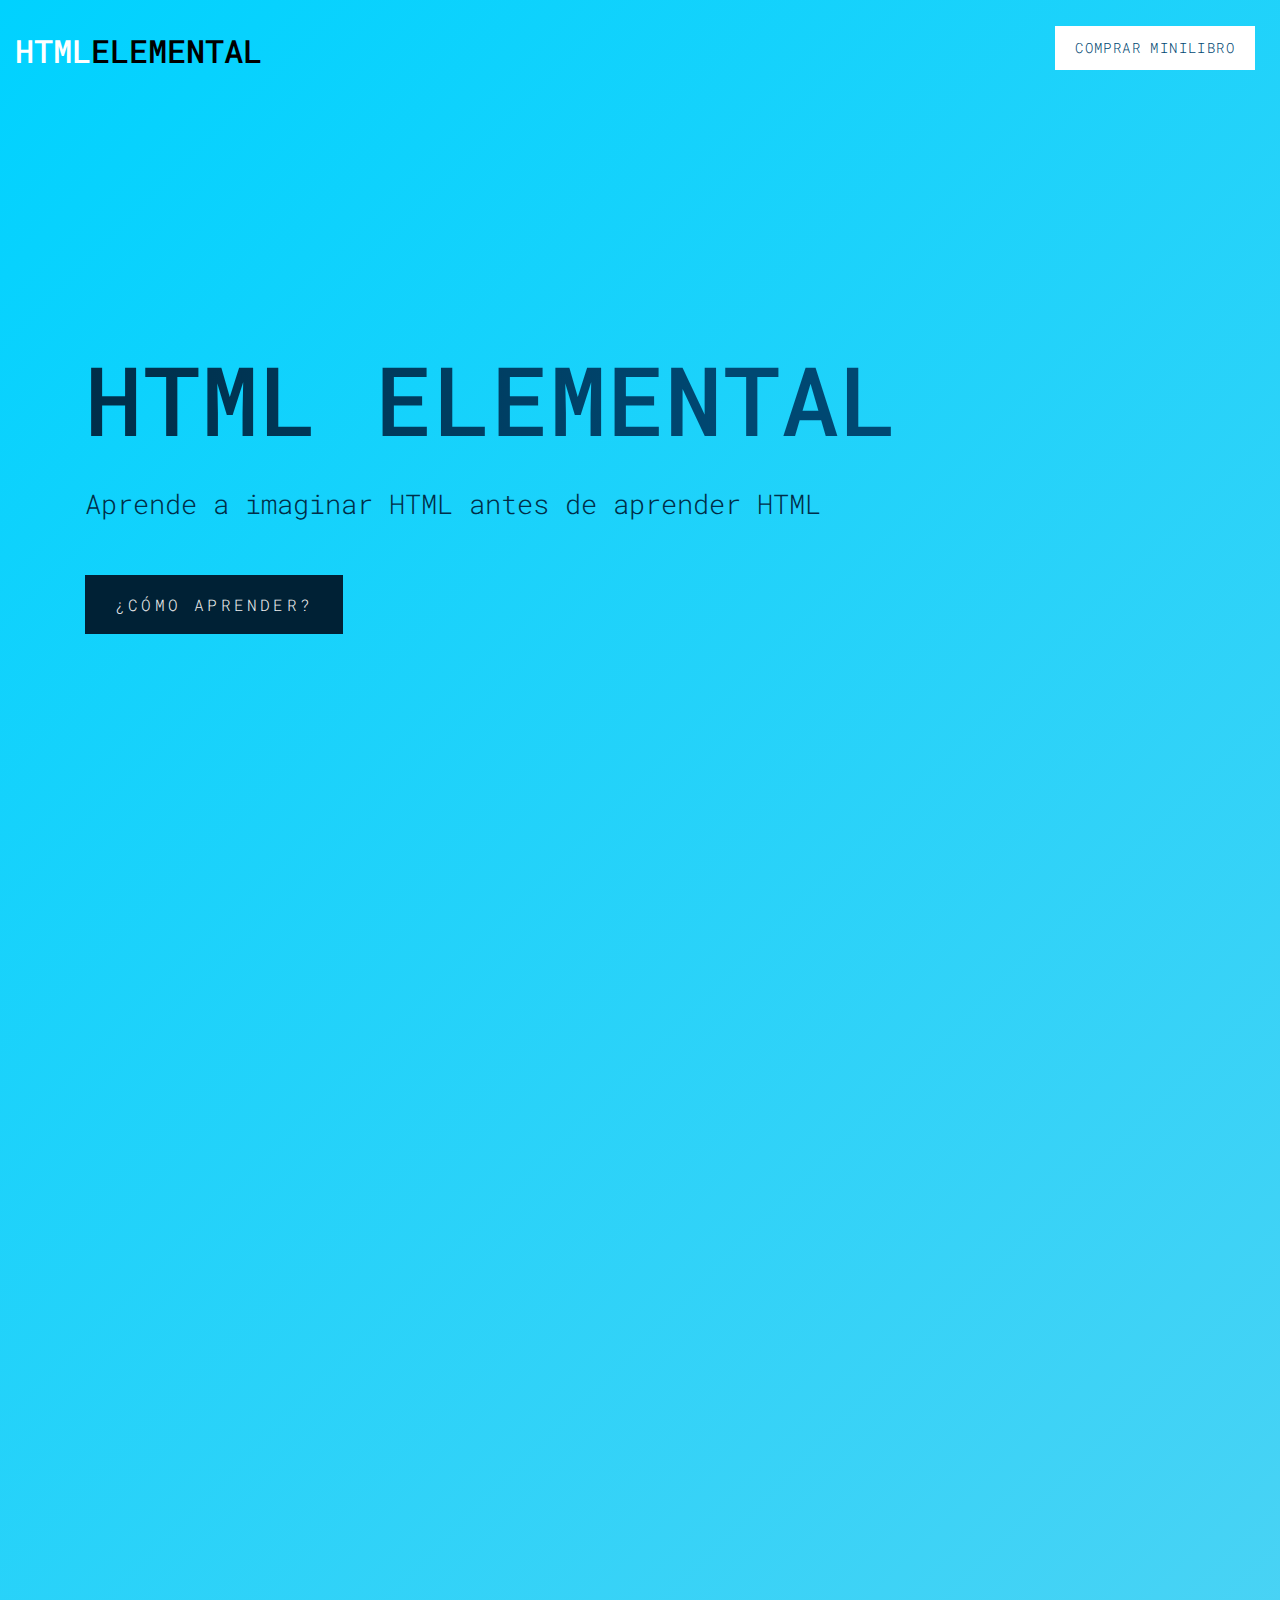
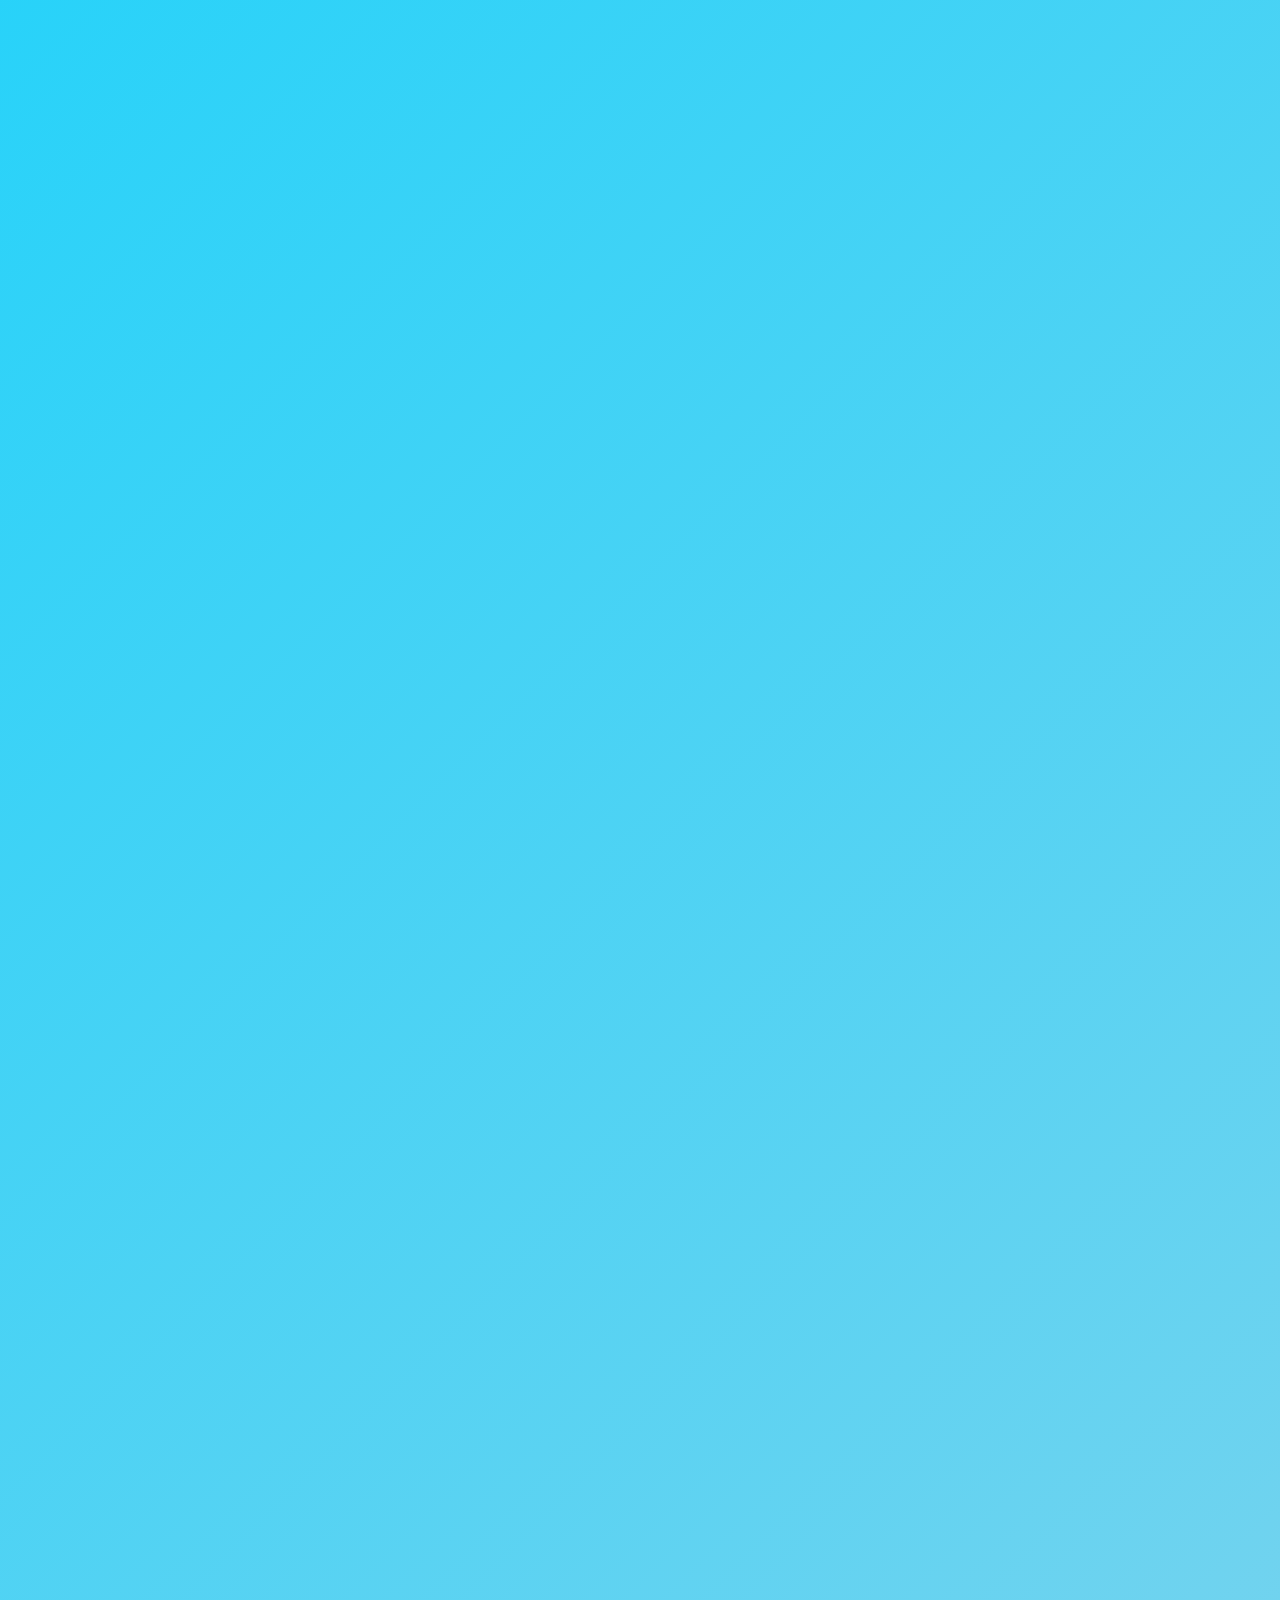
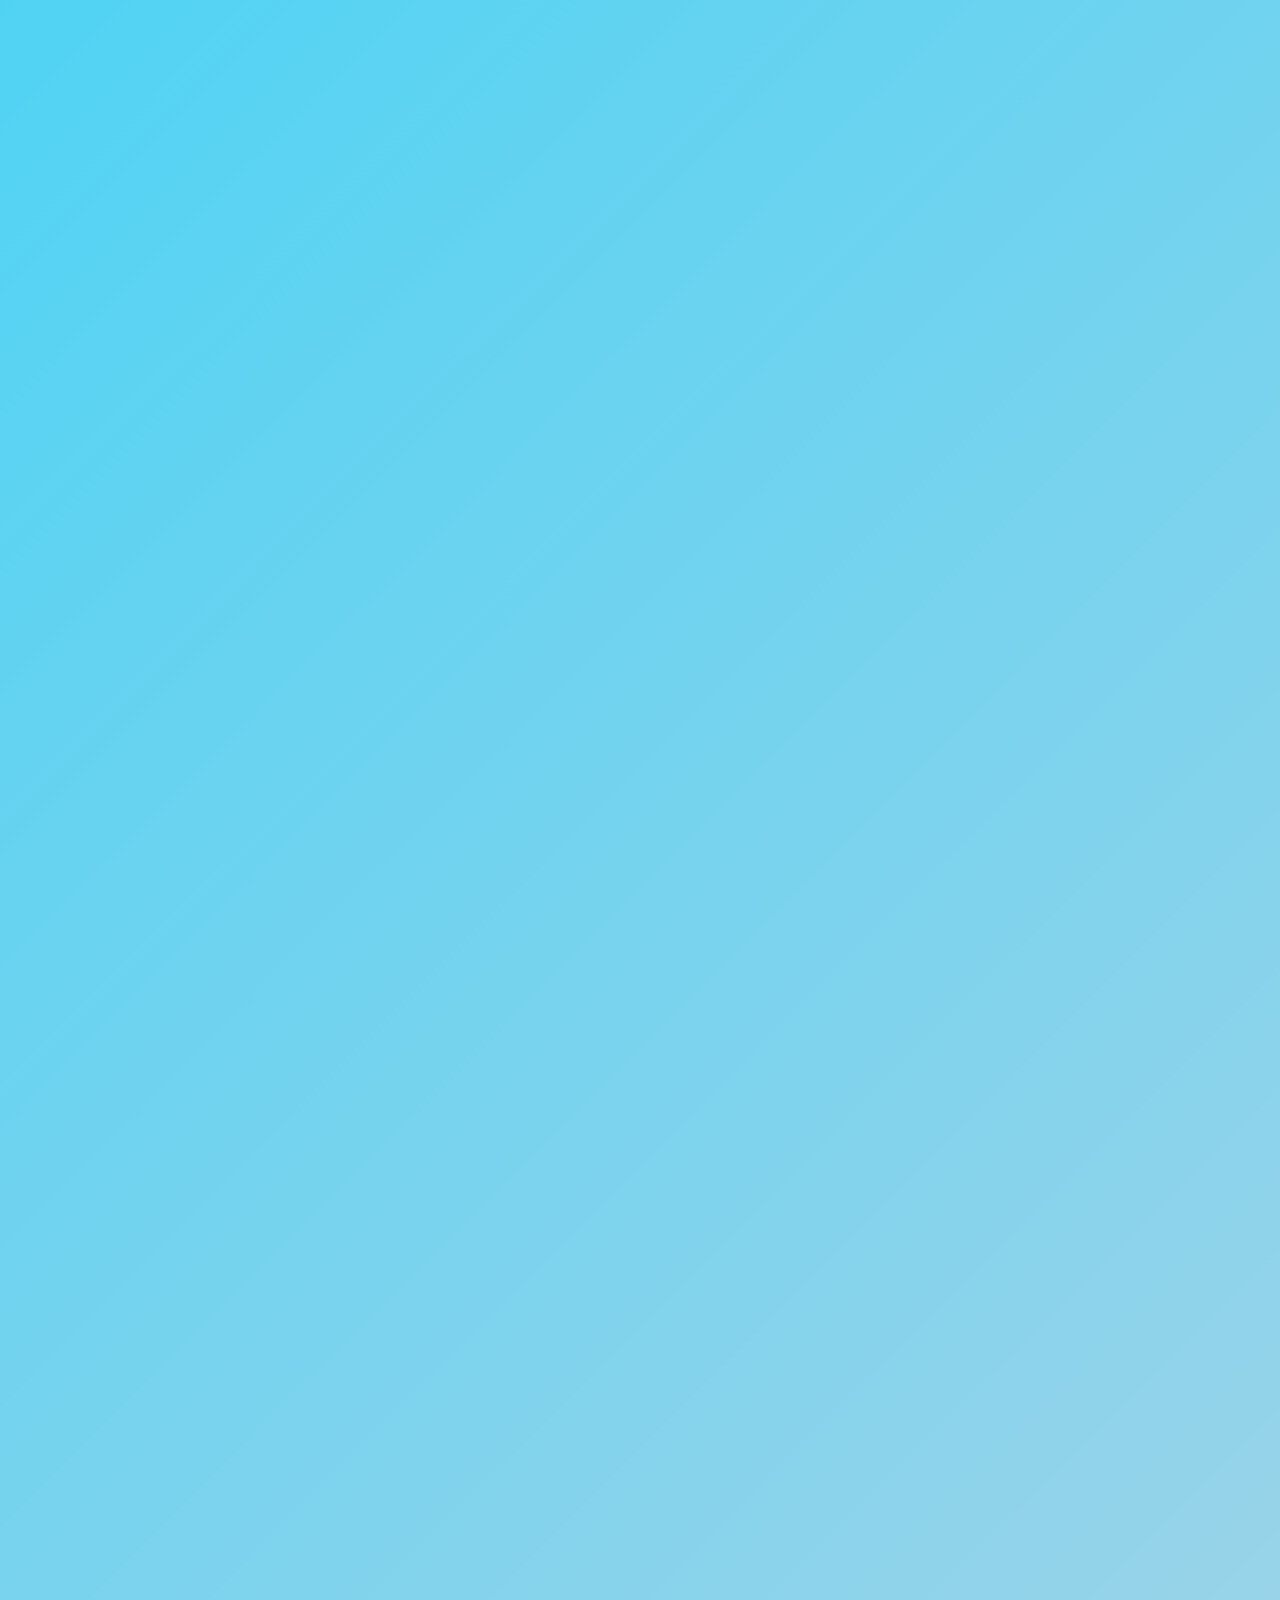
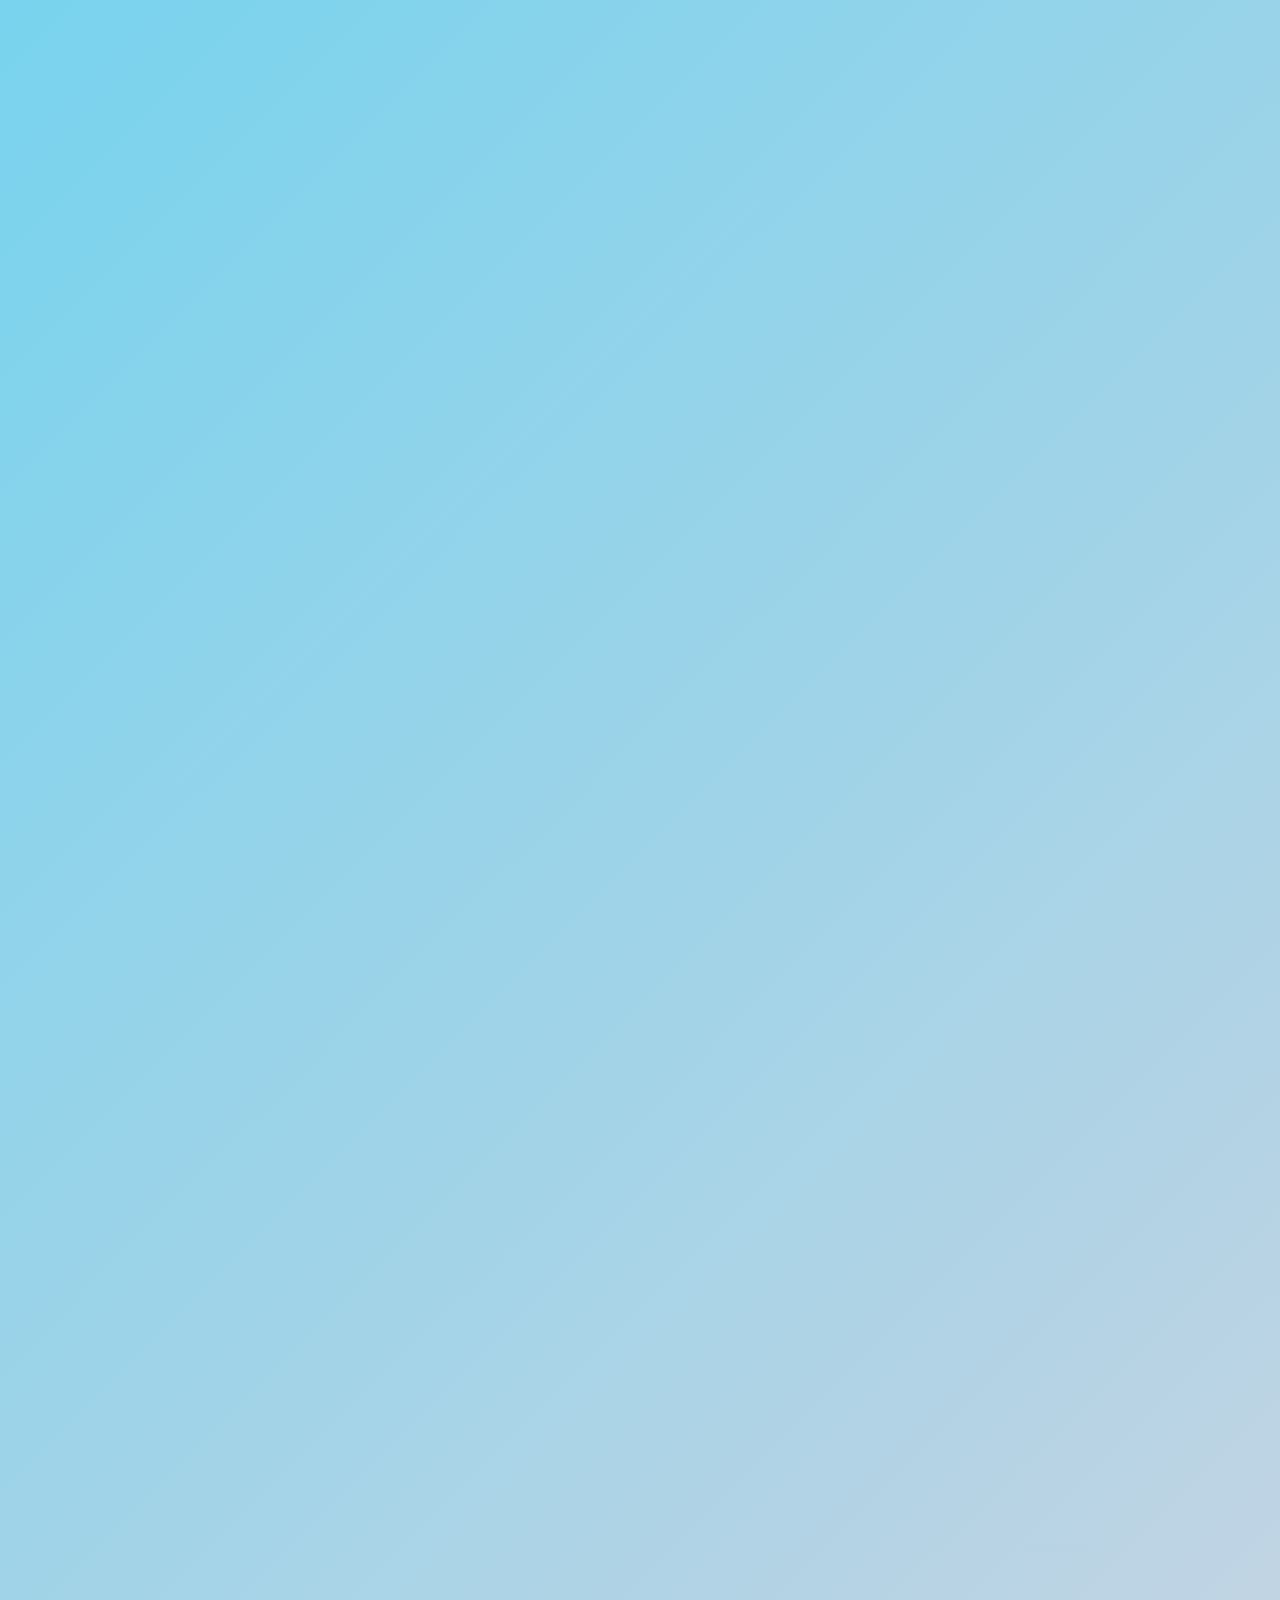
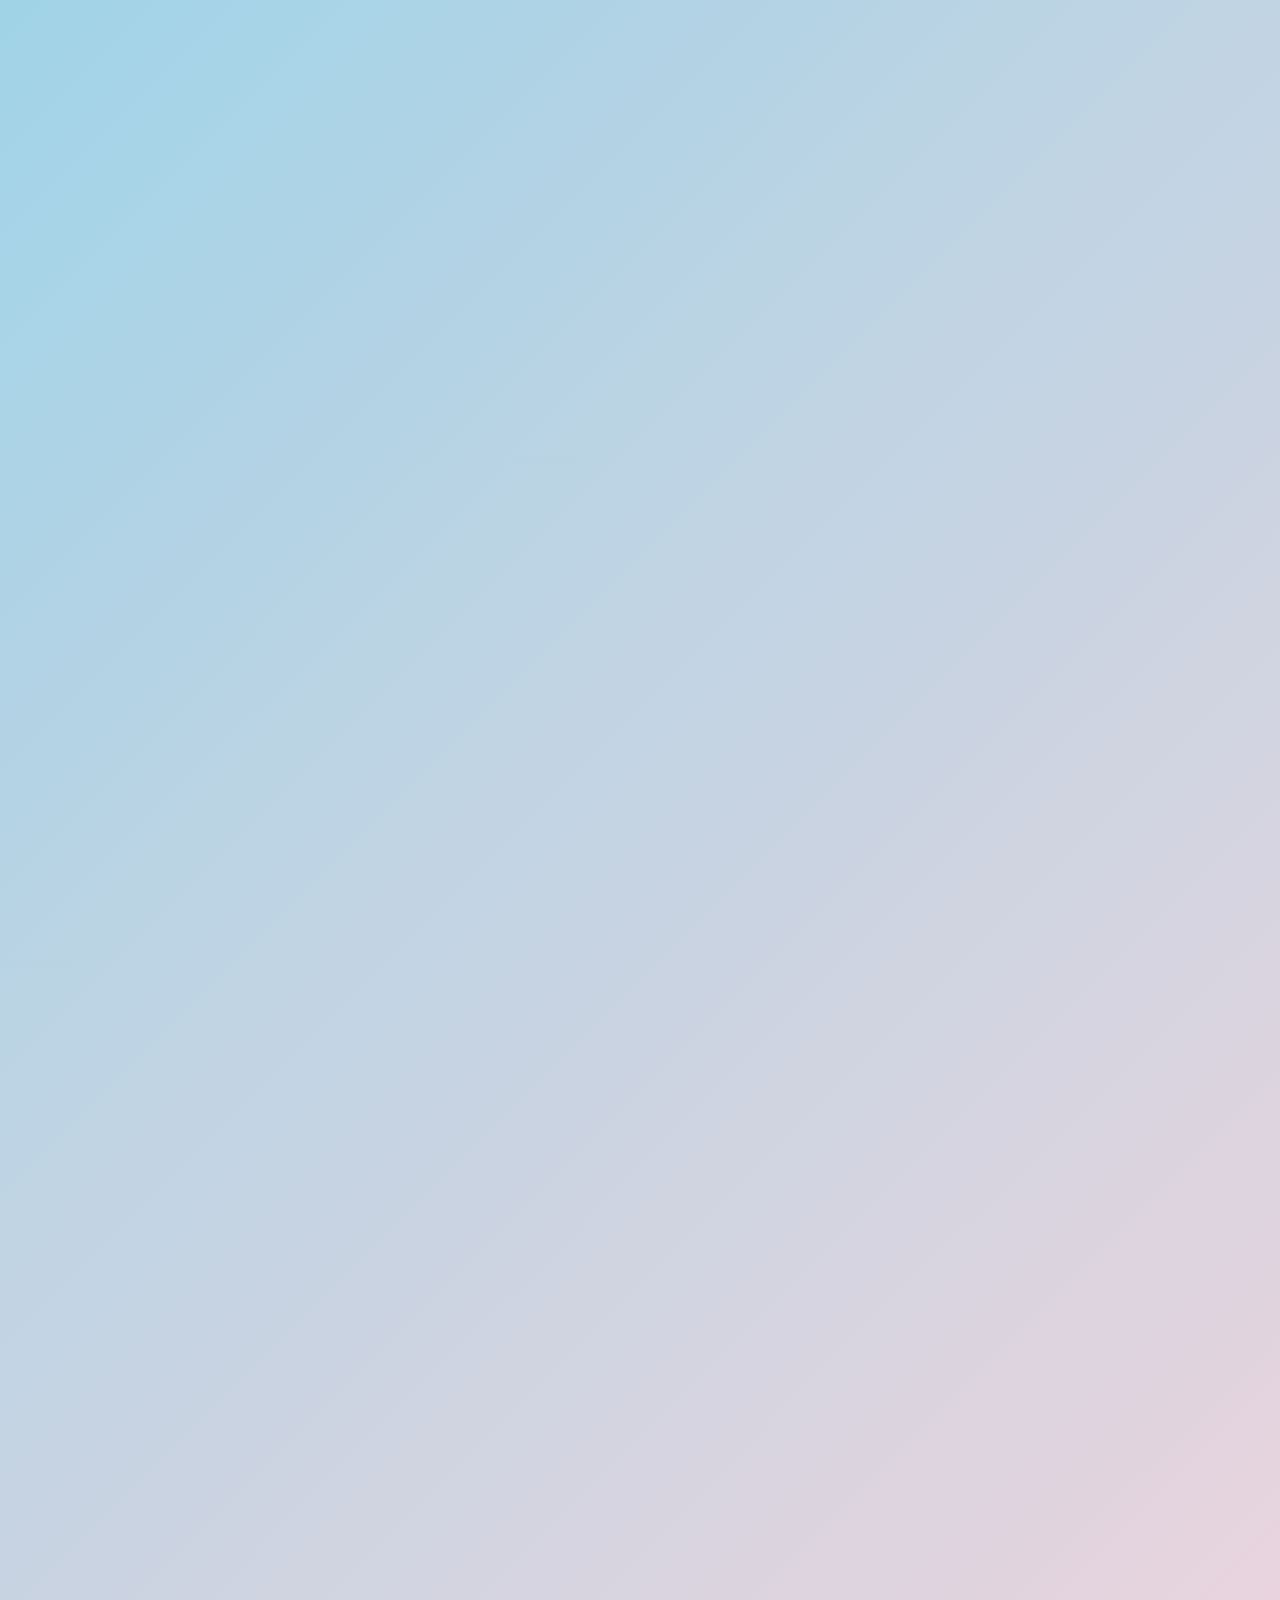
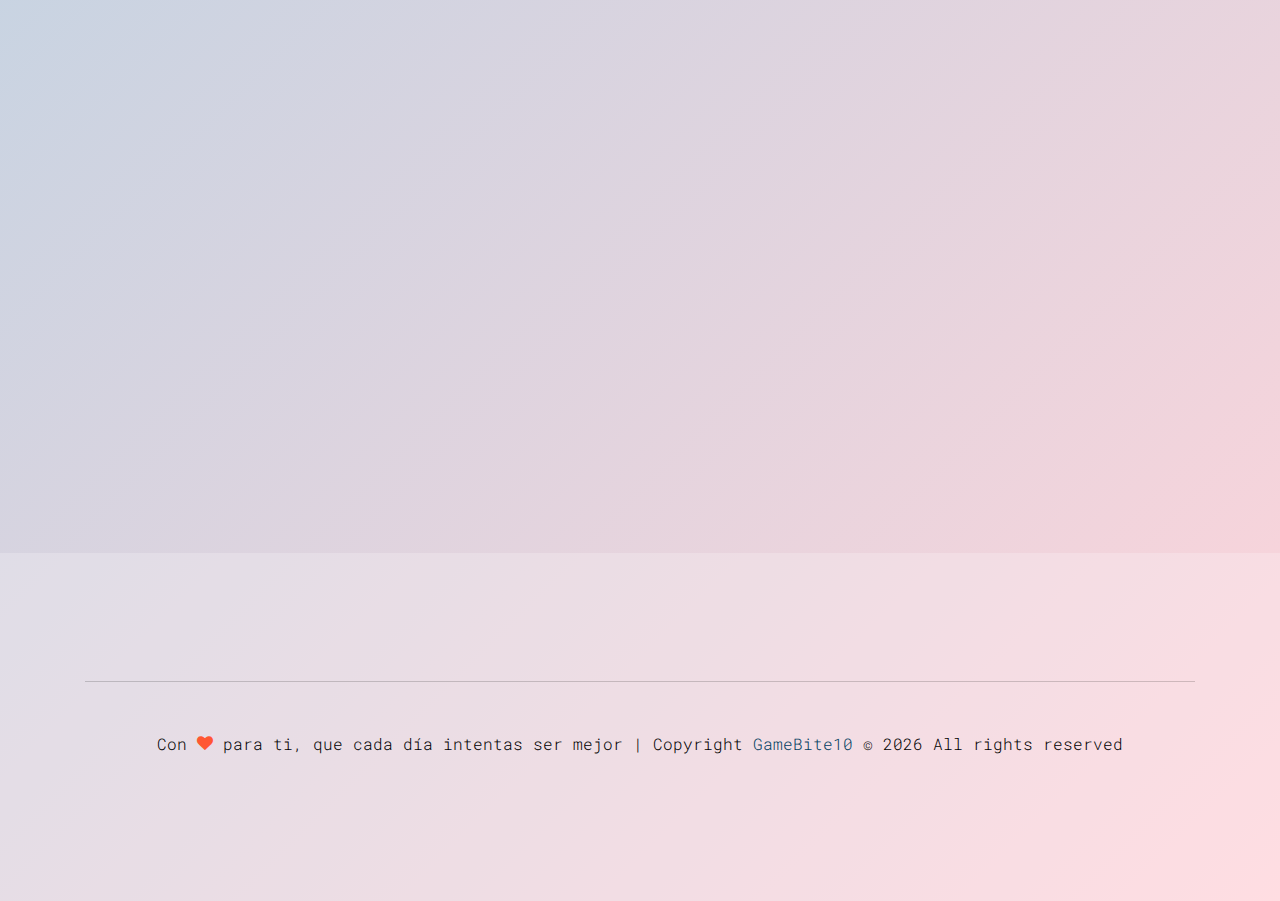
<file: index.html>
<!DOCTYPE html>
<html lang="en">
  <head>
    <title>HTML Elemental | El mini libro</title>
    <meta charset="utf-8">
    <meta name="viewport" content="width=device-width, initial-scale=1, shrink-to-fit=no">
    <meta name="image" property="og:image" content="https://htmlelemental.com/images/meta/whats-html.png">
    <meta name="author" content="Romualdo Villalobos, Paulina Barrera and Jose Villalobos">

    <link rel="apple-touch-icon" sizes="180x180" href="images/ico/apple-touch-icon.png">
    <link rel="icon" type="image/png" sizes="32x32" href="images/ico/favicon-32x32.png">
    <link rel="icon" type="image/png" sizes="16x16" href="images/ico/favicon-16x16.png">
    <link rel="manifest" href="images/ico/site.webmanifest">

    <link href="https://fonts.googleapis.com/css?family=Roboto+Mono" rel="stylesheet">
    <link rel="stylesheet" href="fonts/icomoon/style.css">
    <link rel="stylesheet" href="css/bootstrap.min.css">
    <link rel="stylesheet" href="css/magnific-popup.css">
    <link rel="stylesheet" href="css/jquery-ui.css">
    <link rel="stylesheet" href="css/owl.carousel.min.css">
    <link rel="stylesheet" href="css/owl.theme.default.min.css">
    <link rel="stylesheet" href="css/bootstrap-datepicker.css">
    <link rel="stylesheet" href="fonts/flaticon/font/flaticon.css">
    <link rel="stylesheet" href="css/aos.css">

    <link rel="stylesheet" href="css/style.css">

    <!-- Global site tag (gtag.js) - Google Analytics -->
    <script async src="https://www.googletagmanager.com/gtag/js?id=G-BMFP1DDRHQ"></script>
    <script>
      window.dataLayer = window.dataLayer || [];
      function gtag(){dataLayer.push(arguments);}
      gtag('js', new Date());

      gtag('config', 'G-BMFP1DDRHQ');
    </script>
    <!-- End Google Analytics -->

    <!-- Facebook Pixel Code -->
    <script>
      !function(f,b,e,v,n,t,s)
      {if(f.fbq)return;n=f.fbq=function(){n.callMethod?
      n.callMethod.apply(n,arguments):n.queue.push(arguments)};
      if(!f._fbq)f._fbq=n;n.push=n;n.loaded=!0;n.version='2.0';
      n.queue=[];t=b.createElement(e);t.async=!0;
      t.src=v;s=b.getElementsByTagName(e)[0];
      s.parentNode.insertBefore(t,s)}(window, document,'script',
      'https://connect.facebook.net/en_US/fbevents.js');
      fbq('init', '1291659557865843');
      fbq('track', 'PageView');
    </script>

    <noscript>
      <img height="1" width="1" style="display:none" src="https://www.facebook.com/tr?id=1291659557865843&ev=PageView&noscript=1"/>
    </noscript>
    <!-- End Facebook Pixel Code -->

    <!-- TIDIO chat -->
    <script src="//code.tidio.co/phd3b9r5sisevsaqppmefnrioebbfux5.js" async></script>
  </head>
  <body>
  
  <div class="loader"></div>
  <div class="shadow"></div>

  <div class="site-wrap">

    <div class="site-mobile-menu">
      <div class="site-mobile-menu-header">
        <div class="site-mobile-menu-close mt-3">
          <span class="icon-close2 js-menu-toggle"></span>
        </div>
      </div>
      <div class="site-mobile-menu-body"></div>
    </div>
    
    <header class="site-navbar py-3" role="banner">
      <div class="container-fluid">
        <div class="row align-items-center">
          <div class="col-11 col-xl-2">
            <h1 class="mb-0"><a href="index.html" class="text-white h2 mb-0">HTML<span class="text-black">ELEMENTAL</span> </a></h1>
          </div>
          <div class="col-12 col-md-10 d-none d-xl-block">
            <nav class="site-navigation position-relative text-right" role="navigation">
              <ul class="site-menu js-clone-nav mx-auto d-none d-lg-block">
                <!-- <li class="active"><a href="index.html">Home</a></li> -->
                <!-- <li><a href="about.html">About Us</a></li>
                <li><a href="#">Speakers</a></li>
                <li><a href="news.html">News</a></li> -->
                <!-- <li><a href="contact.html">Contacts</a></li> -->
                <li class="cta"><a href="#" onclick="buyNow('initial buy button')">Comprar minilibro</a></li>
              </ul>
            </nav>
          </div>
          <div class="d-inline-block d-xl-none ml-md-0 mr-auto py-3" style="position: relative; top: 3px;"><a href="#" class="site-menu-toggle js-menu-toggle text-white"><span class="icon-menu h3"></span></a></div>
          </div>
        </div>
      </div>
    </header>

    <div class="site-section site-hero">
      <div class="container">

        <div class="row align-items-center">
          <div class="col-md-10">

            <!-- <span class="d-block mb-3 caption" data-aos="fade-up" data-aos-delay="100">Lo que todos saben menos usted:</span> -->
            <h1 class="d-block mb-4" data-aos="fade-up" data-aos-delay="200">HTML ELEMENTAL</h1>
            <span class="d-block mb-5 caption" data-aos="fade-up" data-aos-delay="300">Aprende a imaginar HTML antes de aprender HTML</span>
            <a href="#todosloslenguajes" class="btn-custom" data-aos="fade-up" data-aos-delay="400"><span>¿Cómo aprender?</span></a>
            <div style="height: 150px;"></div> <!-- Added to foce previous element to me more upwards, since this contente is vertically center -->

          </div>
        </div>

      </div>
    </div>

    <div id="libro" class="site-section">
      <div class="container">
        
        <div class="row mb-5">
          <div class="col-lg-4" data-aos="fade-up" data-aos-delay="100">
            <div class="site-section-heading">
              <h2>¿Qué es HTML Elemental?</h2>
            </div>
          </div>
          <div class="col-lg-5 mt-5 pl-lg-5" data-aos="fade-up" data-aos-delay="200">
            <p>
              HTML Elemental es un minilibro en formato digital que busca introducirte de forma amigable en el mundo del desarrollo web, a través de páginas llenas de ejemplos ilustrados que te ayudarán a interiorizar de forma más práctica los conceptos e ideas básicas del HTML.
            </p>
          </div>
        </div>

        <div class="row align-items-center speaker">
          <div class="col-lg-6 mb-5 mb-lg-0 order-lg-2" data-aos="fade" data-aos-delay="100">
            <img src="images/future.webp" onerror="this.onerror=null; this.src='images/future.png'" alt="Image" class="img-fluid">
          </div>
          <div class="col-lg-6 ml-auto order-lg-1">
            <!-- <h2 class="text-white mb-4 name" data-aos="fade-left" data-aos-delay="200">Chris Mathews</h2> -->
            <h2 class="p-3 text-blue bg-body mb-4 name" data-aos="fade-right" data-aos-delay="200">El primer paso hacia el futuro</h2>
            <div class="bio pr-lg-5">
              <!-- <span class="text-uppercase text-primary d-block mb-3" data-aos="fade-left" data-aos-delay="300">Web Designer</span> -->
              <p class="mb-4" data-aos="fade-left" data-aos-delay="400">
                Las tecnologías webs son una de las tecnologías de más rápido crecimiento en la última década,
                si aprendes HTML también empiezas a entender una de las herramientas más solicitadas del siglo XXI,
                convirtiéndote así en una persona más competente para los grandes retos de la publicidad y
                el marketing moderno.
              </p>
              <!-- <p data-aos="fade-left" data-aos-delay="500">
                Follow Chris &mdash;
                <a href="#" class="p-2"><span class="icon-facebook"></span></a>
                <a href="#" class="p-2"><span class="icon-twitter"></span></a>
                <a href="#" class="p-2"><span class="icon-github"></span></a>
              </p> -->
            </div>
          </div>
        </div>

        <div class="row align-items-center speaker">
          <div class="col-lg-6 mb-5 mb-lg-0" data-aos="fade" data-aos-delay="100">
            <img src="images/whats-html.webp" onerror="this.onerror=null; this.src='images/whats-html.png'" alt="Image" class="img-fluid">
          </div>
          <div class="col-lg-6 ml-auto">
            <h2 class="p-3 text-blue bg-body mb-4 name" data-aos="fade-right" data-aos-delay="200">Páginas completamente ilustradas</h2>
            <div class="bio pl-lg-5">
              <!-- <span class="text-uppercase text-primary d-block mb-3" data-aos="fade-right" data-aos-delay="300">Web Designer</span> -->
              <p class="mb-4" data-aos="fade-right" data-aos-delay="400">
                HTML es uno de esos temas que es más fácil aprender cuando se pueden imaginar,
                este minilibro tiene infografías que buscan ayudarte a imaginar y entender la terminología de HTML de forma simple e intuitiva. ¡Sin darte cuenta terminarás hablando como un profesional!
              </p>
              <!-- <p data-aos="fade-right" data-aos-delay="500">
                Follow Emely &mdash;
                <a href="#" class="p-2"><span class="icon-facebook"></span></a>
                <a href="#" class="p-2"><span class="icon-twitter"></span></a>
                <a href="#" class="p-2"><span class="icon-github"></span></a>
              </p> -->
            </div>
          </div>
        </div>

        <div class="row align-items-center speaker">
          <div class="col-lg-6 mb-5 mb-lg-0 order-lg-2" data-aos="fade" data-aos-delay="100">
            <img src="images/person_2.webp" onerror="this.onerror=null; this.src='images/person_2.png'" alt="Image" class="img-fluid">
          </div>
          <div class="col-lg-6 ml-auto order-lg-1">
            <h2 class="p-3 text-blue bg-body mb-4 name" data-aos="fade-right" data-aos-delay="200">Una introducción amigable</h2>
            <div class="bio pr-lg-5">
              <!-- <span class="text-uppercase text-primary d-block mb-3" data-aos="fade-left" data-aos-delay="300">Web Designer</span> -->
              <p class="mb-4" data-aos="fade-left" data-aos-delay="400">
                Muchas veces las cosas no son tan difíciles de aprender como algunos quieren hacernos creer.
                Pero sin una introducción apropiada de seguro tu aprendizaje estará plagado de frustración. Este minilibro es la introducción amigable que necesitas antes de iniciar cursos más avanzados
                donde casi siempre se muestra el HTML como algo extensamente abrumador.
              </p>
              <!-- <p data-aos="fade-left" data-aos-delay="500">
                Follow Alex &mdash;
                <a href="#" class="p-2"><span class="icon-facebook"></span></a>
                <a href="#" class="p-2"><span class="icon-twitter"></span></a>
                <a href="#" class="p-2"><span class="icon-github"></span></a>
              </p> -->
            </div>
          </div>
        </div>

        <div class="row align-items-center speaker">
          <div class="col-lg-6 mb-5 mb-lg-0" data-aos="fade" data-aos-delay="100">
            <img src="images/person_3.webp" onerror="this.onerror=null; this.src='images/person_3.png'" alt="Image" class="img-fluid">
          </div>
          <div class="col-lg-6 ml-auto">
            <h2 class="p-3 text-blue bg-body mb-4 name" data-aos="fade-right" data-aos-delay="200">El secreto para entender HTML</h2>
            <div class="bio pl-lg-5">
              <!-- <span class="text-uppercase text-primary d-block mb-3" data-aos="fade-right" data-aos-delay="300">Web Designer</span> -->
              <p class="mb-4" data-aos="fade-right" data-aos-delay="400">
                Aprender no es lo mismo que memorizar, cuando sabes realmente algo,
                puedes entender qué es, para qué se usa, cómo se usa y cómo se combina.
                Esta guía es el secreto para aprender HTML y entenderlo de manera práctica e intuitiva.
              </p>
              <!-- <p data-aos="fade-right" data-aos-delay="500">
                Follow Aaron &mdash;
                <a href="#" class="p-2"><span class="icon-facebook"></span></a>
                <a href="#" class="p-2"><span class="icon-twitter"></span></a>
                <a href="#" class="p-2"><span class="icon-github"></span></a>
              </p> -->
            </div>
          </div>
        </div>

      </div>
    </div>

    <div id="todosloslenguajes" class="site-section">
      <div class="container">
        <div class="row align-items-center speaker">
          <div class="col-lg-6 mb-5 mb-lg-0 order-lg-2" data-aos="fade" data-aos-delay="100">
            <img src="images/person_4.webp" onerror="this.onerror=null; this.src='images/person_4.png'" alt="Image" class="img-fluid">
          </div>
          <div class="col-lg-6 ml-auto order-lg-1">
            <!-- <h2 class="text-white mb-4 name" data-aos="fade-left" data-aos-delay="200">Chris Mathews</h2> -->
            <h2 class="p-3 text-blue bg-body mb-4 name" data-aos="fade-right" data-aos-delay="200">Para hacer una página web de película</h2>
            <div class="bio pr-lg-5">
              <!-- <span class="text-uppercase text-primary d-block mb-3" data-aos="fade-left" data-aos-delay="300">Web Designer</span> -->
              <p class="mb-4" data-aos="fade-left" data-aos-delay="400">
               Necesitas dominar no solo el HTML, sino también dos lenguajes más, estos son CSS y JavaScript, el primero te servirá para definir todo lo relacionado al estilo visual de tu página, mientras que Javascript será útil para agregar comportamientos avanzados y ejecutar funciones de la página, por ejemplo ocultar partes del sitio cuando el usuario realiza determinada acción  o incluso crear un videojuego. CSS y Javascript son indispensables, pero no serán estudiados en esta guía, porque es más fácil aprender una sola cosa a la vez y en orden, por lo cual comenzaremos con el HTML.
              </p>
              <!-- <p data-aos="fade-left" data-aos-delay="500">
                Follow Chris &mdash;
                <a href="#" class="p-2"><span class="icon-facebook"></span></a>
                <a href="#" class="p-2"><span class="icon-twitter"></span></a>
                <a href="#" class="p-2"><span class="icon-github"></span></a>
              </p> -->
            </div>
          </div>
        </div>
      
      </div>
    </div>

    <div class="site-section">
      <div class="container">
        <div class="row mb-5">
          <div class="col-lg-4" data-aos="fade-up">
            <div class="site-section-heading">
              <h2>Contenidos</h2>
            </div>
          </div>
          <div class="col-lg-6 mt-5 pl-lg-5" data-aos="fade-up" data-aos-delay="100">
            <p>
              El minilibro te guiará con ilustraciones y muchos ejemplos prácticos a través de los siguientes contenidos.
            </p>
          </div>
        </div>

        <div class="row align-items-stretch program">
          <div class="col-12 border-top border-bottom py-5" data-aos="fade" data-aos-delay="200">
            <div class="row align-items-stretch">
              <div class="col-md-3 text-white mb-3 mb-md-0"><span class="h4 text-blue" title="Una introducción ilustrada de conceptos importantes.">En terminos simples</span> </div>
              <div class="col-md-9">
                <span>Si un carro va en la tierra y un barco en el agua...</span>
                <h2>¿Dónde va el HTML?</h2>
              </div>
            </div>
          </div>

          <div class="col-12 border-bottom py-5" data-aos="fade" data-aos-delay="300">
            <div class="row align-items-stretch">
              <div class="col-md-3 text-white mb-3 mb-md-0">
                <!-- <span class="h4">9:30</span> <span>AM</span> -->
              </div>
              <div class="col-md-9">
                <span>Aprendemos de forma intuitiva</span>
                <h2>¿Qué es HTML?</h2>
                <!-- <span>Chris Mathews</span> -->
              </div>
            </div>
          </div>

          <div class="col-12 border-bottom py-5" data-aos="fade" data-aos-delay="400">
            <div class="row align-items-stretch">
              <div class="col-md-3 text-white mb-3 mb-md-0" title="Se ahonda mucho más en el HTML.">
                <span class="h4 text-blue">Para completar</span>
              </div>
              <div class="col-md-9">
                <span>Ahora un poco menos simple, pero ya podrás con esto:</span>
                <h2>¿Qué es HTML? segunda parte</h2>
              </div>
            </div>
          </div>

          <div class="col-12 border-bottom py-5" data-aos="fade" data-aos-delay="500">
            <div class="row align-items-stretch">
              <div class="col-md-3 text-white mb-3 mb-md-0">
                <!-- <span class="h4">10:45</span> <span>NOON</span> -->
              </div>
              <div class="col-md-9">
                <span>Usando el bloc de notas, vamos a estar</span>
                <h2>Creando tu primera página web</h2>
              </div>
            </div>
          </div>

          <div class="col-12 border-bottom py-5" data-aos="fade" data-aos-delay="600">
            <div class="row align-items-stretch">
              <div class="col-md-3 text-white mb-3 mb-md-0">
                <!-- <span class="h4">11:30</span> <span>AM</span> -->
              </div>
              <div class="col-md-9">
                <span>Usaremos etiquetas HTML para</span>
                <h2>Dar vida propia a tu página web</h2>
              </div>
            </div>
          </div>

          <div class="col-12 border-bottom py-5" data-aos="fade" data-aos-delay="700">
            <div class="row align-items-stretch">
              <div class="col-md-3 text-white mb-3 mb-md-0">
                <span class="h4 text-blue" title="Empiezas a usar las herramientas que se utilizan profesionalmente.">Te estarás convirtiendo en todo un profesional</span></div>
              <div class="col-md-9">
                <span>Nuestro código empieza a tener colores.</span>
                <h2>Descargando y usando un editor de código profesional.</h2>
              </div>
            </div>
          </div>

          <div class="col-12 border-bottom py-5" data-aos="fade" data-aos-delay="600">
            <div class="row align-items-stretch">
              <div class="col-md-3 text-white mb-3 mb-md-0">
                <!-- <span class="h4">11:30</span> <span>AM</span> -->
              </div>
              <div class="col-md-9">
                <span>Aprendemos a organizar el código</span>
                <h2>Usando la tecla TAB</h2>
              </div>
            </div>
          </div>

          <div class="col-12 border-bottom py-5" data-aos="fade" data-aos-delay="600">
            <div class="row align-items-stretch">
              <div class="col-md-3 text-white mb-3 mb-md-0">
                <!-- <span class="h4">11:30</span> <span>AM</span> -->
              </div>
              <div class="col-md-9">
                <span>Estudiaremos muchas más</span>
                <h2>Etiquetas HTML</h2>
              </div>
            </div>
          </div>

          <div class="col-12 border-bottom py-5" data-aos="fade" data-aos-delay="700">
            <div class="row align-items-stretch">
              <div class="col-md-3 text-white mb-3 mb-md-0">
                <span class="h4 text-blue" title="Conclusiones, resúmenes y donde seguir aprendiendo.">Finalmente</span>
              </div>
              <div class="col-md-9">
                <span>Tendremos palabras finales y un...</span>
                <h2>Resumen en video de todo lo que se hizo</h2>
              </div>
            </div>
          </div>

          <div class="col-12 border-bottom py-5" data-aos="fade" data-aos-delay="700">
            <div class="row align-items-stretch">
              <div class="col-md-3 text-white mb-3 mb-md-0">
                <!-- <span class="h4" title="Conclusiones, resúmenes y dónde puedes seguir aprendiendo.">Finalmente</span> -->
              </div>
              <div class="col-md-9">
                <span>Ahora que ya entiendes lo básico, es importante que conozcas...</span>
                <h2>Distintos cursos avanzados disponibles (algunos con certificado).</h2>
              </div>
            </div>
          </div>

        </div>
      </div>
    </div>

    <div class="site-section">
      <div class="container">
        <div class="row mb-5">
          <div class="col-lg-4 ">
            <div class="site-section-heading" data-aos="fade-up">
              <h2>¿Dónde comprar?</h2>
            </div>
          </div>
          <div class="col-lg-6 mt-5 pl-lg-5" data-aos="fade-up" data-aos-delay="100">
            <p>
              <span class="text-uppercase mb-3" data-aos="fade-left" data-aos-delay="300">
                puedes pagar en Colombia usando PSE, puntos de venta locales como Efecty, Gana, Baloto. Si no te encuentras en Colombia puedes usar tarjeta de crédito. Para una lista detallada de los métodos de pago disponible puedes dar clic en comprar minilibro. 
              </span>
            </p>
          </div>
        </div>

        <br>

        <div class="row">
          <div class="col" style="text-align: center;" data-aos="fade" data-aos-delay="200">
            <img src="images/html-portada.webp" onerror="this.onerror=null; this.src='images/html-portada.png'" alt="Image" class="img-fluid">
          </div>
          <!-- <div class="col-md-6 col-lg-4 mb-5 mb-lg-0" data-aos="fade" data-aos-delay="300">
            <img src="images/payments/bancos/banco_bogota2.webp" onerror="this.onerror=null; this.src='images/payments/bancos/banco_bogota2.png'" alt="Image" class="img-fluid">
          </div>
          <div class="col-md-6 col-lg-4 mb-5 mb-lg-0" data-aos="fade" data-aos-delay="400">
            <img src="images/payments/bancos/pse2.webp" onerror="this.onerror=null; this.src='images/payments/bancos/pse2.png'" alt="Image" class="img-fluid">
          </div>
          <div class="col-md-6 col-lg-4 mb-5 mb-lg-0" data-aos="fade" data-aos-delay="500">
            <img src="images/payments/puntos_su_red/gana.webp" onerror="this.onerror=null; this.src='images/payments/puntos_su_red/gana.png'" alt="Image" class="img-fluid">
          </div>
          <div class="col-md-6 col-lg-4 mb-5 mb-lg-0" data-aos="fade" data-aos-delay="600">
            <img src="images/payments/puntos_su_red/la_perla.webp" onerror="this.onerror=null; this.src='images/payments/puntos_su_red/la_perla.png'" alt="Image" class="img-fluid">
          </div>
          <div class="col-md-6 col-lg-4 mb-5 mb-lg-0" data-aos="fade" data-aos-delay="700">
            <img src="images/payments/credito/mastercard2.webp" onerror="this.onerror=null; this.src='images/payments/credito/mastercard2.png'" alt="Image" class="img-fluid">
          </div> -->

        </div>

        <div class="row" data-aos="fade-up" data-aos-delay="500">
          <div class="col-12 text-center pt-5">
            <a id="buy-button-2" href="#buy-button-2" onclick="buyNow('final buy button')" class="btn-custom" data-aos="fade-up" data-aos-delay="100"><span>Comprar minilibro</span></a>
          </div>
        </div>
      </div>
    </div>
      
    <form id="buy-now-form" method="post" action="https://gateway.payulatam.com/ppp-web-gateway/pb.zul" accept-charset="UTF-8" target="_blank">
      <!--   <input type="image" alt="" src="http://www.payulatam.com/img-secure-2015/boton_pagar_pequeno.png" onClick="this.form.urlOrigen.value = window.location.href;"/> -->
        <input name="buttonId" type="hidden" value="HgvNAgQCspCiUue9Olz6XamifG1VCF2zJ327jI4S9UtSP3w3zF8Hrw=="/>
        <input name="merchantId" type="hidden" value="652318"/>
        <input name="accountId" type="hidden" value="654818"/>
        <input name="description" type="hidden" value="HTML Elemental minilibro"/>
        <input name="referenceCode" type="hidden" value="000001"/>
        <input name="amount" type="hidden" value="39900.00"/>
        <input name="tax" type="hidden" value="0.00"/>
        <input name="taxReturnBase" type="hidden" value="0.00"/>
        <input name="shipmentValue" value="0.00" type="hidden"/>
        <input name="currency" type="hidden" value="COP"/>
        <input name="lng" type="hidden" value="es"/>
        <input name="approvedResponseUrl" type="hidden" value="https://htmlelemental.com/sucess"/>
        <input name="declinedResponseUrl" type="hidden" value="https://htmlelemental.com"/>
        <input name="pendingResponseUrl" type="hidden" value="https://htmlelemental.com/waiting-validation"/>
        <input name="sourceUrl" id="urlOrigen" value="" type="hidden"/>
        <input name="buttonType" value="SIMPLE" type="hidden"/>
        <input name="signature" value="b033223e0089c23eaa7cb00be872201312923b27dd8e2f198debef0f83e460ee" type="hidden"/>
    </form>

    <footer class="site-footer">
      <div class="container">

        <div class="row">
          
            <div class="col-md-12 text-center">
              <div class="border-top pt-5">
              <p>
              <!-- Link back to Colorlib can't be removed. Template is licensed under CC BY 3.0. -->
              Con <i class="icon-heart text-primary" aria-hidden="true"></i> para ti, que cada día intentas ser mejor | Copyright <a href="http://gamebite10.com/" target="_blank">GameBite10</a> &copy; <script>document.write(new Date().getFullYear());</script> All rights reserved
              <!-- Link back to Colorlib can't be removed. Template is licensed under CC BY 3.0. -->
              </p>

              <p>
                <!-- Link back to Colorlib can't be removed. Template is licensed under CC BY 3.0. -->
                
                <!-- Link back to Colorlib can't be removed. Template is licensed under CC BY 3.0. -->
              </p>
            </div>
          </div>

        </div>
      </div>
    </footer>
    
  </div>

  <script src="js/jquery-3.3.1.min.js"></script>
  <script src="js/jquery-migrate-3.0.1.min.js"></script>
  <script src="js/jquery-ui.js"></script>
  <script src="js/popper.min.js"></script>
  <script src="js/bootstrap.min.js"></script>
  <script src="js/owl.carousel.min.js"></script>
  <script src="js/jquery.stellar.min.js"></script>
  <script src="js/jquery.countdown.min.js"></script>
  <script src="js/jquery.magnific-popup.min.js"></script>
  <script src="js/bootstrap-datepicker.min.js"></script>
  <script src="js/aos.js"></script>

  <script src="js/main.js"></script>
    
  </body>
</html>
</file>
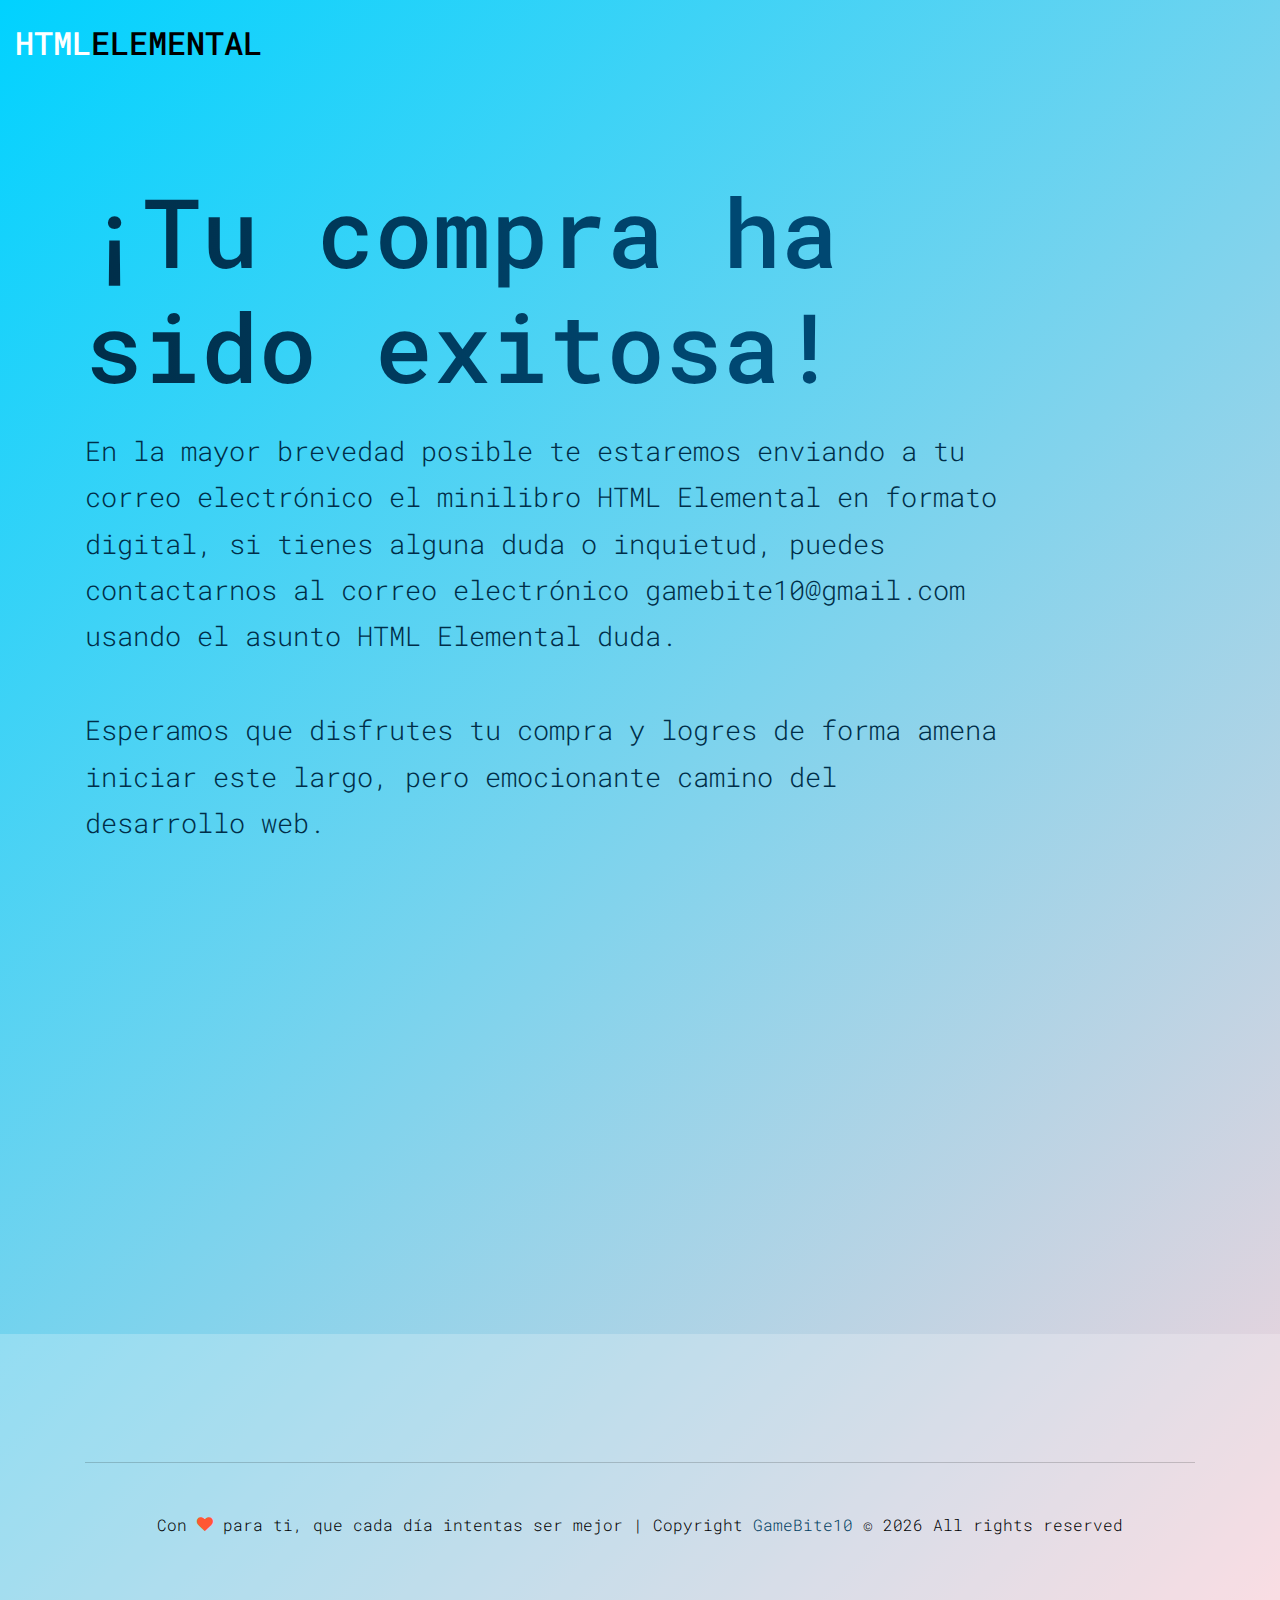
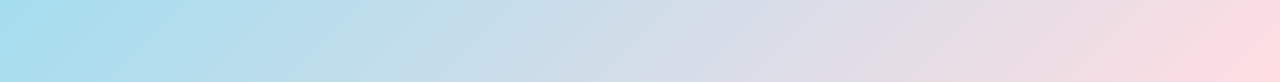
<file: sucess.html>
<!DOCTYPE html>
<html lang="en">
  <head>
    <title>Compra exitosa</title>
    <meta charset="utf-8">
    <meta name="viewport" content="width=device-width, initial-scale=1, shrink-to-fit=no">

    <link href="https://fonts.googleapis.com/css?family=Roboto+Mono" rel="stylesheet">
    <link rel="stylesheet" href="fonts/icomoon/style.css">
    <link rel="stylesheet" href="css/bootstrap.min.css">
    <link rel="stylesheet" href="css/magnific-popup.css">
    <link rel="stylesheet" href="css/jquery-ui.css">
    <link rel="stylesheet" href="css/owl.carousel.min.css">
    <link rel="stylesheet" href="css/owl.theme.default.min.css">
    <link rel="stylesheet" href="css/bootstrap-datepicker.css">
    <link rel="stylesheet" href="fonts/flaticon/font/flaticon.css">
    <link rel="stylesheet" href="css/aos.css">

    <link rel="stylesheet" href="css/style.css">

    <!-- Global site tag (gtag.js) - Google Analytics -->
    <script async src="https://www.googletagmanager.com/gtag/js?id=G-BMFP1DDRHQ"></script>
    <script>
      window.dataLayer = window.dataLayer || [];
      function gtag(){dataLayer.push(arguments);}
      gtag('js', new Date());

      gtag('config', 'G-BMFP1DDRHQ');
    </script>
    <!-- End Google Analytics -->

  </head>
  <body>
  
  <div class="loader"></div>
  <div class="shadow"></div>

  <div class="site-wrap">

    <div class="site-mobile-menu">
      <div class="site-mobile-menu-header">
        <div class="site-mobile-menu-close mt-3">
          <span class="icon-close2 js-menu-toggle"></span>
        </div>
      </div>
      <div class="site-mobile-menu-body"></div>
    </div>
    
    <header class="site-navbar py-3" role="banner">
      <div class="container-fluid">
        <div class="row align-items-center">
          <div class="col-11 col-xl-2">
            <h1 class="mb-0"><a href="index.html" class="text-white h2 mb-0">HTML<span class="text-black">ELEMENTAL</span> </a></h1>
          </div>
          <div class="col-12 col-md-10 d-none d-xl-block">

          </div>
          <div class="d-inline-block d-xl-none ml-md-0 mr-auto py-3" style="position: relative; top: 3px;"><a href="#" class="site-menu-toggle js-menu-toggle text-white"><span class="icon-menu h3"></span></a></div>
          </div>
        </div>
      </div>
    </header>

    <div class="site-section site-hero">
      <div class="container">
        <div class="row align-items-center">
          <div class="col-md-10">
            <!-- <span class="d-block mb-3 caption" data-aos="fade-up" data-aos-delay="100">Lo que todos saben menos usted:</span> -->
            <h1 class="d-block mb-4" data-aos="fade-up" data-aos-delay="200">¡Tu compra ha sido exitosa!</h1>
            <span class="d-block mb-5 caption" data-aos="fade-up" data-aos-delay="300"> En la mayor brevedad posible te estaremos enviando a tu correo electrónico el minilibro HTML Elemental en formato digital, si tienes alguna duda o inquietud, puedes contactarnos al correo electrónico gamebite10@gmail.com usando el asunto HTML Elemental duda.
          </span>
          <span class="d-block mb-5 caption" data-aos="fade-up" data-aos-delay="300">  
            Esperamos que disfrutes tu compra y logres de forma amena iniciar este largo, pero emocionante camino del desarrollo web.
          </span>
            <a href="index.html" class="btn-custom" data-aos="fade-up" data-aos-delay="400"><span>¡Ir a la página de inicio!</span></a>
          </div>
        </div>
      </div>
    </div>
    <div class="site-section">
      <div class="container">
        <div class="row mb-5">
          <div class="col-lg-4 ">
            <div class="site-section-heading" data-aos="fade-up">
            </div>
          </div>
        </div>



        
      </div>
    </div>

    <!-- <div class="site-section">
      <div class="container">
        <div class="row mb-5">
          <div class="col-lg-4">
            <div class="site-section-heading" data-aos="fade-up">
              <h2>News</h2>
            </div>
          </div>
          <div class="col-lg-6 mt-5 pl-lg-5" data-aos="fade-up" data-aos-delay="100">
            <p>Lorem ipsum dolor sit amet consectetur adipisicing elit. Natus error deleniti dolores necessitatibus eligendi. Nesciunt repellendus ab voluptatibus.</p>
          </div>
        </div>

        <div class="row mb-5">
          <div class="col-md-6 col-lg-4 mb-5 mb-lg-0 blog-entry"  data-aos="fade-up" data-aos-delay="200">
            <a href="#" class="d-block mb-4">
              <img src="images/person_1.jpg" alt="Image" class="img-fluid"> 
            </a>
            <h2 class="mb-4"><a href="#">Design your open source strategy</a></h2>
            <div class="mb-4 post-meta d-flex align-items-center">
              <div class="mr-2"><img src="images/person_1.jpg" alt="Image" class="img-fluid"></div>
              <div><span>By <a href="#">Emely Peters</a></span> &mdash; <span>Sep. 10, 2019</span></div> 
            </div>
            <p>Lorem ipsum dolor sit amet consectetur adipisicing elit. Natus error deleniti dolores necessitatibus eligendi. Nesciunt repellendus ab voluptatibus.
          </div>

          <div class="col-md-6 col-lg-4 mb-5 mb-lg-0 blog-entry" data-aos="fade-up" data-aos-delay="300">
            <a href="#" class="d-block mb-4">
              <img src="images/person_1.jpg" alt="Image" class="img-fluid"> 
            </a>
            <h2 class="mb-4"><a href="#">Design your open source strategy</a></h2>
            <div class="mb-4 post-meta d-flex align-items-center">
              <div class="mr-2"><img src="images/person_1.jpg" alt="Image" class="img-fluid"></div>
              <div><span>By <a href="#">Emely Peters</a></span> &mdash; <span>Sep. 10, 2019</span></div> 
            </div>
            <p>Lorem ipsum dolor sit amet consectetur adipisicing elit. Natus error deleniti dolores necessitatibus eligendi. Nesciunt repellendus ab voluptatibus.
          </div>

          <div class="col-md-6 col-lg-4 mb-5 mb-lg-0 blog-entry" data-aos="fade-up" data-aos-delay="400">
            <a href="#" class="d-block mb-4">
              <img src="images/person_1.jpg" alt="Image" class="img-fluid"> 
            </a>
            <h2 class="mb-4"><a href="#">Design your open source strategy</a></h2>
            <div class="mb-4 post-meta d-flex align-items-center">
              <div class="mr-2"><img src="images/person_1.jpg" alt="Image" class="img-fluid"></div>
              <div><span>By <a href="#">Emely Peters</a></span> &mdash; <span>Sep. 10, 2019</span></div> 
            </div>
            <p>Lorem ipsum dolor sit amet consectetur adipisicing elit. Natus error deleniti dolores necessitatibus eligendi. Nesciunt repellendus ab voluptatibus.
          </div>

        </div>
        <div class="row" data-aos="fade-up" data-aos-delay="500">
          <div class="col-12 text-center">
            <a href="#" class="btn-custom" data-aos="fade-up" data-aos-delay="400"><span>More Blog Posts</span></a>
          </div>
        </div>
      </div>
    </div> -->
      
    <footer class="site-footer">
      <div class="container">
        <!-- <div class="row mb-5">
          <div class="col-md-4">
            <h2 class="footer-heading text-uppercase mb-4">About Event</h2>
            <p>Lorem ipsum dolor sit amet consectetur adipisicing elit aliquid quibusdam fugit architecto.</p>
          </div>
          <div class="col-md-3 ml-auto">
            <h2 class="footer-heading text-uppercase mb-4">Quick Links</h2>
            <ul class="list-unstyled">
              <li><a href="#">About Us</a></li>
              <li><a href="#">Speakers</a></li>
              <li><a href="#">Gallery</a></li>
              <li><a href="#">Contact Us</a></li>
            </ul>
          </div>
          <div class="col-md-4">
            <h2 class="footer-heading text-uppercase mb-4">Connect with Us</h2>
            <p>
              <a href="#" class="p-2 pl-0"><span class="icon-facebook"></span></a>
              <a href="#" class="p-2"><span class="icon-twitter"></span></a>
              <a href="#" class="p-2"><span class="icon-youtube"></span></a>
              <a href="#" class="p-2"><span class="icon-instagram"></span></a>
            </p>
          </div>
        </div> -->
        <div class="row">
          
            <div class="col-md-12 text-center">
              <div class="border-top pt-5">
              <p>
              <!-- Link back to Colorlib can't be removed. Template is licensed under CC BY 3.0. -->
              Con <i class="icon-heart text-primary" aria-hidden="true"></i> para ti, que cada día intentas ser mejor | Copyright <a href="http://gamebite10.com/" target="_blank">GameBite10</a> &copy; <script>document.write(new Date().getFullYear());</script> All rights reserved
              <!-- Link back to Colorlib can't be removed. Template is licensed under CC BY 3.0. -->
              </p>

              <p>
                <!-- Link back to Colorlib can't be removed. Template is licensed under CC BY 3.0. -->
                
                <!-- Link back to Colorlib can't be removed. Template is licensed under CC BY 3.0. -->
              </p>
            </div>
          </div>

        </div>
      </div>
    </footer>
    
  </div>

  <script src="js/jquery-3.3.1.min.js"></script>
  <script src="js/jquery-migrate-3.0.1.min.js"></script>
  <script src="js/jquery-ui.js"></script>
  <script src="js/popper.min.js"></script>
  <script src="js/bootstrap.min.js"></script>
  <script src="js/owl.carousel.min.js"></script>
  <script src="js/jquery.stellar.min.js"></script>
  <script src="js/jquery.countdown.min.js"></script>
  <script src="js/jquery.magnific-popup.min.js"></script>
  <script src="js/bootstrap-datepicker.min.js"></script>
  <script src="js/aos.js"></script>

  <script src="js/main.js"></script>
    
  </body>
</html>
</file>
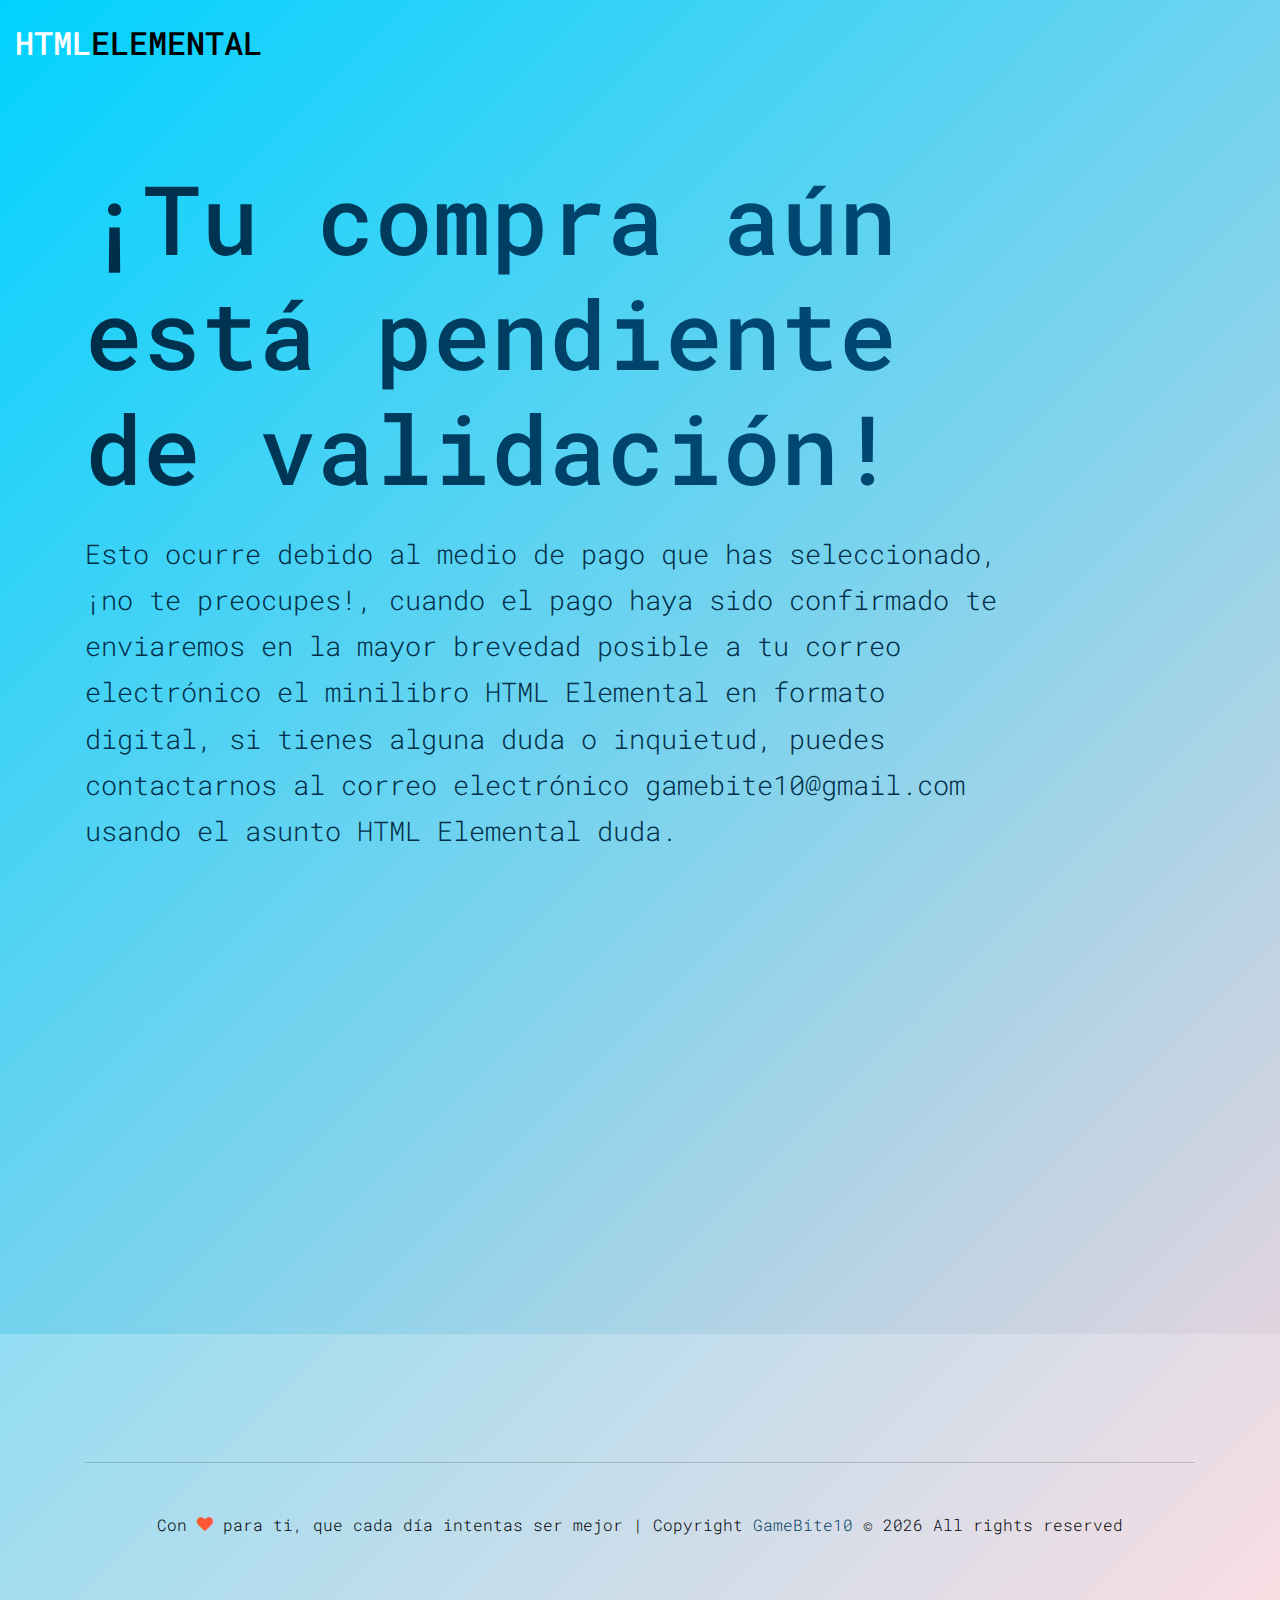
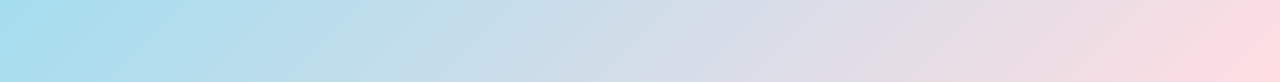
<file: waiting-validation.html>
<!DOCTYPE html>
<html lang="en">
  <head>
    <title>Compra pendiente</title>
    <meta charset="utf-8">
    <meta name="viewport" content="width=device-width, initial-scale=1, shrink-to-fit=no">

    <link href="https://fonts.googleapis.com/css?family=Roboto+Mono" rel="stylesheet">
    <link rel="stylesheet" href="fonts/icomoon/style.css">
    <link rel="stylesheet" href="css/bootstrap.min.css">
    <link rel="stylesheet" href="css/magnific-popup.css">
    <link rel="stylesheet" href="css/jquery-ui.css">
    <link rel="stylesheet" href="css/owl.carousel.min.css">
    <link rel="stylesheet" href="css/owl.theme.default.min.css">
    <link rel="stylesheet" href="css/bootstrap-datepicker.css">
    <link rel="stylesheet" href="fonts/flaticon/font/flaticon.css">
    <link rel="stylesheet" href="css/aos.css">

    <link rel="stylesheet" href="css/style.css">

    <!-- Global site tag (gtag.js) - Google Analytics -->
    <script async src="https://www.googletagmanager.com/gtag/js?id=G-BMFP1DDRHQ"></script>
    <script>
      window.dataLayer = window.dataLayer || [];
      function gtag(){dataLayer.push(arguments);}
      gtag('js', new Date());

      gtag('config', 'G-BMFP1DDRHQ');
    </script>
    <!-- End Google Analytics -->

  </head>
  <body>
  
  <div class="loader"></div>
  <div class="shadow"></div>

  <div class="site-wrap">

    <div class="site-mobile-menu">
      <div class="site-mobile-menu-header">
        <div class="site-mobile-menu-close mt-3">
          <span class="icon-close2 js-menu-toggle"></span>
        </div>
      </div>
      <div class="site-mobile-menu-body"></div>
    </div>
    
    <header class="site-navbar py-3" role="banner">
      <div class="container-fluid">
        <div class="row align-items-center">
          <div class="col-11 col-xl-2">
            <h1 class="mb-0"><a href="index.html" class="text-white h2 mb-0">HTML<span class="text-black">ELEMENTAL</span> </a></h1>
          </div>
          <div class="col-12 col-md-10 d-none d-xl-block">

          </div>
          <div class="d-inline-block d-xl-none ml-md-0 mr-auto py-3" style="position: relative; top: 3px;"><a href="#" class="site-menu-toggle js-menu-toggle text-white"><span class="icon-menu h3"></span></a></div>
          </div>
        </div>
      </div>
    </header>

    <div class="site-section site-hero">
      <div class="container">
        <div class="row align-items-center">
          <div class="col-md-10">
            <!-- <span class="d-block mb-3 caption" data-aos="fade-up" data-aos-delay="100">Lo que todos saben menos usted:</span> -->
            <h1 class="d-block mb-4" data-aos="fade-up" data-aos-delay="200">¡Tu compra aún está pendiente de validación!</h1>
            <span class="d-block mb-5 caption" data-aos="fade-up" data-aos-delay="300"> Esto ocurre debido al medio de pago que has seleccionado, ¡no te preocupes!, cuando el pago haya sido confirmado te enviaremos en la mayor brevedad posible a tu correo electrónico el minilibro HTML Elemental en formato digital, si tienes alguna duda o inquietud, puedes contactarnos al correo electrónico gamebite10@gmail.com usando el asunto HTML Elemental duda.
          </span>
          <span class="d-block mb-5 caption" data-aos="fade-up" data-aos-delay="300">
            Esperamos que disfrutes tu compra y logres de forma amena iniciar este largo, pero emocionante camino del desarrollo web.
          </span>
            <a href="index.html" class="btn-custom" data-aos="fade-up" data-aos-delay="400"><span>¡Ir a la página de inicio!</span></a>
          </div>
        </div>
      </div>
    </div>
    <div class="site-section">
      <div class="container">
        <div class="row mb-5">
          <div class="col-lg-4 ">
            <div class="site-section-heading" data-aos="fade-up">
            </div>
          </div>
        </div>



        
      </div>
    </div>

    <!-- <div class="site-section">
      <div class="container">
        <div class="row mb-5">
          <div class="col-lg-4">
            <div class="site-section-heading" data-aos="fade-up">
              <h2>News</h2>
            </div>
          </div>
          <div class="col-lg-6 mt-5 pl-lg-5" data-aos="fade-up" data-aos-delay="100">
            <p>Lorem ipsum dolor sit amet consectetur adipisicing elit. Natus error deleniti dolores necessitatibus eligendi. Nesciunt repellendus ab voluptatibus.</p>
          </div>
        </div>

        <div class="row mb-5">
          <div class="col-md-6 col-lg-4 mb-5 mb-lg-0 blog-entry"  data-aos="fade-up" data-aos-delay="200">
            <a href="#" class="d-block mb-4">
              <img src="images/person_1.jpg" alt="Image" class="img-fluid"> 
            </a>
            <h2 class="mb-4"><a href="#">Design your open source strategy</a></h2>
            <div class="mb-4 post-meta d-flex align-items-center">
              <div class="mr-2"><img src="images/person_1.jpg" alt="Image" class="img-fluid"></div>
              <div><span>By <a href="#">Emely Peters</a></span> &mdash; <span>Sep. 10, 2019</span></div> 
            </div>
            <p>Lorem ipsum dolor sit amet consectetur adipisicing elit. Natus error deleniti dolores necessitatibus eligendi. Nesciunt repellendus ab voluptatibus.
          </div>

          <div class="col-md-6 col-lg-4 mb-5 mb-lg-0 blog-entry" data-aos="fade-up" data-aos-delay="300">
            <a href="#" class="d-block mb-4">
              <img src="images/person_1.jpg" alt="Image" class="img-fluid"> 
            </a>
            <h2 class="mb-4"><a href="#">Design your open source strategy</a></h2>
            <div class="mb-4 post-meta d-flex align-items-center">
              <div class="mr-2"><img src="images/person_1.jpg" alt="Image" class="img-fluid"></div>
              <div><span>By <a href="#">Emely Peters</a></span> &mdash; <span>Sep. 10, 2019</span></div> 
            </div>
            <p>Lorem ipsum dolor sit amet consectetur adipisicing elit. Natus error deleniti dolores necessitatibus eligendi. Nesciunt repellendus ab voluptatibus.
          </div>

          <div class="col-md-6 col-lg-4 mb-5 mb-lg-0 blog-entry" data-aos="fade-up" data-aos-delay="400">
            <a href="#" class="d-block mb-4">
              <img src="images/person_1.jpg" alt="Image" class="img-fluid"> 
            </a>
            <h2 class="mb-4"><a href="#">Design your open source strategy</a></h2>
            <div class="mb-4 post-meta d-flex align-items-center">
              <div class="mr-2"><img src="images/person_1.jpg" alt="Image" class="img-fluid"></div>
              <div><span>By <a href="#">Emely Peters</a></span> &mdash; <span>Sep. 10, 2019</span></div> 
            </div>
            <p>Lorem ipsum dolor sit amet consectetur adipisicing elit. Natus error deleniti dolores necessitatibus eligendi. Nesciunt repellendus ab voluptatibus.
          </div>

        </div>
        <div class="row" data-aos="fade-up" data-aos-delay="500">
          <div class="col-12 text-center">
            <a href="#" class="btn-custom" data-aos="fade-up" data-aos-delay="400"><span>More Blog Posts</span></a>
          </div>
        </div>
      </div>
    </div> -->
      
    <footer class="site-footer">
      <div class="container">
        <!-- <div class="row mb-5">
          <div class="col-md-4">
            <h2 class="footer-heading text-uppercase mb-4">About Event</h2>
            <p>Lorem ipsum dolor sit amet consectetur adipisicing elit aliquid quibusdam fugit architecto.</p>
          </div>
          <div class="col-md-3 ml-auto">
            <h2 class="footer-heading text-uppercase mb-4">Quick Links</h2>
            <ul class="list-unstyled">
              <li><a href="#">About Us</a></li>
              <li><a href="#">Speakers</a></li>
              <li><a href="#">Gallery</a></li>
              <li><a href="#">Contact Us</a></li>
            </ul>
          </div>
          <div class="col-md-4">
            <h2 class="footer-heading text-uppercase mb-4">Connect with Us</h2>
            <p>
              <a href="#" class="p-2 pl-0"><span class="icon-facebook"></span></a>
              <a href="#" class="p-2"><span class="icon-twitter"></span></a>
              <a href="#" class="p-2"><span class="icon-youtube"></span></a>
              <a href="#" class="p-2"><span class="icon-instagram"></span></a>
            </p>
          </div>
        </div> -->
        <div class="row">
          
            <div class="col-md-12 text-center">
              <div class="border-top pt-5">
              <p>
              <!-- Link back to Colorlib can't be removed. Template is licensed under CC BY 3.0. -->
              Con <i class="icon-heart text-primary" aria-hidden="true"></i> para ti, que cada día intentas ser mejor | Copyright <a href="http://gamebite10.com/" target="_blank">GameBite10</a> &copy; <script>document.write(new Date().getFullYear());</script> All rights reserved
              <!-- Link back to Colorlib can't be removed. Template is licensed under CC BY 3.0. -->
              </p>

              <p>
                <!-- Link back to Colorlib can't be removed. Template is licensed under CC BY 3.0. -->
                
                <!-- Link back to Colorlib can't be removed. Template is licensed under CC BY 3.0. -->
              </p>
            </div>
          </div>

        </div>
      </div>
    </footer>
    
  </div>

  <script src="js/jquery-3.3.1.min.js"></script>
  <script src="js/jquery-migrate-3.0.1.min.js"></script>
  <script src="js/jquery-ui.js"></script>
  <script src="js/popper.min.js"></script>
  <script src="js/bootstrap.min.js"></script>
  <script src="js/owl.carousel.min.js"></script>
  <script src="js/jquery.stellar.min.js"></script>
  <script src="js/jquery.countdown.min.js"></script>
  <script src="js/jquery.magnific-popup.min.js"></script>
  <script src="js/bootstrap-datepicker.min.js"></script>
  <script src="js/aos.js"></script>

  <script src="js/main.js"></script>
    
  </body>
</html>
</file>
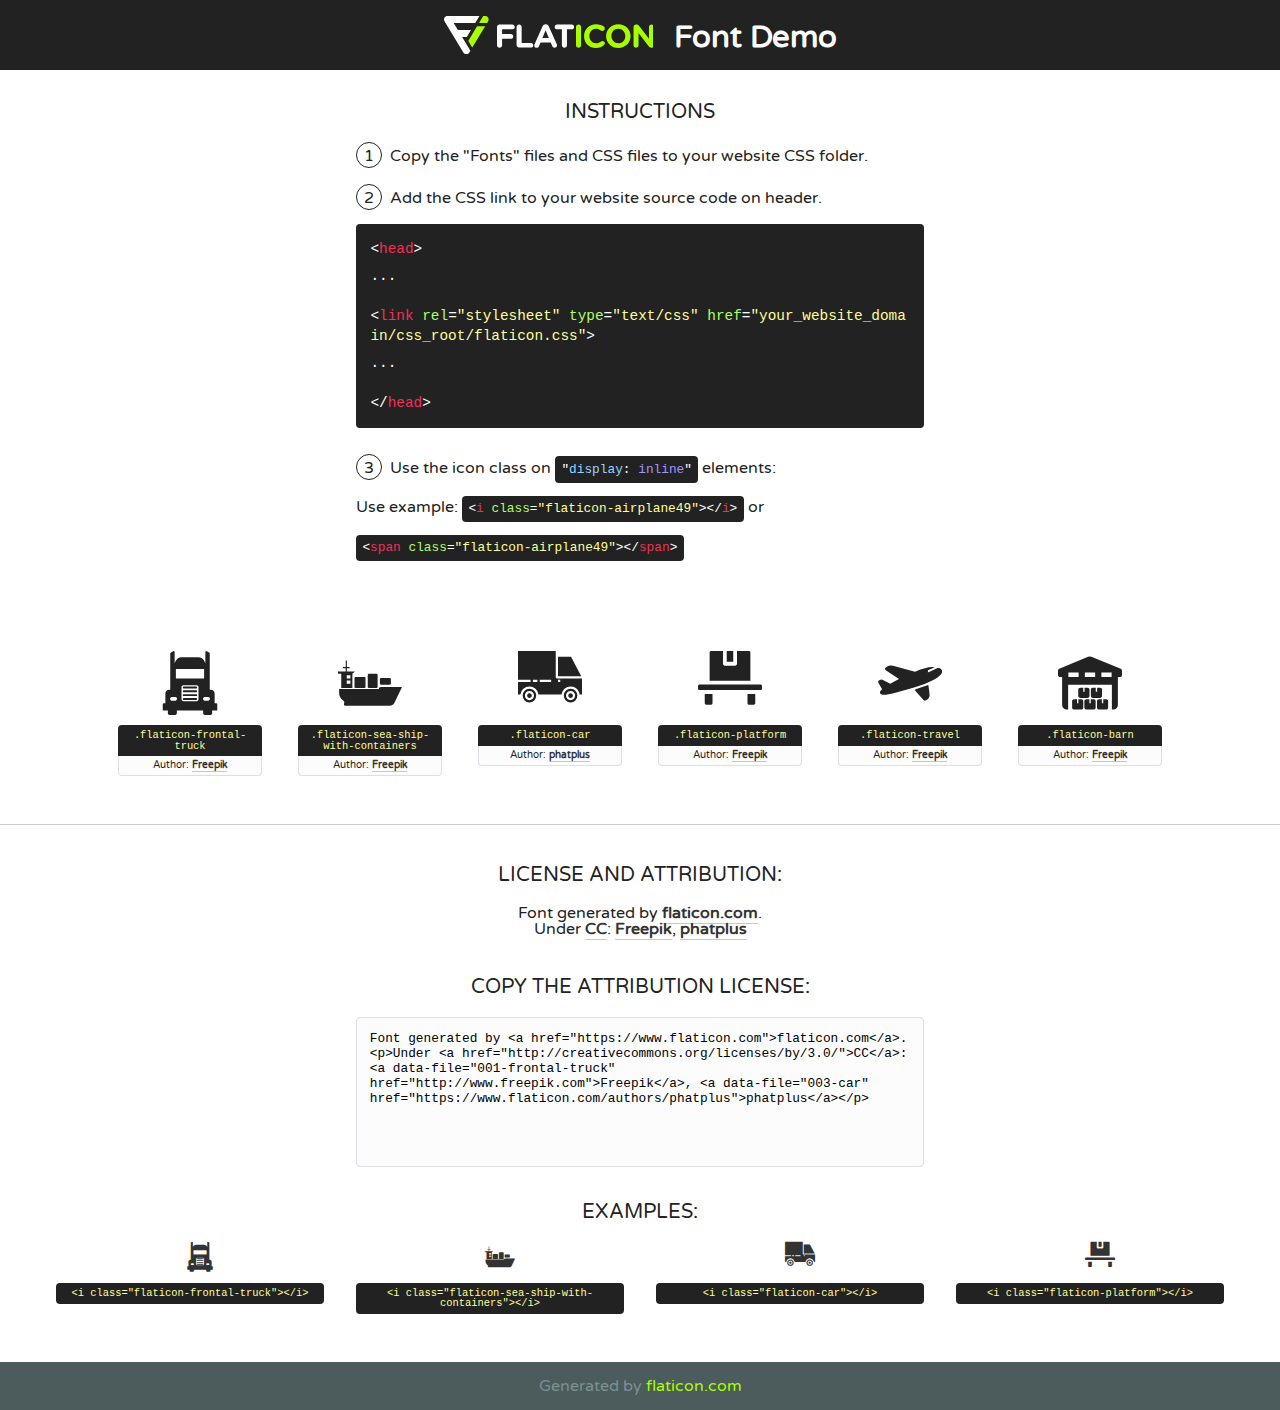
<file: fonts/flaticon/font/flaticon.html>
<!DOCTYPE html>
<!--
  Flaticon icon font: Flaticon
  Creation date: 24/01/2019 09:02
-->
<html>
<!DOCTYPE html>
<html>

<head>
    <title>Flaticon WebFont</title>
    <link href="http://fonts.googleapis.com/css?family=Varela+Round" rel="stylesheet" type="text/css" />
    <link rel="stylesheet" type="text/css" href="flaticon.css">
    <meta charset="UTF-8">
    <style>
    html, body, div, span, applet, object, iframe,
    h1, h2, h3, h4, h5, h6, p, blockquote, pre,
    a, abbr, acronym, address, big, cite, code,
    del, dfn, em, img, ins, kbd, q, s, samp,
    small, strike, strong, sub, sup, tt, var,
    b, u, i, center,
    dl, dt, dd, ol, ul, li,
    fieldset, form, label, legend,
    table, caption, tbody, tfoot, thead, tr, th, td,
    article, aside, canvas, details, embed, 
    figure, figcaption, footer, header, hgroup, 
    menu, nav, output, ruby, section, summary,
    time, mark, audio, video {
        margin: 0;
        padding: 0;
        border: 0;
        font-size: 100%;
        font: inherit;
        vertical-align: baseline;
    }
    /* HTML5 display-role reset for older browsers */
    article, aside, details, figcaption, figure, 
    footer, header, hgroup, menu, nav, section {
        display: block;
    }
    body {
        line-height: 1;
    }
    ol, ul {
        list-style: none;
    }
    blockquote, q {
        quotes: none;
    }
    blockquote:before, blockquote:after,
    q:before, q:after {
        content: '';
        content: none;
    }
    table {
        border-collapse: collapse;
        border-spacing: 0;
    }
    body {
        font-family: 'Varela Round', Helvetica, Arial, sans-serif;
        font-size: 16px;
        color: #222;
    }
    a {
        color: #333;
        border-bottom: 1px solid #a9fd00;
        font-weight: bold;
        text-decoration: none;
    }
    * {
        -moz-box-sizing: border-box;
        -webkit-box-sizing: border-box;
        box-sizing: border-box;
        margin: 0;
        padding: 0;
    }
    [class^="flaticon-"]:before, [class*=" flaticon-"]:before, [class^="flaticon-"]:after, [class*=" flaticon-"]:after {
        font-family: Flaticon;
        font-size: 30px;
        font-style: normal;
        margin-left: 20px;
        color: #333;
    }
    .wrapper {
        max-width: 600px;
        margin: auto;
        padding: 0 1em;
    }
    .title {
        font-size: 1.25em;
        text-align: center;
        margin-bottom: 1em;
        text-transform: uppercase;
    }
    header {
        text-align: center;
        background-color: #222;
        color: #fff;
        padding: 1em;
    }
    header .logo {
        width: 210px;
        height: 38px;
        display: inline-block;
        vertical-align: middle;
        margin-right: 1em;
        border: none;
    }
    header strong {
        font-size: 1.95em;
        font-weight: bold;
        vertical-align: middle;
        margin-top: 5px;
        display: inline-block;
    }
    .demo {
        margin: 2em auto;
        line-height: 1.25em;
    }
    .demo ul li {
        margin-bottom: 1em;
    }
    .demo ul li .num {
        color: #222;
        border-radius: 20px;
        display: inline-block;
        width: 26px;
        padding: 3px;
        height: 26px;
        text-align: center;
        margin-right: 0.5em;
        border: 1px solid #222;
    }
    .demo ul li code {
        background-color: #222;
        border-radius: 4px;
        padding: 0.25em 0.5em;
        display: inline-block;
        color: #fff;
        font-family: Consolas,Monaco,Lucida Console,Liberation Mono,DejaVu Sans Mono,Bitstream Vera Sans Mono,Courier New, monospace;
        font-weight: lighter;
        margin-top: 1em;
        font-size: 0.8em;
        word-break: break-all;
    }
    .demo ul li code.big {
        padding: 1em;
        font-size: 0.9em;
    }
    .demo ul li code .red {
        color: #EF3159;
    }
    .demo ul li code .green {
        color: #ACFF65;
    }
    .demo ul li code .yellow {
        color: #FFFF99;
    }
    .demo ul li code .blue {
        color: #99D3FF;
    }
    .demo ul li code .purple {
        color: #A295FF;
    }
    .demo ul li code .dots {
        margin-top: 0.5em;
        display: block;
    }
    #glyphs {
        border-bottom: 1px solid #ccc;
        padding: 2em 0;
        text-align: center;
    }
    .glyph {
        display: inline-block;
        width: 9em;
        margin: 1em;
        text-align: center;
        vertical-align: top;
        background: #FFF;
    }
    .glyph .glyph-icon {
        padding: 10px;
        display: block;
        font-family:"Flaticon";
        font-size: 64px;
        line-height: 1;
    }
    .glyph .glyph-icon:before {
        font-size: 64px;
        color: #222;
        margin-left: 0;
    }
    .class-name {
        font-size: 0.65em;
        background-color: #222;
        color: #fff;
        border-radius: 4px 4px 0 0;
        padding: 0.5em;
        color: #FFFF99;
        font-family: Consolas,Monaco,Lucida Console,Liberation Mono,DejaVu Sans Mono,Bitstream Vera Sans Mono,Courier New, monospace;
    }
    .author-name {
        font-size: 0.6em;
        background-color: #fcfcfd;
        border: 1px solid #DEDEE4;
        border-top: 0;
        border-radius: 0 0 4px 4px;
        padding: 0.5em;
    }
    .class-name:last-child {
        font-size: 10px;
        color:#888;
    }
    .class-name:last-child a {
        font-size: 10px;
        color:#555;
    }
    .class-name:last-child a:hover {
        color:#a9fd00;
    }
    .glyph > input {
        display: block;
        width: 100px;
        margin: 5px auto;
        text-align: center;
        font-size: 12px;
        cursor: text;
    }
    .glyph > input.icon-input {
        font-family:"Flaticon";
        font-size: 16px;
        margin-bottom: 10px;
    }
    .attribution .title {
        margin-top: 2em;
    }
    .attribution textarea {
        background-color: #fcfcfd;
        padding: 1em;
        border: none;
        box-shadow: none;
        border: 1px solid #DEDEE4;
        border-radius: 4px;
        resize: none;
        width: 100%;
        height: 150px;
        font-size: 0.8em;
        font-family: Consolas,Monaco,Lucida Console,Liberation Mono,DejaVu Sans Mono,Bitstream Vera Sans Mono,Courier New, monospace;
        -webkit-appearance: none;
    }
    .iconsuse {
        margin: 2em auto;
        text-align: center;
        max-width: 1200px;
    }
    .iconsuse:after {
        content: '';
        display: table;
        clear: both;
    }
    .iconsuse .image {
        float: left;
        width: 25%;
        padding: 0 1em;
    }
    .iconsuse .image p {
        margin-bottom: 1em;
    }
    .iconsuse .image span {
        display: block;
        font-size: 0.65em;
        background-color: #222;
        color: #fff;
        border-radius: 4px;
        padding: 0.5em;
        color: #FFFF99;
        margin-top: 1em;
        font-family: Consolas,Monaco,Lucida Console,Liberation Mono,DejaVu Sans Mono,Bitstream Vera Sans Mono,Courier New, monospace;
    }
    #footer {
        text-align: center;
        background-color: #4C5B5C;
        color: #7c9192;
        padding: 1em;
    }
    #footer a {
        border: none;
        color: #a9fd00;
        font-weight: normal;
    }
    @media (max-width: 960px) {
        .iconsuse .image {
            width: 50%;
        }
    }
    @media (max-width: 560px) {
        .iconsuse .image {
            width: 100%;
        }
    }
    </style>
</head>

<body class="characters-off">

    <header>
        <a href="https://www.flaticon.com" target="_blank" class="logo">
            <svg version="1.1" xmlns="http://www.w3.org/2000/svg" xmlns:xlink="http://www.w3.org/1999/xlink" xmlns:a="http://ns.adobe.com/AdobeSVGViewerExtensions/3.0/" viewBox="0 0 560.875 102.036" enable-background="new 0 0 560.875 102.036" xml:space="preserve">
                <defs>
                </defs>
                <g>
                    <g class="letters">
                        <path fill="#ffffff" d="M141.596,29.675c0-3.777,2.985-6.767,6.764-6.767h34.438c3.426,0,6.15,2.728,6.15,6.15
                        c0,3.43-2.724,6.149-6.15,6.149h-27.674v13.091h23.719c3.429,0,6.151,2.724,6.151,6.15c0,3.43-2.723,6.149-6.151,6.149h-23.719
                        v17.574c0,3.773-2.986,6.761-6.764,6.761c-3.779,0-6.764-2.989-6.764-6.761V29.675z"></path>
                        <path fill="#ffffff" d="M193.844,29.149c0-3.781,2.985-6.767,6.764-6.767c3.776,0,6.763,2.985,6.763,6.767v42.957h25.039
                        c3.426,0,6.149,2.726,6.149,6.153c0,3.425-2.723,6.15-6.149,6.15h-31.802c-3.779,0-6.764-2.986-6.764-6.768V29.149z"></path>
                        <path fill="#ffffff" d="M241.891,75.71l21.438-48.407c1.492-3.341,4.215-5.357,7.906-5.357h0.792
                        c3.686,0,6.323,2.017,7.815,5.357l21.439,48.407c0.436,0.967,0.701,1.845,0.701,2.723c0,3.602-2.809,6.501-6.414,6.501
                        c-3.161,0-5.269-1.845-6.499-4.655l-4.132-9.661h-27.059l-4.301,10.102c-1.144,2.631-3.426,4.214-6.237,4.214
                        c-3.517,0-6.24-2.81-6.24-6.325C241.1,77.64,241.451,76.677,241.891,75.71z M279.932,58.666l-8.521-20.297l-8.526,20.297H279.932
                        z"></path>
                        <path fill="#ffffff" d="M314.864,35.387H301.86c-3.429,0-6.239-2.813-6.239-6.238c0-3.429,2.811-6.24,6.239-6.24h39.533
                        c3.426,0,6.237,2.811,6.237,6.24c0,3.425-2.811,6.238-6.237,6.238h-13.001v42.785c0,3.773-2.99,6.761-6.764,6.761
                        c-3.779,0-6.764-2.989-6.764-6.761V35.387z"></path>
                        <path fill="#A9FD00" d="M352.615,29.149c0-3.781,2.985-6.767,6.767-6.767c3.774,0,6.761,2.985,6.761,6.767v49.024
                        c0,3.773-2.987,6.761-6.761,6.761c-3.781,0-6.767-2.989-6.767-6.761V29.149z"></path>
                        <path fill="#A9FD00" d="M374.132,53.836v-0.179c0-17.481,13.178-31.801,32.065-31.801c9.22,0,15.459,2.458,20.557,6.238
                        c1.402,1.054,2.637,2.985,2.637,5.357c0,3.692-2.985,6.59-6.681,6.59c-1.845,0-3.071-0.702-4.044-1.319
                        c-3.776-2.813-7.729-4.393-12.562-4.393c-10.364,0-17.831,8.611-17.831,19.154v0.173c0,10.542,7.291,19.329,17.831,19.329
                        c5.715,0,9.492-1.756,13.359-4.834c1.049-0.874,2.458-1.491,4.039-1.491c3.429,0,6.325,2.813,6.325,6.236
                        c0,2.106-1.056,3.78-2.282,4.834c-5.539,4.834-12.036,7.733-21.878,7.733C387.572,85.464,374.132,71.493,374.132,53.836z"></path>
                        <path fill="#A9FD00" d="M433.009,53.836v-0.179c0-17.481,13.79-31.801,32.766-31.801c18.981,0,32.592,14.143,32.592,31.628v0.173
                        c0,17.483-13.785,31.807-32.769,31.807C446.625,85.464,433.009,71.32,433.009,53.836z M484.224,53.836v-0.179
                        c0-10.539-7.725-19.326-18.626-19.326c-10.893,0-18.449,8.611-18.449,19.154v0.173c0,10.542,7.73,19.329,18.626,19.329
                        C476.676,72.986,484.224,64.378,484.224,53.836z"></path>
                        <path fill="#A9FD00" d="M506.233,29.321c0-3.774,2.99-6.763,6.767-6.763h1.401c3.252,0,5.183,1.583,7.029,3.953l26.093,34.265
                        V29.059c0-3.692,2.99-6.677,6.681-6.677c3.683,0,6.671,2.985,6.671,6.677v48.934c0,3.78-2.987,6.765-6.764,6.765h-0.436
                        c-3.257,0-5.188-1.581-7.034-3.953l-27.056-35.492v32.944c0,3.687-2.985,6.676-6.678,6.676c-3.683,0-6.673-2.989-6.673-6.676
                        V29.321z"></path>
                    </g>
                    <g class="insignia">
                        <path fill="#ffffff" d="M48.372,56.137h12.517l11.156-18.537H37.186L25.688,18.539h57.825L94.668,0H9.271
                        C5.925,0,2.842,1.801,1.198,4.716c-1.644,2.907-1.593,6.482,0.134,9.343l50.38,83.501c1.678,2.781,4.689,4.476,7.938,4.476
                        c3.246,0,6.257-1.695,7.935-4.476l2.898-4.804L48.372,56.137z"></path>
                        <g class="i">
                            <path fill="#A9FD00" d="M93.575,18.539h0.031v0.004l21.652,0.004l2.705-4.488c1.727-2.861,1.778-6.436,0.133-9.343
                            C116.454,1.801,113.371,0,110.026,0h-5.294L93.575,18.539z"></path>
                            <polygon fill="#A9FD00" points="88.291,27.356 64.725,66.486 75.519,84.404 109.942,27.356"></polygon>
                        </g>
                    </g>
                </g>
            </svg>
        </a>
        <strong>Font Demo</strong>
    </header>


    <section class="demo wrapper">

        <p class="title">Instructions</p>

        <ul>
            <li>
                <span class="num">1</span>Copy the "Fonts" files and CSS files to your website CSS folder.
            </li>
            <li>
                <span class="num">2</span>Add the CSS link to your website source code on header.
                <code class="big">
                    &lt;<span class="red">head</span>&gt;
                    <br/><span class="dots">...</span>
                    <br/>&lt;<span class="red">link</span> <span class="green">rel</span>=<span class="yellow">"stylesheet"</span> <span class="green">type</span>=<span class="yellow">"text/css"</span> <span class="green">href</span>=<span class="yellow">"your_website_domain/css_root/flaticon.css"</span>&gt;
                    <br/><span class="dots">...</span>
                    <br/>&lt;/<span class="red">head</span>&gt;
                </code>
            </li>

            <li>
                <p>
                    <span class="num">3</span>Use the icon class on <code>"<span class="blue">display</span>:<span class="purple"> inline</span>"</code> elements:
                    <br />
                    Use example: <code>&lt;<span class="red">i</span> <span class="green">class</span>=<span class="yellow">&quot;flaticon-airplane49&quot;</span>&gt;&lt;/<span class="red">i</span>&gt;</code> or <code>&lt;<span class="red">span</span> <span class="green">class</span>=<span class="yellow">&quot;flaticon-airplane49&quot;</span>&gt;&lt;/<span class="red">span</span>&gt;</code>
            </li>
        </ul>

    </section>




   <section id="glyphs">          
    
      
        <div class="glyph"><div class="glyph-icon flaticon-frontal-truck"></div>
            <div class="class-name">.flaticon-frontal-truck</div>
            <div class="author-name">Author: <a data-file="001-frontal-truck" href="http://www.freepik.com">Freepik</a> </div> 
        </div>        
        
        <div class="glyph"><div class="glyph-icon flaticon-sea-ship-with-containers"></div>
            <div class="class-name">.flaticon-sea-ship-with-containers</div>
            <div class="author-name">Author: <a data-file="002-sea-ship-with-containers" href="http://www.freepik.com">Freepik</a> </div> 
        </div>        
        
        <div class="glyph"><div class="glyph-icon flaticon-car"></div>
            <div class="class-name">.flaticon-car</div>
            <div class="author-name">Author: <a data-file="003-car" href="https://www.flaticon.com/authors/phatplus">phatplus</a> </div> 
        </div>        
        
        <div class="glyph"><div class="glyph-icon flaticon-platform"></div>
            <div class="class-name">.flaticon-platform</div>
            <div class="author-name">Author: <a data-file="004-platform" href="http://www.freepik.com">Freepik</a> </div> 
        </div>        
        
        <div class="glyph"><div class="glyph-icon flaticon-travel"></div>
            <div class="class-name">.flaticon-travel</div>
            <div class="author-name">Author: <a data-file="005-travel" href="http://www.freepik.com">Freepik</a> </div> 
        </div>        
        
        <div class="glyph"><div class="glyph-icon flaticon-barn"></div>
            <div class="class-name">.flaticon-barn</div>
            <div class="author-name">Author: <a data-file="006-barn" href="http://www.freepik.com">Freepik</a> </div> 
        </div>        
        

    </section>



    <section class="attribution wrapper"   style="text-align:center;">

      <div class="title">License and attribution:</div><div class="attrDiv">Font generated by <a href="https://www.flaticon.com">flaticon.com</a>. <div><p>Under <a href="http://creativecommons.org/licenses/by/3.0/">CC</a>: <a data-file="001-frontal-truck" href="http://www.freepik.com">Freepik</a>, <a data-file="003-car" href="https://www.flaticon.com/authors/phatplus">phatplus</a></p>  </div>
      </div>
      <div class="title">Copy the Attribution License:</div>

    <textarea onclick="this.focus();this.select();">Font generated by &lt;a href=&quot;https://www.flaticon.com&quot;&gt;flaticon.com&lt;/a&gt;. <p>Under <a href="http://creativecommons.org/licenses/by/3.0/">CC</a>: <a data-file="001-frontal-truck" href="http://www.freepik.com">Freepik</a>, <a data-file="003-car" href="https://www.flaticon.com/authors/phatplus">phatplus</a></p>  
     </textarea>

    </section>

    <section class="iconsuse">

          <div class="title">Examples:</div>            
             
            <div class="image">
                <p>
                    <i class="glyph-icon flaticon-frontal-truck"></i> 
                    <span>&lt;i class=&quot;flaticon-frontal-truck&quot;&gt;&lt;/i&gt;</span>
                </p>
            </div>
            
            <div class="image">
                <p>
                    <i class="glyph-icon flaticon-sea-ship-with-containers"></i> 
                    <span>&lt;i class=&quot;flaticon-sea-ship-with-containers&quot;&gt;&lt;/i&gt;</span>
                </p>
            </div>
            
            <div class="image">
                <p>
                    <i class="glyph-icon flaticon-car"></i> 
                    <span>&lt;i class=&quot;flaticon-car&quot;&gt;&lt;/i&gt;</span>
                </p>
            </div>
            
            <div class="image">
                <p>
                    <i class="glyph-icon flaticon-platform"></i> 
                    <span>&lt;i class=&quot;flaticon-platform&quot;&gt;&lt;/i&gt;</span>
                </p>
            </div>
                       
        </div>
                            
    </section>

<div id="footer">
    <div>Generated by <a href="https://www.flaticon.com">flaticon.com</a>
    </div>
</div>



</body>
</html>
</file>
<file: fonts/icomoon/style.css>
@font-face {
  font-family: 'icomoon';
  src:  url('fonts/icomoon.eot?10si43');
  src:  url('fonts/icomoon.eot?10si43#iefix') format('embedded-opentype'),
    url('fonts/icomoon.ttf?10si43') format('truetype'),
    url('fonts/icomoon.woff?10si43') format('woff'),
    url('fonts/icomoon.svg?10si43#icomoon') format('svg');
  font-weight: normal;
  font-style: normal;
}

[class^="icon-"], [class*=" icon-"] {
  /* use !important to prevent issues with browser extensions that change fonts */
  font-family: 'icomoon' !important;
  speak: none;
  font-style: normal;
  font-weight: normal;
  font-variant: normal;
  text-transform: none;
  line-height: 1;

  /* Better Font Rendering =========== */
  -webkit-font-smoothing: antialiased;
  -moz-osx-font-smoothing: grayscale;
}

.icon-asterisk:before {
  content: "\f069";
}
.icon-plus:before {
  content: "\f067";
}
.icon-question:before {
  content: "\f128";
}
.icon-minus:before {
  content: "\f068";
}
.icon-glass:before {
  content: "\f000";
}
.icon-music:before {
  content: "\f001";
}
.icon-search:before {
  content: "\f002";
}
.icon-envelope-o:before {
  content: "\f003";
}
.icon-heart:before {
  content: "\f004";
}
.icon-star:before {
  content: "\f005";
}
.icon-star-o:before {
  content: "\f006";
}
.icon-user:before {
  content: "\f007";
}
.icon-film:before {
  content: "\f008";
}
.icon-th-large:before {
  content: "\f009";
}
.icon-th:before {
  content: "\f00a";
}
.icon-th-list:before {
  content: "\f00b";
}
.icon-check:before {
  content: "\f00c";
}
.icon-close:before {
  content: "\f00d";
}
.icon-remove:before {
  content: "\f00d";
}
.icon-times:before {
  content: "\f00d";
}
.icon-search-plus:before {
  content: "\f00e";
}
.icon-search-minus:before {
  content: "\f010";
}
.icon-power-off:before {
  content: "\f011";
}
.icon-signal:before {
  content: "\f012";
}
.icon-cog:before {
  content: "\f013";
}
.icon-gear:before {
  content: "\f013";
}
.icon-trash-o:before {
  content: "\f014";
}
.icon-home:before {
  content: "\f015";
}
.icon-file-o:before {
  content: "\f016";
}
.icon-clock-o:before {
  content: "\f017";
}
.icon-road:before {
  content: "\f018";
}
.icon-download:before {
  content: "\f019";
}
.icon-arrow-circle-o-down:before {
  content: "\f01a";
}
.icon-arrow-circle-o-up:before {
  content: "\f01b";
}
.icon-inbox:before {
  content: "\f01c";
}
.icon-play-circle-o:before {
  content: "\f01d";
}
.icon-repeat:before {
  content: "\f01e";
}
.icon-rotate-right:before {
  content: "\f01e";
}
.icon-refresh:before {
  content: "\f021";
}
.icon-list-alt:before {
  content: "\f022";
}
.icon-lock:before {
  content: "\f023";
}
.icon-flag:before {
  content: "\f024";
}
.icon-headphones:before {
  content: "\f025";
}
.icon-volume-off:before {
  content: "\f026";
}
.icon-volume-down:before {
  content: "\f027";
}
.icon-volume-up:before {
  content: "\f028";
}
.icon-qrcode:before {
  content: "\f029";
}
.icon-barcode:before {
  content: "\f02a";
}
.icon-tag:before {
  content: "\f02b";
}
.icon-tags:before {
  content: "\f02c";
}
.icon-book:before {
  content: "\f02d";
}
.icon-bookmark:before {
  content: "\f02e";
}
.icon-print:before {
  content: "\f02f";
}
.icon-camera:before {
  content: "\f030";
}
.icon-font:before {
  content: "\f031";
}
.icon-bold:before {
  content: "\f032";
}
.icon-italic:before {
  content: "\f033";
}
.icon-text-height:before {
  content: "\f034";
}
.icon-text-width:before {
  content: "\f035";
}
.icon-align-left:before {
  content: "\f036";
}
.icon-align-center:before {
  content: "\f037";
}
.icon-align-right:before {
  content: "\f038";
}
.icon-align-justify:before {
  content: "\f039";
}
.icon-list:before {
  content: "\f03a";
}
.icon-dedent:before {
  content: "\f03b";
}
.icon-outdent:before {
  content: "\f03b";
}
.icon-indent:before {
  content: "\f03c";
}
.icon-video-camera:before {
  content: "\f03d";
}
.icon-image:before {
  content: "\f03e";
}
.icon-photo:before {
  content: "\f03e";
}
.icon-picture-o:before {
  content: "\f03e";
}
.icon-pencil:before {
  content: "\f040";
}
.icon-map-marker:before {
  content: "\f041";
}
.icon-adjust:before {
  content: "\f042";
}
.icon-tint:before {
  content: "\f043";
}
.icon-edit:before {
  content: "\f044";
}
.icon-pencil-square-o:before {
  content: "\f044";
}
.icon-share-square-o:before {
  content: "\f045";
}
.icon-check-square-o:before {
  content: "\f046";
}
.icon-arrows:before {
  content: "\f047";
}
.icon-step-backward:before {
  content: "\f048";
}
.icon-fast-backward:before {
  content: "\f049";
}
.icon-backward:before {
  content: "\f04a";
}
.icon-play:before {
  content: "\f04b";
}
.icon-pause:before {
  content: "\f04c";
}
.icon-stop:before {
  content: "\f04d";
}
.icon-forward:before {
  content: "\f04e";
}
.icon-fast-forward:before {
  content: "\f050";
}
.icon-step-forward:before {
  content: "\f051";
}
.icon-eject:before {
  content: "\f052";
}
.icon-chevron-left:before {
  content: "\f053";
}
.icon-chevron-right:before {
  content: "\f054";
}
.icon-plus-circle:before {
  content: "\f055";
}
.icon-minus-circle:before {
  content: "\f056";
}
.icon-times-circle:before {
  content: "\f057";
}
.icon-check-circle:before {
  content: "\f058";
}
.icon-question-circle:before {
  content: "\f059";
}
.icon-info-circle:before {
  content: "\f05a";
}
.icon-crosshairs:before {
  content: "\f05b";
}
.icon-times-circle-o:before {
  content: "\f05c";
}
.icon-check-circle-o:before {
  content: "\f05d";
}
.icon-ban:before {
  content: "\f05e";
}
.icon-arrow-left:before {
  content: "\f060";
}
.icon-arrow-right:before {
  content: "\f061";
}
.icon-arrow-up:before {
  content: "\f062";
}
.icon-arrow-down:before {
  content: "\f063";
}
.icon-mail-forward:before {
  content: "\f064";
}
.icon-share:before {
  content: "\f064";
}
.icon-expand:before {
  content: "\f065";
}
.icon-compress:before {
  content: "\f066";
}
.icon-exclamation-circle:before {
  content: "\f06a";
}
.icon-gift:before {
  content: "\f06b";
}
.icon-leaf:before {
  content: "\f06c";
}
.icon-fire:before {
  content: "\f06d";
}
.icon-eye:before {
  content: "\f06e";
}
.icon-eye-slash:before {
  content: "\f070";
}
.icon-exclamation-triangle:before {
  content: "\f071";
}
.icon-warning:before {
  content: "\f071";
}
.icon-plane:before {
  content: "\f072";
}
.icon-calendar:before {
  content: "\f073";
}
.icon-random:before {
  content: "\f074";
}
.icon-comment:before {
  content: "\f075";
}
.icon-magnet:before {
  content: "\f076";
}
.icon-chevron-up:before {
  content: "\f077";
}
.icon-chevron-down:before {
  content: "\f078";
}
.icon-retweet:before {
  content: "\f079";
}
.icon-shopping-cart:before {
  content: "\f07a";
}
.icon-folder:before {
  content: "\f07b";
}
.icon-folder-open:before {
  content: "\f07c";
}
.icon-arrows-v:before {
  content: "\f07d";
}
.icon-arrows-h:before {
  content: "\f07e";
}
.icon-bar-chart:before {
  content: "\f080";
}
.icon-bar-chart-o:before {
  content: "\f080";
}
.icon-twitter-square:before {
  content: "\f081";
}
.icon-facebook-square:before {
  content: "\f082";
}
.icon-camera-retro:before {
  content: "\f083";
}
.icon-key:before {
  content: "\f084";
}
.icon-cogs:before {
  content: "\f085";
}
.icon-gears:before {
  content: "\f085";
}
.icon-comments:before {
  content: "\f086";
}
.icon-thumbs-o-up:before {
  content: "\f087";
}
.icon-thumbs-o-down:before {
  content: "\f088";
}
.icon-star-half:before {
  content: "\f089";
}
.icon-heart-o:before {
  content: "\f08a";
}
.icon-sign-out:before {
  content: "\f08b";
}
.icon-linkedin-square:before {
  content: "\f08c";
}
.icon-thumb-tack:before {
  content: "\f08d";
}
.icon-external-link:before {
  content: "\f08e";
}
.icon-sign-in:before {
  content: "\f090";
}
.icon-trophy:before {
  content: "\f091";
}
.icon-github-square:before {
  content: "\f092";
}
.icon-upload:before {
  content: "\f093";
}
.icon-lemon-o:before {
  content: "\f094";
}
.icon-phone:before {
  content: "\f095";
}
.icon-square-o:before {
  content: "\f096";
}
.icon-bookmark-o:before {
  content: "\f097";
}
.icon-phone-square:before {
  content: "\f098";
}
.icon-twitter:before {
  content: "\f099";
}
.icon-facebook:before {
  content: "\f09a";
}
.icon-facebook-f:before {
  content: "\f09a";
}
.icon-github:before {
  content: "\f09b";
}
.icon-unlock:before {
  content: "\f09c";
}
.icon-credit-card:before {
  content: "\f09d";
}
.icon-feed:before {
  content: "\f09e";
}
.icon-rss:before {
  content: "\f09e";
}
.icon-hdd-o:before {
  content: "\f0a0";
}
.icon-bullhorn:before {
  content: "\f0a1";
}
.icon-bell-o:before {
  content: "\f0a2";
}
.icon-certificate:before {
  content: "\f0a3";
}
.icon-hand-o-right:before {
  content: "\f0a4";
}
.icon-hand-o-left:before {
  content: "\f0a5";
}
.icon-hand-o-up:before {
  content: "\f0a6";
}
.icon-hand-o-down:before {
  content: "\f0a7";
}
.icon-arrow-circle-left:before {
  content: "\f0a8";
}
.icon-arrow-circle-right:before {
  content: "\f0a9";
}
.icon-arrow-circle-up:before {
  content: "\f0aa";
}
.icon-arrow-circle-down:before {
  content: "\f0ab";
}
.icon-globe:before {
  content: "\f0ac";
}
.icon-wrench:before {
  content: "\f0ad";
}
.icon-tasks:before {
  content: "\f0ae";
}
.icon-filter:before {
  content: "\f0b0";
}
.icon-briefcase:before {
  content: "\f0b1";
}
.icon-arrows-alt:before {
  content: "\f0b2";
}
.icon-group:before {
  content: "\f0c0";
}
.icon-users:before {
  content: "\f0c0";
}
.icon-chain:before {
  content: "\f0c1";
}
.icon-link:before {
  content: "\f0c1";
}
.icon-cloud:before {
  content: "\f0c2";
}
.icon-flask:before {
  content: "\f0c3";
}
.icon-cut:before {
  content: "\f0c4";
}
.icon-scissors:before {
  content: "\f0c4";
}
.icon-copy:before {
  content: "\f0c5";
}
.icon-files-o:before {
  content: "\f0c5";
}
.icon-paperclip:before {
  content: "\f0c6";
}
.icon-floppy-o:before {
  content: "\f0c7";
}
.icon-save:before {
  content: "\f0c7";
}
.icon-square:before {
  content: "\f0c8";
}
.icon-bars:before {
  content: "\f0c9";
}
.icon-navicon:before {
  content: "\f0c9";
}
.icon-reorder:before {
  content: "\f0c9";
}
.icon-list-ul:before {
  content: "\f0ca";
}
.icon-list-ol:before {
  content: "\f0cb";
}
.icon-strikethrough:before {
  content: "\f0cc";
}
.icon-underline:before {
  content: "\f0cd";
}
.icon-table:before {
  content: "\f0ce";
}
.icon-magic:before {
  content: "\f0d0";
}
.icon-truck:before {
  content: "\f0d1";
}
.icon-pinterest:before {
  content: "\f0d2";
}
.icon-pinterest-square:before {
  content: "\f0d3";
}
.icon-google-plus-square:before {
  content: "\f0d4";
}
.icon-google-plus:before {
  content: "\f0d5";
}
.icon-money:before {
  content: "\f0d6";
}
.icon-caret-down:before {
  content: "\f0d7";
}
.icon-caret-up:before {
  content: "\f0d8";
}
.icon-caret-left:before {
  content: "\f0d9";
}
.icon-caret-right:before {
  content: "\f0da";
}
.icon-columns:before {
  content: "\f0db";
}
.icon-sort:before {
  content: "\f0dc";
}
.icon-unsorted:before {
  content: "\f0dc";
}
.icon-sort-desc:before {
  content: "\f0dd";
}
.icon-sort-down:before {
  content: "\f0dd";
}
.icon-sort-asc:before {
  content: "\f0de";
}
.icon-sort-up:before {
  content: "\f0de";
}
.icon-envelope:before {
  content: "\f0e0";
}
.icon-linkedin:before {
  content: "\f0e1";
}
.icon-rotate-left:before {
  content: "\f0e2";
}
.icon-undo:before {
  content: "\f0e2";
}
.icon-gavel:before {
  content: "\f0e3";
}
.icon-legal:before {
  content: "\f0e3";
}
.icon-dashboard:before {
  content: "\f0e4";
}
.icon-tachometer:before {
  content: "\f0e4";
}
.icon-comment-o:before {
  content: "\f0e5";
}
.icon-comments-o:before {
  content: "\f0e6";
}
.icon-bolt:before {
  content: "\f0e7";
}
.icon-flash:before {
  content: "\f0e7";
}
.icon-sitemap:before {
  content: "\f0e8";
}
.icon-umbrella:before {
  content: "\f0e9";
}
.icon-clipboard:before {
  content: "\f0ea";
}
.icon-paste:before {
  content: "\f0ea";
}
.icon-lightbulb-o:before {
  content: "\f0eb";
}
.icon-exchange:before {
  content: "\f0ec";
}
.icon-cloud-download:before {
  content: "\f0ed";
}
.icon-cloud-upload:before {
  content: "\f0ee";
}
.icon-user-md:before {
  content: "\f0f0";
}
.icon-stethoscope:before {
  content: "\f0f1";
}
.icon-suitcase:before {
  content: "\f0f2";
}
.icon-bell:before {
  content: "\f0f3";
}
.icon-coffee:before {
  content: "\f0f4";
}
.icon-cutlery:before {
  content: "\f0f5";
}
.icon-file-text-o:before {
  content: "\f0f6";
}
.icon-building-o:before {
  content: "\f0f7";
}
.icon-hospital-o:before {
  content: "\f0f8";
}
.icon-ambulance:before {
  content: "\f0f9";
}
.icon-medkit:before {
  content: "\f0fa";
}
.icon-fighter-jet:before {
  content: "\f0fb";
}
.icon-beer:before {
  content: "\f0fc";
}
.icon-h-square:before {
  content: "\f0fd";
}
.icon-plus-square:before {
  content: "\f0fe";
}
.icon-angle-double-left:before {
  content: "\f100";
}
.icon-angle-double-right:before {
  content: "\f101";
}
.icon-angle-double-up:before {
  content: "\f102";
}
.icon-angle-double-down:before {
  content: "\f103";
}
.icon-angle-left:before {
  content: "\f104";
}
.icon-angle-right:before {
  content: "\f105";
}
.icon-angle-up:before {
  content: "\f106";
}
.icon-angle-down:before {
  content: "\f107";
}
.icon-desktop:before {
  content: "\f108";
}
.icon-laptop:before {
  content: "\f109";
}
.icon-tablet:before {
  content: "\f10a";
}
.icon-mobile:before {
  content: "\f10b";
}
.icon-mobile-phone:before {
  content: "\f10b";
}
.icon-circle-o:before {
  content: "\f10c";
}
.icon-quote-left:before {
  content: "\f10d";
}
.icon-quote-right:before {
  content: "\f10e";
}
.icon-spinner:before {
  content: "\f110";
}
.icon-circle:before {
  content: "\f111";
}
.icon-mail-reply:before {
  content: "\f112";
}
.icon-reply:before {
  content: "\f112";
}
.icon-github-alt:before {
  content: "\f113";
}
.icon-folder-o:before {
  content: "\f114";
}
.icon-folder-open-o:before {
  content: "\f115";
}
.icon-smile-o:before {
  content: "\f118";
}
.icon-frown-o:before {
  content: "\f119";
}
.icon-meh-o:before {
  content: "\f11a";
}
.icon-gamepad:before {
  content: "\f11b";
}
.icon-keyboard-o:before {
  content: "\f11c";
}
.icon-flag-o:before {
  content: "\f11d";
}
.icon-flag-checkered:before {
  content: "\f11e";
}
.icon-terminal:before {
  content: "\f120";
}
.icon-code:before {
  content: "\f121";
}
.icon-mail-reply-all:before {
  content: "\f122";
}
.icon-reply-all:before {
  content: "\f122";
}
.icon-star-half-empty:before {
  content: "\f123";
}
.icon-star-half-full:before {
  content: "\f123";
}
.icon-star-half-o:before {
  content: "\f123";
}
.icon-location-arrow:before {
  content: "\f124";
}
.icon-crop:before {
  content: "\f125";
}
.icon-code-fork:before {
  content: "\f126";
}
.icon-chain-broken:before {
  content: "\f127";
}
.icon-unlink:before {
  content: "\f127";
}
.icon-info:before {
  content: "\f129";
}
.icon-exclamation:before {
  content: "\f12a";
}
.icon-superscript:before {
  content: "\f12b";
}
.icon-subscript:before {
  content: "\f12c";
}
.icon-eraser:before {
  content: "\f12d";
}
.icon-puzzle-piece:before {
  content: "\f12e";
}
.icon-microphone:before {
  content: "\f130";
}
.icon-microphone-slash:before {
  content: "\f131";
}
.icon-shield:before {
  content: "\f132";
}
.icon-calendar-o:before {
  content: "\f133";
}
.icon-fire-extinguisher:before {
  content: "\f134";
}
.icon-rocket:before {
  content: "\f135";
}
.icon-maxcdn:before {
  content: "\f136";
}
.icon-chevron-circle-left:before {
  content: "\f137";
}
.icon-chevron-circle-right:before {
  content: "\f138";
}
.icon-chevron-circle-up:before {
  content: "\f139";
}
.icon-chevron-circle-down:before {
  content: "\f13a";
}
.icon-html5:before {
  content: "\f13b";
}
.icon-css3:before {
  content: "\f13c";
}
.icon-anchor:before {
  content: "\f13d";
}
.icon-unlock-alt:before {
  content: "\f13e";
}
.icon-bullseye:before {
  content: "\f140";
}
.icon-ellipsis-h:before {
  content: "\f141";
}
.icon-ellipsis-v:before {
  content: "\f142";
}
.icon-rss-square:before {
  content: "\f143";
}
.icon-play-circle:before {
  content: "\f144";
}
.icon-ticket:before {
  content: "\f145";
}
.icon-minus-square:before {
  content: "\f146";
}
.icon-minus-square-o:before {
  content: "\f147";
}
.icon-level-up:before {
  content: "\f148";
}
.icon-level-down:before {
  content: "\f149";
}
.icon-check-square:before {
  content: "\f14a";
}
.icon-pencil-square:before {
  content: "\f14b";
}
.icon-external-link-square:before {
  content: "\f14c";
}
.icon-share-square:before {
  content: "\f14d";
}
.icon-compass:before {
  content: "\f14e";
}
.icon-caret-square-o-down:before {
  content: "\f150";
}
.icon-toggle-down:before {
  content: "\f150";
}
.icon-caret-square-o-up:before {
  content: "\f151";
}
.icon-toggle-up:before {
  content: "\f151";
}
.icon-caret-square-o-right:before {
  content: "\f152";
}
.icon-toggle-right:before {
  content: "\f152";
}
.icon-eur:before {
  content: "\f153";
}
.icon-euro:before {
  content: "\f153";
}
.icon-gbp:before {
  content: "\f154";
}
.icon-dollar:before {
  content: "\f155";
}
.icon-usd:before {
  content: "\f155";
}
.icon-inr:before {
  content: "\f156";
}
.icon-rupee:before {
  content: "\f156";
}
.icon-cny:before {
  content: "\f157";
}
.icon-jpy:before {
  content: "\f157";
}
.icon-rmb:before {
  content: "\f157";
}
.icon-yen:before {
  content: "\f157";
}
.icon-rouble:before {
  content: "\f158";
}
.icon-rub:before {
  content: "\f158";
}
.icon-ruble:before {
  content: "\f158";
}
.icon-krw:before {
  content: "\f159";
}
.icon-won:before {
  content: "\f159";
}
.icon-bitcoin:before {
  content: "\f15a";
}
.icon-btc:before {
  content: "\f15a";
}
.icon-file:before {
  content: "\f15b";
}
.icon-file-text:before {
  content: "\f15c";
}
.icon-sort-alpha-asc:before {
  content: "\f15d";
}
.icon-sort-alpha-desc:before {
  content: "\f15e";
}
.icon-sort-amount-asc:before {
  content: "\f160";
}
.icon-sort-amount-desc:before {
  content: "\f161";
}
.icon-sort-numeric-asc:before {
  content: "\f162";
}
.icon-sort-numeric-desc:before {
  content: "\f163";
}
.icon-thumbs-up:before {
  content: "\f164";
}
.icon-thumbs-down:before {
  content: "\f165";
}
.icon-youtube-square:before {
  content: "\f166";
}
.icon-youtube:before {
  content: "\f167";
}
.icon-xing:before {
  content: "\f168";
}
.icon-xing-square:before {
  content: "\f169";
}
.icon-youtube-play:before {
  content: "\f16a";
}
.icon-dropbox:before {
  content: "\f16b";
}
.icon-stack-overflow:before {
  content: "\f16c";
}
.icon-instagram:before {
  content: "\f16d";
}
.icon-flickr:before {
  content: "\f16e";
}
.icon-adn:before {
  content: "\f170";
}
.icon-bitbucket:before {
  content: "\f171";
}
.icon-bitbucket-square:before {
  content: "\f172";
}
.icon-tumblr:before {
  content: "\f173";
}
.icon-tumblr-square:before {
  content: "\f174";
}
.icon-long-arrow-down:before {
  content: "\f175";
}
.icon-long-arrow-up:before {
  content: "\f176";
}
.icon-long-arrow-left:before {
  content: "\f177";
}
.icon-long-arrow-right:before {
  content: "\f178";
}
.icon-apple:before {
  content: "\f179";
}
.icon-windows:before {
  content: "\f17a";
}
.icon-android:before {
  content: "\f17b";
}
.icon-linux:before {
  content: "\f17c";
}
.icon-dribbble:before {
  content: "\f17d";
}
.icon-skype:before {
  content: "\f17e";
}
.icon-foursquare:before {
  content: "\f180";
}
.icon-trello:before {
  content: "\f181";
}
.icon-female:before {
  content: "\f182";
}
.icon-male:before {
  content: "\f183";
}
.icon-gittip:before {
  content: "\f184";
}
.icon-gratipay:before {
  content: "\f184";
}
.icon-sun-o:before {
  content: "\f185";
}
.icon-moon-o:before {
  content: "\f186";
}
.icon-archive:before {
  content: "\f187";
}
.icon-bug:before {
  content: "\f188";
}
.icon-vk:before {
  content: "\f189";
}
.icon-weibo:before {
  content: "\f18a";
}
.icon-renren:before {
  content: "\f18b";
}
.icon-pagelines:before {
  content: "\f18c";
}
.icon-stack-exchange:before {
  content: "\f18d";
}
.icon-arrow-circle-o-right:before {
  content: "\f18e";
}
.icon-arrow-circle-o-left:before {
  content: "\f190";
}
.icon-caret-square-o-left:before {
  content: "\f191";
}
.icon-toggle-left:before {
  content: "\f191";
}
.icon-dot-circle-o:before {
  content: "\f192";
}
.icon-wheelchair:before {
  content: "\f193";
}
.icon-vimeo-square:before {
  content: "\f194";
}
.icon-try:before {
  content: "\f195";
}
.icon-turkish-lira:before {
  content: "\f195";
}
.icon-plus-square-o:before {
  content: "\f196";
}
.icon-space-shuttle:before {
  content: "\f197";
}
.icon-slack:before {
  content: "\f198";
}
.icon-envelope-square:before {
  content: "\f199";
}
.icon-wordpress:before {
  content: "\f19a";
}
.icon-openid:before {
  content: "\f19b";
}
.icon-bank:before {
  content: "\f19c";
}
.icon-institution:before {
  content: "\f19c";
}
.icon-university:before {
  content: "\f19c";
}
.icon-graduation-cap:before {
  content: "\f19d";
}
.icon-mortar-board:before {
  content: "\f19d";
}
.icon-yahoo:before {
  content: "\f19e";
}
.icon-google:before {
  content: "\f1a0";
}
.icon-reddit:before {
  content: "\f1a1";
}
.icon-reddit-square:before {
  content: "\f1a2";
}
.icon-stumbleupon-circle:before {
  content: "\f1a3";
}
.icon-stumbleupon:before {
  content: "\f1a4";
}
.icon-delicious:before {
  content: "\f1a5";
}
.icon-digg:before {
  content: "\f1a6";
}
.icon-pied-piper-pp:before {
  content: "\f1a7";
}
.icon-pied-piper-alt:before {
  content: "\f1a8";
}
.icon-drupal:before {
  content: "\f1a9";
}
.icon-joomla:before {
  content: "\f1aa";
}
.icon-language:before {
  content: "\f1ab";
}
.icon-fax:before {
  content: "\f1ac";
}
.icon-building:before {
  content: "\f1ad";
}
.icon-child:before {
  content: "\f1ae";
}
.icon-paw:before {
  content: "\f1b0";
}
.icon-spoon:before {
  content: "\f1b1";
}
.icon-cube:before {
  content: "\f1b2";
}
.icon-cubes:before {
  content: "\f1b3";
}
.icon-behance:before {
  content: "\f1b4";
}
.icon-behance-square:before {
  content: "\f1b5";
}
.icon-steam:before {
  content: "\f1b6";
}
.icon-steam-square:before {
  content: "\f1b7";
}
.icon-recycle:before {
  content: "\f1b8";
}
.icon-automobile:before {
  content: "\f1b9";
}
.icon-car:before {
  content: "\f1b9";
}
.icon-cab:before {
  content: "\f1ba";
}
.icon-taxi:before {
  content: "\f1ba";
}
.icon-tree:before {
  content: "\f1bb";
}
.icon-spotify:before {
  content: "\f1bc";
}
.icon-deviantart:before {
  content: "\f1bd";
}
.icon-soundcloud:before {
  content: "\f1be";
}
.icon-database:before {
  content: "\f1c0";
}
.icon-file-pdf-o:before {
  content: "\f1c1";
}
.icon-file-word-o:before {
  content: "\f1c2";
}
.icon-file-excel-o:before {
  content: "\f1c3";
}
.icon-file-powerpoint-o:before {
  content: "\f1c4";
}
.icon-file-image-o:before {
  content: "\f1c5";
}
.icon-file-photo-o:before {
  content: "\f1c5";
}
.icon-file-picture-o:before {
  content: "\f1c5";
}
.icon-file-archive-o:before {
  content: "\f1c6";
}
.icon-file-zip-o:before {
  content: "\f1c6";
}
.icon-file-audio-o:before {
  content: "\f1c7";
}
.icon-file-sound-o:before {
  content: "\f1c7";
}
.icon-file-movie-o:before {
  content: "\f1c8";
}
.icon-file-video-o:before {
  content: "\f1c8";
}
.icon-file-code-o:before {
  content: "\f1c9";
}
.icon-vine:before {
  content: "\f1ca";
}
.icon-codepen:before {
  content: "\f1cb";
}
.icon-jsfiddle:before {
  content: "\f1cc";
}
.icon-life-bouy:before {
  content: "\f1cd";
}
.icon-life-buoy:before {
  content: "\f1cd";
}
.icon-life-ring:before {
  content: "\f1cd";
}
.icon-life-saver:before {
  content: "\f1cd";
}
.icon-support:before {
  content: "\f1cd";
}
.icon-circle-o-notch:before {
  content: "\f1ce";
}
.icon-ra:before {
  content: "\f1d0";
}
.icon-rebel:before {
  content: "\f1d0";
}
.icon-resistance:before {
  content: "\f1d0";
}
.icon-empire:before {
  content: "\f1d1";
}
.icon-ge:before {
  content: "\f1d1";
}
.icon-git-square:before {
  content: "\f1d2";
}
.icon-git:before {
  content: "\f1d3";
}
.icon-hacker-news:before {
  content: "\f1d4";
}
.icon-y-combinator-square:before {
  content: "\f1d4";
}
.icon-yc-square:before {
  content: "\f1d4";
}
.icon-tencent-weibo:before {
  content: "\f1d5";
}
.icon-qq:before {
  content: "\f1d6";
}
.icon-wechat:before {
  content: "\f1d7";
}
.icon-weixin:before {
  content: "\f1d7";
}
.icon-paper-plane:before {
  content: "\f1d8";
}
.icon-send:before {
  content: "\f1d8";
}
.icon-paper-plane-o:before {
  content: "\f1d9";
}
.icon-send-o:before {
  content: "\f1d9";
}
.icon-history:before {
  content: "\f1da";
}
.icon-circle-thin:before {
  content: "\f1db";
}
.icon-header:before {
  content: "\f1dc";
}
.icon-paragraph:before {
  content: "\f1dd";
}
.icon-sliders:before {
  content: "\f1de";
}
.icon-share-alt:before {
  content: "\f1e0";
}
.icon-share-alt-square:before {
  content: "\f1e1";
}
.icon-bomb:before {
  content: "\f1e2";
}
.icon-futbol-o:before {
  content: "\f1e3";
}
.icon-soccer-ball-o:before {
  content: "\f1e3";
}
.icon-tty:before {
  content: "\f1e4";
}
.icon-binoculars:before {
  content: "\f1e5";
}
.icon-plug:before {
  content: "\f1e6";
}
.icon-slideshare:before {
  content: "\f1e7";
}
.icon-twitch:before {
  content: "\f1e8";
}
.icon-yelp:before {
  content: "\f1e9";
}
.icon-newspaper-o:before {
  content: "\f1ea";
}
.icon-wifi:before {
  content: "\f1eb";
}
.icon-calculator:before {
  content: "\f1ec";
}
.icon-paypal:before {
  content: "\f1ed";
}
.icon-google-wallet:before {
  content: "\f1ee";
}
.icon-cc-visa:before {
  content: "\f1f0";
}
.icon-cc-mastercard:before {
  content: "\f1f1";
}
.icon-cc-discover:before {
  content: "\f1f2";
}
.icon-cc-amex:before {
  content: "\f1f3";
}
.icon-cc-paypal:before {
  content: "\f1f4";
}
.icon-cc-stripe:before {
  content: "\f1f5";
}
.icon-bell-slash:before {
  content: "\f1f6";
}
.icon-bell-slash-o:before {
  content: "\f1f7";
}
.icon-trash:before {
  content: "\f1f8";
}
.icon-copyright:before {
  content: "\f1f9";
}
.icon-at:before {
  content: "\f1fa";
}
.icon-eyedropper:before {
  content: "\f1fb";
}
.icon-paint-brush:before {
  content: "\f1fc";
}
.icon-birthday-cake:before {
  content: "\f1fd";
}
.icon-area-chart:before {
  content: "\f1fe";
}
.icon-pie-chart:before {
  content: "\f200";
}
.icon-line-chart:before {
  content: "\f201";
}
.icon-lastfm:before {
  content: "\f202";
}
.icon-lastfm-square:before {
  content: "\f203";
}
.icon-toggle-off:before {
  content: "\f204";
}
.icon-toggle-on:before {
  content: "\f205";
}
.icon-bicycle:before {
  content: "\f206";
}
.icon-bus:before {
  content: "\f207";
}
.icon-ioxhost:before {
  content: "\f208";
}
.icon-angellist:before {
  content: "\f209";
}
.icon-cc:before {
  content: "\f20a";
}
.icon-ils:before {
  content: "\f20b";
}
.icon-shekel:before {
  content: "\f20b";
}
.icon-sheqel:before {
  content: "\f20b";
}
.icon-meanpath:before {
  content: "\f20c";
}
.icon-buysellads:before {
  content: "\f20d";
}
.icon-connectdevelop:before {
  content: "\f20e";
}
.icon-dashcube:before {
  content: "\f210";
}
.icon-forumbee:before {
  content: "\f211";
}
.icon-leanpub:before {
  content: "\f212";
}
.icon-sellsy:before {
  content: "\f213";
}
.icon-shirtsinbulk:before {
  content: "\f214";
}
.icon-simplybuilt:before {
  content: "\f215";
}
.icon-skyatlas:before {
  content: "\f216";
}
.icon-cart-plus:before {
  content: "\f217";
}
.icon-cart-arrow-down:before {
  content: "\f218";
}
.icon-diamond:before {
  content: "\f219";
}
.icon-ship:before {
  content: "\f21a";
}
.icon-user-secret:before {
  content: "\f21b";
}
.icon-motorcycle:before {
  content: "\f21c";
}
.icon-street-view:before {
  content: "\f21d";
}
.icon-heartbeat:before {
  content: "\f21e";
}
.icon-venus:before {
  content: "\f221";
}
.icon-mars:before {
  content: "\f222";
}
.icon-mercury:before {
  content: "\f223";
}
.icon-intersex:before {
  content: "\f224";
}
.icon-transgender:before {
  content: "\f224";
}
.icon-transgender-alt:before {
  content: "\f225";
}
.icon-venus-double:before {
  content: "\f226";
}
.icon-mars-double:before {
  content: "\f227";
}
.icon-venus-mars:before {
  content: "\f228";
}
.icon-mars-stroke:before {
  content: "\f229";
}
.icon-mars-stroke-v:before {
  content: "\f22a";
}
.icon-mars-stroke-h:before {
  content: "\f22b";
}
.icon-neuter:before {
  content: "\f22c";
}
.icon-genderless:before {
  content: "\f22d";
}
.icon-facebook-official:before {
  content: "\f230";
}
.icon-pinterest-p:before {
  content: "\f231";
}
.icon-whatsapp:before {
  content: "\f232";
}
.icon-server:before {
  content: "\f233";
}
.icon-user-plus:before {
  content: "\f234";
}
.icon-user-times:before {
  content: "\f235";
}
.icon-bed:before {
  content: "\f236";
}
.icon-hotel:before {
  content: "\f236";
}
.icon-viacoin:before {
  content: "\f237";
}
.icon-train:before {
  content: "\f238";
}
.icon-subway:before {
  content: "\f239";
}
.icon-medium:before {
  content: "\f23a";
}
.icon-y-combinator:before {
  content: "\f23b";
}
.icon-yc:before {
  content: "\f23b";
}
.icon-optin-monster:before {
  content: "\f23c";
}
.icon-opencart:before {
  content: "\f23d";
}
.icon-expeditedssl:before {
  content: "\f23e";
}
.icon-battery:before {
  content: "\f240";
}
.icon-battery-4:before {
  content: "\f240";
}
.icon-battery-full:before {
  content: "\f240";
}
.icon-battery-3:before {
  content: "\f241";
}
.icon-battery-three-quarters:before {
  content: "\f241";
}
.icon-battery-2:before {
  content: "\f242";
}
.icon-battery-half:before {
  content: "\f242";
}
.icon-battery-1:before {
  content: "\f243";
}
.icon-battery-quarter:before {
  content: "\f243";
}
.icon-battery-0:before {
  content: "\f244";
}
.icon-battery-empty:before {
  content: "\f244";
}
.icon-mouse-pointer:before {
  content: "\f245";
}
.icon-i-cursor:before {
  content: "\f246";
}
.icon-object-group:before {
  content: "\f247";
}
.icon-object-ungroup:before {
  content: "\f248";
}
.icon-sticky-note:before {
  content: "\f249";
}
.icon-sticky-note-o:before {
  content: "\f24a";
}
.icon-cc-jcb:before {
  content: "\f24b";
}
.icon-cc-diners-club:before {
  content: "\f24c";
}
.icon-clone:before {
  content: "\f24d";
}
.icon-balance-scale:before {
  content: "\f24e";
}
.icon-hourglass-o:before {
  content: "\f250";
}
.icon-hourglass-1:before {
  content: "\f251";
}
.icon-hourglass-start:before {
  content: "\f251";
}
.icon-hourglass-2:before {
  content: "\f252";
}
.icon-hourglass-half:before {
  content: "\f252";
}
.icon-hourglass-3:before {
  content: "\f253";
}
.icon-hourglass-end:before {
  content: "\f253";
}
.icon-hourglass:before {
  content: "\f254";
}
.icon-hand-grab-o:before {
  content: "\f255";
}
.icon-hand-rock-o:before {
  content: "\f255";
}
.icon-hand-paper-o:before {
  content: "\f256";
}
.icon-hand-stop-o:before {
  content: "\f256";
}
.icon-hand-scissors-o:before {
  content: "\f257";
}
.icon-hand-lizard-o:before {
  content: "\f258";
}
.icon-hand-spock-o:before {
  content: "\f259";
}
.icon-hand-pointer-o:before {
  content: "\f25a";
}
.icon-hand-peace-o:before {
  content: "\f25b";
}
.icon-trademark:before {
  content: "\f25c";
}
.icon-registered:before {
  content: "\f25d";
}
.icon-creative-commons:before {
  content: "\f25e";
}
.icon-gg:before {
  content: "\f260";
}
.icon-gg-circle:before {
  content: "\f261";
}
.icon-tripadvisor:before {
  content: "\f262";
}
.icon-odnoklassniki:before {
  content: "\f263";
}
.icon-odnoklassniki-square:before {
  content: "\f264";
}
.icon-get-pocket:before {
  content: "\f265";
}
.icon-wikipedia-w:before {
  content: "\f266";
}
.icon-safari:before {
  content: "\f267";
}
.icon-chrome:before {
  content: "\f268";
}
.icon-firefox:before {
  content: "\f269";
}
.icon-opera:before {
  content: "\f26a";
}
.icon-internet-explorer:before {
  content: "\f26b";
}
.icon-television:before {
  content: "\f26c";
}
.icon-tv:before {
  content: "\f26c";
}
.icon-contao:before {
  content: "\f26d";
}
.icon-500px:before {
  content: "\f26e";
}
.icon-amazon:before {
  content: "\f270";
}
.icon-calendar-plus-o:before {
  content: "\f271";
}
.icon-calendar-minus-o:before {
  content: "\f272";
}
.icon-calendar-times-o:before {
  content: "\f273";
}
.icon-calendar-check-o:before {
  content: "\f274";
}
.icon-industry:before {
  content: "\f275";
}
.icon-map-pin:before {
  content: "\f276";
}
.icon-map-signs:before {
  content: "\f277";
}
.icon-map-o:before {
  content: "\f278";
}
.icon-map:before {
  content: "\f279";
}
.icon-commenting:before {
  content: "\f27a";
}
.icon-commenting-o:before {
  content: "\f27b";
}
.icon-houzz:before {
  content: "\f27c";
}
.icon-vimeo:before {
  content: "\f27d";
}
.icon-black-tie:before {
  content: "\f27e";
}
.icon-fonticons:before {
  content: "\f280";
}
.icon-reddit-alien:before {
  content: "\f281";
}
.icon-edge:before {
  content: "\f282";
}
.icon-credit-card-alt:before {
  content: "\f283";
}
.icon-codiepie:before {
  content: "\f284";
}
.icon-modx:before {
  content: "\f285";
}
.icon-fort-awesome:before {
  content: "\f286";
}
.icon-usb:before {
  content: "\f287";
}
.icon-product-hunt:before {
  content: "\f288";
}
.icon-mixcloud:before {
  content: "\f289";
}
.icon-scribd:before {
  content: "\f28a";
}
.icon-pause-circle:before {
  content: "\f28b";
}
.icon-pause-circle-o:before {
  content: "\f28c";
}
.icon-stop-circle:before {
  content: "\f28d";
}
.icon-stop-circle-o:before {
  content: "\f28e";
}
.icon-shopping-bag:before {
  content: "\f290";
}
.icon-shopping-basket:before {
  content: "\f291";
}
.icon-hashtag:before {
  content: "\f292";
}
.icon-bluetooth:before {
  content: "\f293";
}
.icon-bluetooth-b:before {
  content: "\f294";
}
.icon-percent:before {
  content: "\f295";
}
.icon-gitlab:before {
  content: "\f296";
}
.icon-wpbeginner:before {
  content: "\f297";
}
.icon-wpforms:before {
  content: "\f298";
}
.icon-envira:before {
  content: "\f299";
}
.icon-universal-access:before {
  content: "\f29a";
}
.icon-wheelchair-alt:before {
  content: "\f29b";
}
.icon-question-circle-o:before {
  content: "\f29c";
}
.icon-blind:before {
  content: "\f29d";
}
.icon-audio-description:before {
  content: "\f29e";
}
.icon-volume-control-phone:before {
  content: "\f2a0";
}
.icon-braille:before {
  content: "\f2a1";
}
.icon-assistive-listening-systems:before {
  content: "\f2a2";
}
.icon-american-sign-language-interpreting:before {
  content: "\f2a3";
}
.icon-asl-interpreting:before {
  content: "\f2a3";
}
.icon-deaf:before {
  content: "\f2a4";
}
.icon-deafness:before {
  content: "\f2a4";
}
.icon-hard-of-hearing:before {
  content: "\f2a4";
}
.icon-glide:before {
  content: "\f2a5";
}
.icon-glide-g:before {
  content: "\f2a6";
}
.icon-sign-language:before {
  content: "\f2a7";
}
.icon-signing:before {
  content: "\f2a7";
}
.icon-low-vision:before {
  content: "\f2a8";
}
.icon-viadeo:before {
  content: "\f2a9";
}
.icon-viadeo-square:before {
  content: "\f2aa";
}
.icon-snapchat:before {
  content: "\f2ab";
}
.icon-snapchat-ghost:before {
  content: "\f2ac";
}
.icon-snapchat-square:before {
  content: "\f2ad";
}
.icon-pied-piper:before {
  content: "\f2ae";
}
.icon-first-order:before {
  content: "\f2b0";
}
.icon-yoast:before {
  content: "\f2b1";
}
.icon-themeisle:before {
  content: "\f2b2";
}
.icon-google-plus-circle:before {
  content: "\f2b3";
}
.icon-google-plus-official:before {
  content: "\f2b3";
}
.icon-fa:before {
  content: "\f2b4";
}
.icon-font-awesome:before {
  content: "\f2b4";
}
.icon-handshake-o:before {
  content: "\f2b5";
}
.icon-envelope-open:before {
  content: "\f2b6";
}
.icon-envelope-open-o:before {
  content: "\f2b7";
}
.icon-linode:before {
  content: "\f2b8";
}
.icon-address-book:before {
  content: "\f2b9";
}
.icon-address-book-o:before {
  content: "\f2ba";
}
.icon-address-card:before {
  content: "\f2bb";
}
.icon-vcard:before {
  content: "\f2bb";
}
.icon-address-card-o:before {
  content: "\f2bc";
}
.icon-vcard-o:before {
  content: "\f2bc";
}
.icon-user-circle:before {
  content: "\f2bd";
}
.icon-user-circle-o:before {
  content: "\f2be";
}
.icon-user-o:before {
  content: "\f2c0";
}
.icon-id-badge:before {
  content: "\f2c1";
}
.icon-drivers-license:before {
  content: "\f2c2";
}
.icon-id-card:before {
  content: "\f2c2";
}
.icon-drivers-license-o:before {
  content: "\f2c3";
}
.icon-id-card-o:before {
  content: "\f2c3";
}
.icon-quora:before {
  content: "\f2c4";
}
.icon-free-code-camp:before {
  content: "\f2c5";
}
.icon-telegram:before {
  content: "\f2c6";
}
.icon-thermometer:before {
  content: "\f2c7";
}
.icon-thermometer-4:before {
  content: "\f2c7";
}
.icon-thermometer-full:before {
  content: "\f2c7";
}
.icon-thermometer-3:before {
  content: "\f2c8";
}
.icon-thermometer-three-quarters:before {
  content: "\f2c8";
}
.icon-thermometer-2:before {
  content: "\f2c9";
}
.icon-thermometer-half:before {
  content: "\f2c9";
}
.icon-thermometer-1:before {
  content: "\f2ca";
}
.icon-thermometer-quarter:before {
  content: "\f2ca";
}
.icon-thermometer-0:before {
  content: "\f2cb";
}
.icon-thermometer-empty:before {
  content: "\f2cb";
}
.icon-shower:before {
  content: "\f2cc";
}
.icon-bath:before {
  content: "\f2cd";
}
.icon-bathtub:before {
  content: "\f2cd";
}
.icon-s15:before {
  content: "\f2cd";
}
.icon-podcast:before {
  content: "\f2ce";
}
.icon-window-maximize:before {
  content: "\f2d0";
}
.icon-window-minimize:before {
  content: "\f2d1";
}
.icon-window-restore:before {
  content: "\f2d2";
}
.icon-times-rectangle:before {
  content: "\f2d3";
}
.icon-window-close:before {
  content: "\f2d3";
}
.icon-times-rectangle-o:before {
  content: "\f2d4";
}
.icon-window-close-o:before {
  content: "\f2d4";
}
.icon-bandcamp:before {
  content: "\f2d5";
}
.icon-grav:before {
  content: "\f2d6";
}
.icon-etsy:before {
  content: "\f2d7";
}
.icon-imdb:before {
  content: "\f2d8";
}
.icon-ravelry:before {
  content: "\f2d9";
}
.icon-eercast:before {
  content: "\f2da";
}
.icon-microchip:before {
  content: "\f2db";
}
.icon-snowflake-o:before {
  content: "\f2dc";
}
.icon-superpowers:before {
  content: "\f2dd";
}
.icon-wpexplorer:before {
  content: "\f2de";
}
.icon-meetup:before {
  content: "\f2e0";
}
.icon-3d_rotation:before {
  content: "\e84d";
}
.icon-ac_unit:before {
  content: "\eb3b";
}
.icon-alarm:before {
  content: "\e855";
}
.icon-access_alarms:before {
  content: "\e191";
}
.icon-schedule:before {
  content: "\e8b5";
}
.icon-accessibility:before {
  content: "\e84e";
}
.icon-accessible:before {
  content: "\e914";
}
.icon-account_balance:before {
  content: "\e84f";
}
.icon-account_balance_wallet:before {
  content: "\e850";
}
.icon-account_box:before {
  content: "\e851";
}
.icon-account_circle:before {
  content: "\e853";
}
.icon-adb:before {
  content: "\e60e";
}
.icon-add:before {
  content: "\e145";
}
.icon-add_a_photo:before {
  content: "\e439";
}
.icon-alarm_add:before {
  content: "\e856";
}
.icon-add_alert:before {
  content: "\e003";
}
.icon-add_box:before {
  content: "\e146";
}
.icon-add_circle:before {
  content: "\e147";
}
.icon-control_point:before {
  content: "\e3ba";
}
.icon-add_location:before {
  content: "\e567";
}
.icon-add_shopping_cart:before {
  content: "\e854";
}
.icon-queue:before {
  content: "\e03c";
}
.icon-add_to_queue:before {
  content: "\e05c";
}
.icon-adjust2:before {
  content: "\e39e";
}
.icon-airline_seat_flat:before {
  content: "\e630";
}
.icon-airline_seat_flat_angled:before {
  content: "\e631";
}
.icon-airline_seat_individual_suite:before {
  content: "\e632";
}
.icon-airline_seat_legroom_extra:before {
  content: "\e633";
}
.icon-airline_seat_legroom_normal:before {
  content: "\e634";
}
.icon-airline_seat_legroom_reduced:before {
  content: "\e635";
}
.icon-airline_seat_recline_extra:before {
  content: "\e636";
}
.icon-airline_seat_recline_normal:before {
  content: "\e637";
}
.icon-flight:before {
  content: "\e539";
}
.icon-airplanemode_inactive:before {
  content: "\e194";
}
.icon-airplay:before {
  content: "\e055";
}
.icon-airport_shuttle:before {
  content: "\eb3c";
}
.icon-alarm_off:before {
  content: "\e857";
}
.icon-alarm_on:before {
  content: "\e858";
}
.icon-album:before {
  content: "\e019";
}
.icon-all_inclusive:before {
  content: "\eb3d";
}
.icon-all_out:before {
  content: "\e90b";
}
.icon-android2:before {
  content: "\e859";
}
.icon-announcement:before {
  content: "\e85a";
}
.icon-apps:before {
  content: "\e5c3";
}
.icon-archive2:before {
  content: "\e149";
}
.icon-arrow_back:before {
  content: "\e5c4";
}
.icon-arrow_downward:before {
  content: "\e5db";
}
.icon-arrow_drop_down:before {
  content: "\e5c5";
}
.icon-arrow_drop_down_circle:before {
  content: "\e5c6";
}
.icon-arrow_drop_up:before {
  content: "\e5c7";
}
.icon-arrow_forward:before {
  content: "\e5c8";
}
.icon-arrow_upward:before {
  content: "\e5d8";
}
.icon-art_track:before {
  content: "\e060";
}
.icon-aspect_ratio:before {
  content: "\e85b";
}
.icon-poll:before {
  content: "\e801";
}
.icon-assignment:before {
  content: "\e85d";
}
.icon-assignment_ind:before {
  content: "\e85e";
}
.icon-assignment_late:before {
  content: "\e85f";
}
.icon-assignment_return:before {
  content: "\e860";
}
.icon-assignment_returned:before {
  content: "\e861";
}
.icon-assignment_turned_in:before {
  content: "\e862";
}
.icon-assistant:before {
  content: "\e39f";
}
.icon-flag2:before {
  content: "\e153";
}
.icon-attach_file:before {
  content: "\e226";
}
.icon-attach_money:before {
  content: "\e227";
}
.icon-attachment:before {
  content: "\e2bc";
}
.icon-audiotrack:before {
  content: "\e3a1";
}
.icon-autorenew:before {
  content: "\e863";
}
.icon-av_timer:before {
  content: "\e01b";
}
.icon-backspace:before {
  content: "\e14a";
}
.icon-cloud_upload:before {
  content: "\e2c3";
}
.icon-battery_alert:before {
  content: "\e19c";
}
.icon-battery_charging_full:before {
  content: "\e1a3";
}
.icon-battery_std:before {
  content: "\e1a5";
}
.icon-battery_unknown:before {
  content: "\e1a6";
}
.icon-beach_access:before {
  content: "\eb3e";
}
.icon-beenhere:before {
  content: "\e52d";
}
.icon-block:before {
  content: "\e14b";
}
.icon-bluetooth2:before {
  content: "\e1a7";
}
.icon-bluetooth_searching:before {
  content: "\e1aa";
}
.icon-bluetooth_connected:before {
  content: "\e1a8";
}
.icon-bluetooth_disabled:before {
  content: "\e1a9";
}
.icon-blur_circular:before {
  content: "\e3a2";
}
.icon-blur_linear:before {
  content: "\e3a3";
}
.icon-blur_off:before {
  content: "\e3a4";
}
.icon-blur_on:before {
  content: "\e3a5";
}
.icon-class:before {
  content: "\e86e";
}
.icon-turned_in:before {
  content: "\e8e6";
}
.icon-turned_in_not:before {
  content: "\e8e7";
}
.icon-border_all:before {
  content: "\e228";
}
.icon-border_bottom:before {
  content: "\e229";
}
.icon-border_clear:before {
  content: "\e22a";
}
.icon-border_color:before {
  content: "\e22b";
}
.icon-border_horizontal:before {
  content: "\e22c";
}
.icon-border_inner:before {
  content: "\e22d";
}
.icon-border_left:before {
  content: "\e22e";
}
.icon-border_outer:before {
  content: "\e22f";
}
.icon-border_right:before {
  content: "\e230";
}
.icon-border_style:before {
  content: "\e231";
}
.icon-border_top:before {
  content: "\e232";
}
.icon-border_vertical:before {
  content: "\e233";
}
.icon-branding_watermark:before {
  content: "\e06b";
}
.icon-brightness_1:before {
  content: "\e3a6";
}
.icon-brightness_2:before {
  content: "\e3a7";
}
.icon-brightness_3:before {
  content: "\e3a8";
}
.icon-brightness_4:before {
  content: "\e3a9";
}
.icon-brightness_low:before {
  content: "\e1ad";
}
.icon-brightness_medium:before {
  content: "\e1ae";
}
.icon-brightness_high:before {
  content: "\e1ac";
}
.icon-brightness_auto:before {
  content: "\e1ab";
}
.icon-broken_image:before {
  content: "\e3ad";
}
.icon-brush:before {
  content: "\e3ae";
}
.icon-bubble_chart:before {
  content: "\e6dd";
}
.icon-bug_report:before {
  content: "\e868";
}
.icon-build:before {
  content: "\e869";
}
.icon-burst_mode:before {
  content: "\e43c";
}
.icon-domain:before {
  content: "\e7ee";
}
.icon-business_center:before {
  content: "\eb3f";
}
.icon-cached:before {
  content: "\e86a";
}
.icon-cake:before {
  content: "\e7e9";
}
.icon-phone2:before {
  content: "\e0cd";
}
.icon-call_end:before {
  content: "\e0b1";
}
.icon-call_made:before {
  content: "\e0b2";
}
.icon-merge_type:before {
  content: "\e252";
}
.icon-call_missed:before {
  content: "\e0b4";
}
.icon-call_missed_outgoing:before {
  content: "\e0e4";
}
.icon-call_received:before {
  content: "\e0b5";
}
.icon-call_split:before {
  content: "\e0b6";
}
.icon-call_to_action:before {
  content: "\e06c";
}
.icon-camera2:before {
  content: "\e3af";
}
.icon-photo_camera:before {
  content: "\e412";
}
.icon-camera_enhance:before {
  content: "\e8fc";
}
.icon-camera_front:before {
  content: "\e3b1";
}
.icon-camera_rear:before {
  content: "\e3b2";
}
.icon-camera_roll:before {
  content: "\e3b3";
}
.icon-cancel:before {
  content: "\e5c9";
}
.icon-redeem:before {
  content: "\e8b1";
}
.icon-card_membership:before {
  content: "\e8f7";
}
.icon-card_travel:before {
  content: "\e8f8";
}
.icon-casino:before {
  content: "\eb40";
}
.icon-cast:before {
  content: "\e307";
}
.icon-cast_connected:before {
  content: "\e308";
}
.icon-center_focus_strong:before {
  content: "\e3b4";
}
.icon-center_focus_weak:before {
  content: "\e3b5";
}
.icon-change_history:before {
  content: "\e86b";
}
.icon-chat:before {
  content: "\e0b7";
}
.icon-chat_bubble:before {
  content: "\e0ca";
}
.icon-chat_bubble_outline:before {
  content: "\e0cb";
}
.icon-check2:before {
  content: "\e5ca";
}
.icon-check_box:before {
  content: "\e834";
}
.icon-check_box_outline_blank:before {
  content: "\e835";
}
.icon-check_circle:before {
  content: "\e86c";
}
.icon-navigate_before:before {
  content: "\e408";
}
.icon-navigate_next:before {
  content: "\e409";
}
.icon-child_care:before {
  content: "\eb41";
}
.icon-child_friendly:before {
  content: "\eb42";
}
.icon-chrome_reader_mode:before {
  content: "\e86d";
}
.icon-close2:before {
  content: "\e5cd";
}
.icon-clear_all:before {
  content: "\e0b8";
}
.icon-closed_caption:before {
  content: "\e01c";
}
.icon-wb_cloudy:before {
  content: "\e42d";
}
.icon-cloud_circle:before {
  content: "\e2be";
}
.icon-cloud_done:before {
  content: "\e2bf";
}
.icon-cloud_download:before {
  content: "\e2c0";
}
.icon-cloud_off:before {
  content: "\e2c1";
}
.icon-cloud_queue:before {
  content: "\e2c2";
}
.icon-code2:before {
  content: "\e86f";
}
.icon-photo_library:before {
  content: "\e413";
}
.icon-collections_bookmark:before {
  content: "\e431";
}
.icon-palette:before {
  content: "\e40a";
}
.icon-colorize:before {
  content: "\e3b8";
}
.icon-comment2:before {
  content: "\e0b9";
}
.icon-compare:before {
  content: "\e3b9";
}
.icon-compare_arrows:before {
  content: "\e915";
}
.icon-laptop2:before {
  content: "\e31e";
}
.icon-confirmation_number:before {
  content: "\e638";
}
.icon-contact_mail:before {
  content: "\e0d0";
}
.icon-contact_phone:before {
  content: "\e0cf";
}
.icon-contacts:before {
  content: "\e0ba";
}
.icon-content_copy:before {
  content: "\e14d";
}
.icon-content_cut:before {
  content: "\e14e";
}
.icon-content_paste:before {
  content: "\e14f";
}
.icon-control_point_duplicate:before {
  content: "\e3bb";
}
.icon-copyright2:before {
  content: "\e90c";
}
.icon-mode_edit:before {
  content: "\e254";
}
.icon-create_new_folder:before {
  content: "\e2cc";
}
.icon-payment:before {
  content: "\e8a1";
}
.icon-crop2:before {
  content: "\e3be";
}
.icon-crop_16_9:before {
  content: "\e3bc";
}
.icon-crop_3_2:before {
  content: "\e3bd";
}
.icon-crop_landscape:before {
  content: "\e3c3";
}
.icon-crop_7_5:before {
  content: "\e3c0";
}
.icon-crop_din:before {
  content: "\e3c1";
}
.icon-crop_free:before {
  content: "\e3c2";
}
.icon-crop_original:before {
  content: "\e3c4";
}
.icon-crop_portrait:before {
  content: "\e3c5";
}
.icon-crop_rotate:before {
  content: "\e437";
}
.icon-crop_square:before {
  content: "\e3c6";
}
.icon-dashboard2:before {
  content: "\e871";
}
.icon-data_usage:before {
  content: "\e1af";
}
.icon-date_range:before {
  content: "\e916";
}
.icon-dehaze:before {
  content: "\e3c7";
}
.icon-delete:before {
  content: "\e872";
}
.icon-delete_forever:before {
  content: "\e92b";
}
.icon-delete_sweep:before {
  content: "\e16c";
}
.icon-description:before {
  content: "\e873";
}
.icon-desktop_mac:before {
  content: "\e30b";
}
.icon-desktop_windows:before {
  content: "\e30c";
}
.icon-details:before {
  content: "\e3c8";
}
.icon-developer_board:before {
  content: "\e30d";
}
.icon-developer_mode:before {
  content: "\e1b0";
}
.icon-device_hub:before {
  content: "\e335";
}
.icon-phonelink:before {
  content: "\e326";
}
.icon-devices_other:before {
  content: "\e337";
}
.icon-dialer_sip:before {
  content: "\e0bb";
}
.icon-dialpad:before {
  content: "\e0bc";
}
.icon-directions:before {
  content: "\e52e";
}
.icon-directions_bike:before {
  content: "\e52f";
}
.icon-directions_boat:before {
  content: "\e532";
}
.icon-directions_bus:before {
  content: "\e530";
}
.icon-directions_car:before {
  content: "\e531";
}
.icon-directions_railway:before {
  content: "\e534";
}
.icon-directions_run:before {
  content: "\e566";
}
.icon-directions_transit:before {
  content: "\e535";
}
.icon-directions_walk:before {
  content: "\e536";
}
.icon-disc_full:before {
  content: "\e610";
}
.icon-dns:before {
  content: "\e875";
}
.icon-not_interested:before {
  content: "\e033";
}
.icon-do_not_disturb_alt:before {
  content: "\e611";
}
.icon-do_not_disturb_off:before {
  content: "\e643";
}
.icon-remove_circle:before {
  content: "\e15c";
}
.icon-dock:before {
  content: "\e30e";
}
.icon-done:before {
  content: "\e876";
}
.icon-done_all:before {
  content: "\e877";
}
.icon-donut_large:before {
  content: "\e917";
}
.icon-donut_small:before {
  content: "\e918";
}
.icon-drafts:before {
  content: "\e151";
}
.icon-drag_handle:before {
  content: "\e25d";
}
.icon-time_to_leave:before {
  content: "\e62c";
}
.icon-dvr:before {
  content: "\e1b2";
}
.icon-edit_location:before {
  content: "\e568";
}
.icon-eject2:before {
  content: "\e8fb";
}
.icon-markunread:before {
  content: "\e159";
}
.icon-enhanced_encryption:before {
  content: "\e63f";
}
.icon-equalizer:before {
  content: "\e01d";
}
.icon-error:before {
  content: "\e000";
}
.icon-error_outline:before {
  content: "\e001";
}
.icon-euro_symbol:before {
  content: "\e926";
}
.icon-ev_station:before {
  content: "\e56d";
}
.icon-insert_invitation:before {
  content: "\e24f";
}
.icon-event_available:before {
  content: "\e614";
}
.icon-event_busy:before {
  content: "\e615";
}
.icon-event_note:before {
  content: "\e616";
}
.icon-event_seat:before {
  content: "\e903";
}
.icon-exit_to_app:before {
  content: "\e879";
}
.icon-expand_less:before {
  content: "\e5ce";
}
.icon-expand_more:before {
  content: "\e5cf";
}
.icon-explicit:before {
  content: "\e01e";
}
.icon-explore:before {
  content: "\e87a";
}
.icon-exposure:before {
  content: "\e3ca";
}
.icon-exposure_neg_1:before {
  content: "\e3cb";
}
.icon-exposure_neg_2:before {
  content: "\e3cc";
}
.icon-exposure_plus_1:before {
  content: "\e3cd";
}
.icon-exposure_plus_2:before {
  content: "\e3ce";
}
.icon-exposure_zero:before {
  content: "\e3cf";
}
.icon-extension:before {
  content: "\e87b";
}
.icon-face:before {
  content: "\e87c";
}
.icon-fast_forward:before {
  content: "\e01f";
}
.icon-fast_rewind:before {
  content: "\e020";
}
.icon-favorite:before {
  content: "\e87d";
}
.icon-favorite_border:before {
  content: "\e87e";
}
.icon-featured_play_list:before {
  content: "\e06d";
}
.icon-featured_video:before {
  content: "\e06e";
}
.icon-sms_failed:before {
  content: "\e626";
}
.icon-fiber_dvr:before {
  content: "\e05d";
}
.icon-fiber_manual_record:before {
  content: "\e061";
}
.icon-fiber_new:before {
  content: "\e05e";
}
.icon-fiber_pin:before {
  content: "\e06a";
}
.icon-fiber_smart_record:before {
  content: "\e062";
}
.icon-get_app:before {
  content: "\e884";
}
.icon-file_upload:before {
  content: "\e2c6";
}
.icon-filter2:before {
  content: "\e3d3";
}
.icon-filter_1:before {
  content: "\e3d0";
}
.icon-filter_2:before {
  content: "\e3d1";
}
.icon-filter_3:before {
  content: "\e3d2";
}
.icon-filter_4:before {
  content: "\e3d4";
}
.icon-filter_5:before {
  content: "\e3d5";
}
.icon-filter_6:before {
  content: "\e3d6";
}
.icon-filter_7:before {
  content: "\e3d7";
}
.icon-filter_8:before {
  content: "\e3d8";
}
.icon-filter_9:before {
  content: "\e3d9";
}
.icon-filter_9_plus:before {
  content: "\e3da";
}
.icon-filter_b_and_w:before {
  content: "\e3db";
}
.icon-filter_center_focus:before {
  content: "\e3dc";
}
.icon-filter_drama:before {
  content: "\e3dd";
}
.icon-filter_frames:before {
  content: "\e3de";
}
.icon-terrain:before {
  content: "\e564";
}
.icon-filter_list:before {
  content: "\e152";
}
.icon-filter_none:before {
  content: "\e3e0";
}
.icon-filter_tilt_shift:before {
  content: "\e3e2";
}
.icon-filter_vintage:before {
  content: "\e3e3";
}
.icon-find_in_page:before {
  content: "\e880";
}
.icon-find_replace:before {
  content: "\e881";
}
.icon-fingerprint:before {
  content: "\e90d";
}
.icon-first_page:before {
  content: "\e5dc";
}
.icon-fitness_center:before {
  content: "\eb43";
}
.icon-flare:before {
  content: "\e3e4";
}
.icon-flash_auto:before {
  content: "\e3e5";
}
.icon-flash_off:before {
  content: "\e3e6";
}
.icon-flash_on:before {
  content: "\e3e7";
}
.icon-flight_land:before {
  content: "\e904";
}
.icon-flight_takeoff:before {
  content: "\e905";
}
.icon-flip:before {
  content: "\e3e8";
}
.icon-flip_to_back:before {
  content: "\e882";
}
.icon-flip_to_front:before {
  content: "\e883";
}
.icon-folder2:before {
  content: "\e2c7";
}
.icon-folder_open:before {
  content: "\e2c8";
}
.icon-folder_shared:before {
  content: "\e2c9";
}
.icon-folder_special:before {
  content: "\e617";
}
.icon-font_download:before {
  content: "\e167";
}
.icon-format_align_center:before {
  content: "\e234";
}
.icon-format_align_justify:before {
  content: "\e235";
}
.icon-format_align_left:before {
  content: "\e236";
}
.icon-format_align_right:before {
  content: "\e237";
}
.icon-format_bold:before {
  content: "\e238";
}
.icon-format_clear:before {
  content: "\e239";
}
.icon-format_color_fill:before {
  content: "\e23a";
}
.icon-format_color_reset:before {
  content: "\e23b";
}
.icon-format_color_text:before {
  content: "\e23c";
}
.icon-format_indent_decrease:before {
  content: "\e23d";
}
.icon-format_indent_increase:before {
  content: "\e23e";
}
.icon-format_italic:before {
  content: "\e23f";
}
.icon-format_line_spacing:before {
  content: "\e240";
}
.icon-format_list_bulleted:before {
  content: "\e241";
}
.icon-format_list_numbered:before {
  content: "\e242";
}
.icon-format_paint:before {
  content: "\e243";
}
.icon-format_quote:before {
  content: "\e244";
}
.icon-format_shapes:before {
  content: "\e25e";
}
.icon-format_size:before {
  content: "\e245";
}
.icon-format_strikethrough:before {
  content: "\e246";
}
.icon-format_textdirection_l_to_r:before {
  content: "\e247";
}
.icon-format_textdirection_r_to_l:before {
  content: "\e248";
}
.icon-format_underlined:before {
  content: "\e249";
}
.icon-question_answer:before {
  content: "\e8af";
}
.icon-forward2:before {
  content: "\e154";
}
.icon-forward_10:before {
  content: "\e056";
}
.icon-forward_30:before {
  content: "\e057";
}
.icon-forward_5:before {
  content: "\e058";
}
.icon-free_breakfast:before {
  content: "\eb44";
}
.icon-fullscreen:before {
  content: "\e5d0";
}
.icon-fullscreen_exit:before {
  content: "\e5d1";
}
.icon-functions:before {
  content: "\e24a";
}
.icon-g_translate:before {
  content: "\e927";
}
.icon-games:before {
  content: "\e021";
}
.icon-gavel2:before {
  content: "\e90e";
}
.icon-gesture:before {
  content: "\e155";
}
.icon-gif:before {
  content: "\e908";
}
.icon-goat:before {
  content: "\e900";
}
.icon-golf_course:before {
  content: "\eb45";
}
.icon-my_location:before {
  content: "\e55c";
}
.icon-location_searching:before {
  content: "\e1b7";
}
.icon-location_disabled:before {
  content: "\e1b6";
}
.icon-star2:before {
  content: "\e838";
}
.icon-gradient:before {
  content: "\e3e9";
}
.icon-grain:before {
  content: "\e3ea";
}
.icon-graphic_eq:before {
  content: "\e1b8";
}
.icon-grid_off:before {
  content: "\e3eb";
}
.icon-grid_on:before {
  content: "\e3ec";
}
.icon-people:before {
  content: "\e7fb";
}
.icon-group_add:before {
  content: "\e7f0";
}
.icon-group_work:before {
  content: "\e886";
}
.icon-hd:before {
  content: "\e052";
}
.icon-hdr_off:before {
  content: "\e3ed";
}
.icon-hdr_on:before {
  content: "\e3ee";
}
.icon-hdr_strong:before {
  content: "\e3f1";
}
.icon-hdr_weak:before {
  content: "\e3f2";
}
.icon-headset:before {
  content: "\e310";
}
.icon-headset_mic:before {
  content: "\e311";
}
.icon-healing:before {
  content: "\e3f3";
}
.icon-hearing:before {
  content: "\e023";
}
.icon-help:before {
  content: "\e887";
}
.icon-help_outline:before {
  content: "\e8fd";
}
.icon-high_quality:before {
  content: "\e024";
}
.icon-highlight:before {
  content: "\e25f";
}
.icon-highlight_off:before {
  content: "\e888";
}
.icon-restore:before {
  content: "\e8b3";
}
.icon-home2:before {
  content: "\e88a";
}
.icon-hot_tub:before {
  content: "\eb46";
}
.icon-local_hotel:before {
  content: "\e549";
}
.icon-hourglass_empty:before {
  content: "\e88b";
}
.icon-hourglass_full:before {
  content: "\e88c";
}
.icon-http:before {
  content: "\e902";
}
.icon-lock2:before {
  content: "\e897";
}
.icon-photo2:before {
  content: "\e410";
}
.icon-image_aspect_ratio:before {
  content: "\e3f5";
}
.icon-import_contacts:before {
  content: "\e0e0";
}
.icon-import_export:before {
  content: "\e0c3";
}
.icon-important_devices:before {
  content: "\e912";
}
.icon-inbox2:before {
  content: "\e156";
}
.icon-indeterminate_check_box:before {
  content: "\e909";
}
.icon-info2:before {
  content: "\e88e";
}
.icon-info_outline:before {
  content: "\e88f";
}
.icon-input:before {
  content: "\e890";
}
.icon-insert_comment:before {
  content: "\e24c";
}
.icon-insert_drive_file:before {
  content: "\e24d";
}
.icon-tag_faces:before {
  content: "\e420";
}
.icon-link2:before {
  content: "\e157";
}
.icon-invert_colors:before {
  content: "\e891";
}
.icon-invert_colors_off:before {
  content: "\e0c4";
}
.icon-iso:before {
  content: "\e3f6";
}
.icon-keyboard:before {
  content: "\e312";
}
.icon-keyboard_arrow_down:before {
  content: "\e313";
}
.icon-keyboard_arrow_left:before {
  content: "\e314";
}
.icon-keyboard_arrow_right:before {
  content: "\e315";
}
.icon-keyboard_arrow_up:before {
  content: "\e316";
}
.icon-keyboard_backspace:before {
  content: "\e317";
}
.icon-keyboard_capslock:before {
  content: "\e318";
}
.icon-keyboard_hide:before {
  content: "\e31a";
}
.icon-keyboard_return:before {
  content: "\e31b";
}
.icon-keyboard_tab:before {
  content: "\e31c";
}
.icon-keyboard_voice:before {
  content: "\e31d";
}
.icon-kitchen:before {
  content: "\eb47";
}
.icon-label:before {
  content: "\e892";
}
.icon-label_outline:before {
  content: "\e893";
}
.icon-language2:before {
  content: "\e894";
}
.icon-laptop_chromebook:before {
  content: "\e31f";
}
.icon-laptop_mac:before {
  content: "\e320";
}
.icon-laptop_windows:before {
  content: "\e321";
}
.icon-last_page:before {
  content: "\e5dd";
}
.icon-open_in_new:before {
  content: "\e89e";
}
.icon-layers:before {
  content: "\e53b";
}
.icon-layers_clear:before {
  content: "\e53c";
}
.icon-leak_add:before {
  content: "\e3f8";
}
.icon-leak_remove:before {
  content: "\e3f9";
}
.icon-lens:before {
  content: "\e3fa";
}
.icon-library_books:before {
  content: "\e02f";
}
.icon-library_music:before {
  content: "\e030";
}
.icon-lightbulb_outline:before {
  content: "\e90f";
}
.icon-line_style:before {
  content: "\e919";
}
.icon-line_weight:before {
  content: "\e91a";
}
.icon-linear_scale:before {
  content: "\e260";
}
.icon-linked_camera:before {
  content: "\e438";
}
.icon-list2:before {
  content: "\e896";
}
.icon-live_help:before {
  content: "\e0c6";
}
.icon-live_tv:before {
  content: "\e639";
}
.icon-local_play:before {
  content: "\e553";
}
.icon-local_airport:before {
  content: "\e53d";
}
.icon-local_atm:before {
  content: "\e53e";
}
.icon-local_bar:before {
  content: "\e540";
}
.icon-local_cafe:before {
  content: "\e541";
}
.icon-local_car_wash:before {
  content: "\e542";
}
.icon-local_convenience_store:before {
  content: "\e543";
}
.icon-restaurant_menu:before {
  content: "\e561";
}
.icon-local_drink:before {
  content: "\e544";
}
.icon-local_florist:before {
  content: "\e545";
}
.icon-local_gas_station:before {
  content: "\e546";
}
.icon-shopping_cart:before {
  content: "\e8cc";
}
.icon-local_hospital:before {
  content: "\e548";
}
.icon-local_laundry_service:before {
  content: "\e54a";
}
.icon-local_library:before {
  content: "\e54b";
}
.icon-local_mall:before {
  content: "\e54c";
}
.icon-theaters:before {
  content: "\e8da";
}
.icon-local_offer:before {
  content: "\e54e";
}
.icon-local_parking:before {
  content: "\e54f";
}
.icon-local_pharmacy:before {
  content: "\e550";
}
.icon-local_pizza:before {
  content: "\e552";
}
.icon-print2:before {
  content: "\e8ad";
}
.icon-local_shipping:before {
  content: "\e558";
}
.icon-local_taxi:before {
  content: "\e559";
}
.icon-location_city:before {
  content: "\e7f1";
}
.icon-location_off:before {
  content: "\e0c7";
}
.icon-room:before {
  content: "\e8b4";
}
.icon-lock_open:before {
  content: "\e898";
}
.icon-lock_outline:before {
  content: "\e899";
}
.icon-looks:before {
  content: "\e3fc";
}
.icon-looks_3:before {
  content: "\e3fb";
}
.icon-looks_4:before {
  content: "\e3fd";
}
.icon-looks_5:before {
  content: "\e3fe";
}
.icon-looks_6:before {
  content: "\e3ff";
}
.icon-looks_one:before {
  content: "\e400";
}
.icon-looks_two:before {
  content: "\e401";
}
.icon-sync:before {
  content: "\e627";
}
.icon-loupe:before {
  content: "\e402";
}
.icon-low_priority:before {
  content: "\e16d";
}
.icon-loyalty:before {
  content: "\e89a";
}
.icon-mail_outline:before {
  content: "\e0e1";
}
.icon-map2:before {
  content: "\e55b";
}
.icon-markunread_mailbox:before {
  content: "\e89b";
}
.icon-memory:before {
  content: "\e322";
}
.icon-menu:before {
  content: "\e5d2";
}
.icon-message:before {
  content: "\e0c9";
}
.icon-mic:before {
  content: "\e029";
}
.icon-mic_none:before {
  content: "\e02a";
}
.icon-mic_off:before {
  content: "\e02b";
}
.icon-mms:before {
  content: "\e618";
}
.icon-mode_comment:before {
  content: "\e253";
}
.icon-monetization_on:before {
  content: "\e263";
}
.icon-money_off:before {
  content: "\e25c";
}
.icon-monochrome_photos:before {
  content: "\e403";
}
.icon-mood_bad:before {
  content: "\e7f3";
}
.icon-more:before {
  content: "\e619";
}
.icon-more_horiz:before {
  content: "\e5d3";
}
.icon-more_vert:before {
  content: "\e5d4";
}
.icon-motorcycle2:before {
  content: "\e91b";
}
.icon-mouse:before {
  content: "\e323";
}
.icon-move_to_inbox:before {
  content: "\e168";
}
.icon-movie_creation:before {
  content: "\e404";
}
.icon-movie_filter:before {
  content: "\e43a";
}
.icon-multiline_chart:before {
  content: "\e6df";
}
.icon-music_note:before {
  content: "\e405";
}
.icon-music_video:before {
  content: "\e063";
}
.icon-nature:before {
  content: "\e406";
}
.icon-nature_people:before {
  content: "\e407";
}
.icon-navigation:before {
  content: "\e55d";
}
.icon-near_me:before {
  content: "\e569";
}
.icon-network_cell:before {
  content: "\e1b9";
}
.icon-network_check:before {
  content: "\e640";
}
.icon-network_locked:before {
  content: "\e61a";
}
.icon-network_wifi:before {
  content: "\e1ba";
}
.icon-new_releases:before {
  content: "\e031";
}
.icon-next_week:before {
  content: "\e16a";
}
.icon-nfc:before {
  content: "\e1bb";
}
.icon-no_encryption:before {
  content: "\e641";
}
.icon-signal_cellular_no_sim:before {
  content: "\e1ce";
}
.icon-note:before {
  content: "\e06f";
}
.icon-note_add:before {
  content: "\e89c";
}
.icon-notifications:before {
  content: "\e7f4";
}
.icon-notifications_active:before {
  content: "\e7f7";
}
.icon-notifications_none:before {
  content: "\e7f5";
}
.icon-notifications_off:before {
  content: "\e7f6";
}
.icon-notifications_paused:before {
  content: "\e7f8";
}
.icon-offline_pin:before {
  content: "\e90a";
}
.icon-ondemand_video:before {
  content: "\e63a";
}
.icon-opacity:before {
  content: "\e91c";
}
.icon-open_in_browser:before {
  content: "\e89d";
}
.icon-open_with:before {
  content: "\e89f";
}
.icon-pages:before {
  content: "\e7f9";
}
.icon-pageview:before {
  content: "\e8a0";
}
.icon-pan_tool:before {
  content: "\e925";
}
.icon-panorama:before {
  content: "\e40b";
}
.icon-radio_button_unchecked:before {
  content: "\e836";
}
.icon-panorama_horizontal:before {
  content: "\e40d";
}
.icon-panorama_vertical:before {
  content: "\e40e";
}
.icon-panorama_wide_angle:before {
  content: "\e40f";
}
.icon-party_mode:before {
  content: "\e7fa";
}
.icon-pause2:before {
  content: "\e034";
}
.icon-pause_circle_filled:before {
  content: "\e035";
}
.icon-pause_circle_outline:before {
  content: "\e036";
}
.icon-people_outline:before {
  content: "\e7fc";
}
.icon-perm_camera_mic:before {
  content: "\e8a2";
}
.icon-perm_contact_calendar:before {
  content: "\e8a3";
}
.icon-perm_data_setting:before {
  content: "\e8a4";
}
.icon-perm_device_information:before {
  content: "\e8a5";
}
.icon-person_outline:before {
  content: "\e7ff";
}
.icon-perm_media:before {
  content: "\e8a7";
}
.icon-perm_phone_msg:before {
  content: "\e8a8";
}
.icon-perm_scan_wifi:before {
  content: "\e8a9";
}
.icon-person:before {
  content: "\e7fd";
}
.icon-person_add:before {
  content: "\e7fe";
}
.icon-person_pin:before {
  content: "\e55a";
}
.icon-person_pin_circle:before {
  content: "\e56a";
}
.icon-personal_video:before {
  content: "\e63b";
}
.icon-pets:before {
  content: "\e91d";
}
.icon-phone_android:before {
  content: "\e324";
}
.icon-phone_bluetooth_speaker:before {
  content: "\e61b";
}
.icon-phone_forwarded:before {
  content: "\e61c";
}
.icon-phone_in_talk:before {
  content: "\e61d";
}
.icon-phone_iphone:before {
  content: "\e325";
}
.icon-phone_locked:before {
  content: "\e61e";
}
.icon-phone_missed:before {
  content: "\e61f";
}
.icon-phone_paused:before {
  content: "\e620";
}
.icon-phonelink_erase:before {
  content: "\e0db";
}
.icon-phonelink_lock:before {
  content: "\e0dc";
}
.icon-phonelink_off:before {
  content: "\e327";
}
.icon-phonelink_ring:before {
  content: "\e0dd";
}
.icon-phonelink_setup:before {
  content: "\e0de";
}
.icon-photo_album:before {
  content: "\e411";
}
.icon-photo_filter:before {
  content: "\e43b";
}
.icon-photo_size_select_actual:before {
  content: "\e432";
}
.icon-photo_size_select_large:before {
  content: "\e433";
}
.icon-photo_size_select_small:before {
  content: "\e434";
}
.icon-picture_as_pdf:before {
  content: "\e415";
}
.icon-picture_in_picture:before {
  content: "\e8aa";
}
.icon-picture_in_picture_alt:before {
  content: "\e911";
}
.icon-pie_chart:before {
  content: "\e6c4";
}
.icon-pie_chart_outlined:before {
  content: "\e6c5";
}
.icon-pin_drop:before {
  content: "\e55e";
}
.icon-play_arrow:before {
  content: "\e037";
}
.icon-play_circle_filled:before {
  content: "\e038";
}
.icon-play_circle_outline:before {
  content: "\e039";
}
.icon-play_for_work:before {
  content: "\e906";
}
.icon-playlist_add:before {
  content: "\e03b";
}
.icon-playlist_add_check:before {
  content: "\e065";
}
.icon-playlist_play:before {
  content: "\e05f";
}
.icon-plus_one:before {
  content: "\e800";
}
.icon-polymer:before {
  content: "\e8ab";
}
.icon-pool:before {
  content: "\eb48";
}
.icon-portable_wifi_off:before {
  content: "\e0ce";
}
.icon-portrait:before {
  content: "\e416";
}
.icon-power:before {
  content: "\e63c";
}
.icon-power_input:before {
  content: "\e336";
}
.icon-power_settings_new:before {
  content: "\e8ac";
}
.icon-pregnant_woman:before {
  content: "\e91e";
}
.icon-present_to_all:before {
  content: "\e0df";
}
.icon-priority_high:before {
  content: "\e645";
}
.icon-public:before {
  content: "\e80b";
}
.icon-publish:before {
  content: "\e255";
}
.icon-queue_music:before {
  content: "\e03d";
}
.icon-queue_play_next:before {
  content: "\e066";
}
.icon-radio:before {
  content: "\e03e";
}
.icon-radio_button_checked:before {
  content: "\e837";
}
.icon-rate_review:before {
  content: "\e560";
}
.icon-receipt:before {
  content: "\e8b0";
}
.icon-recent_actors:before {
  content: "\e03f";
}
.icon-record_voice_over:before {
  content: "\e91f";
}
.icon-redo:before {
  content: "\e15a";
}
.icon-refresh2:before {
  content: "\e5d5";
}
.icon-remove2:before {
  content: "\e15b";
}
.icon-remove_circle_outline:before {
  content: "\e15d";
}
.icon-remove_from_queue:before {
  content: "\e067";
}
.icon-visibility:before {
  content: "\e8f4";
}
.icon-remove_shopping_cart:before {
  content: "\e928";
}
.icon-reorder2:before {
  content: "\e8fe";
}
.icon-repeat2:before {
  content: "\e040";
}
.icon-repeat_one:before {
  content: "\e041";
}
.icon-replay:before {
  content: "\e042";
}
.icon-replay_10:before {
  content: "\e059";
}
.icon-replay_30:before {
  content: "\e05a";
}
.icon-replay_5:before {
  content: "\e05b";
}
.icon-reply2:before {
  content: "\e15e";
}
.icon-reply_all:before {
  content: "\e15f";
}
.icon-report:before {
  content: "\e160";
}
.icon-warning2:before {
  content: "\e002";
}
.icon-restaurant:before {
  content: "\e56c";
}
.icon-restore_page:before {
  content: "\e929";
}
.icon-ring_volume:before {
  content: "\e0d1";
}
.icon-room_service:before {
  content: "\eb49";
}
.icon-rotate_90_degrees_ccw:before {
  content: "\e418";
}
.icon-rotate_left:before {
  content: "\e419";
}
.icon-rotate_right:before {
  content: "\e41a";
}
.icon-rounded_corner:before {
  content: "\e920";
}
.icon-router:before {
  content: "\e328";
}
.icon-rowing:before {
  content: "\e921";
}
.icon-rss_feed:before {
  content: "\e0e5";
}
.icon-rv_hookup:before {
  content: "\e642";
}
.icon-satellite:before {
  content: "\e562";
}
.icon-save2:before {
  content: "\e161";
}
.icon-scanner:before {
  content: "\e329";
}
.icon-school:before {
  content: "\e80c";
}
.icon-screen_lock_landscape:before {
  content: "\e1be";
}
.icon-screen_lock_portrait:before {
  content: "\e1bf";
}
.icon-screen_lock_rotation:before {
  content: "\e1c0";
}
.icon-screen_rotation:before {
  content: "\e1c1";
}
.icon-screen_share:before {
  content: "\e0e2";
}
.icon-sd_storage:before {
  content: "\e1c2";
}
.icon-search2:before {
  content: "\e8b6";
}
.icon-security:before {
  content: "\e32a";
}
.icon-select_all:before {
  content: "\e162";
}
.icon-send2:before {
  content: "\e163";
}
.icon-sentiment_dissatisfied:before {
  content: "\e811";
}
.icon-sentiment_neutral:before {
  content: "\e812";
}
.icon-sentiment_satisfied:before {
  content: "\e813";
}
.icon-sentiment_very_dissatisfied:before {
  content: "\e814";
}
.icon-sentiment_very_satisfied:before {
  content: "\e815";
}
.icon-settings:before {
  content: "\e8b8";
}
.icon-settings_applications:before {
  content: "\e8b9";
}
.icon-settings_backup_restore:before {
  content: "\e8ba";
}
.icon-settings_bluetooth:before {
  content: "\e8bb";
}
.icon-settings_brightness:before {
  content: "\e8bd";
}
.icon-settings_cell:before {
  content: "\e8bc";
}
.icon-settings_ethernet:before {
  content: "\e8be";
}
.icon-settings_input_antenna:before {
  content: "\e8bf";
}
.icon-settings_input_composite:before {
  content: "\e8c1";
}
.icon-settings_input_hdmi:before {
  content: "\e8c2";
}
.icon-settings_input_svideo:before {
  content: "\e8c3";
}
.icon-settings_overscan:before {
  content: "\e8c4";
}
.icon-settings_phone:before {
  content: "\e8c5";
}
.icon-settings_power:before {
  content: "\e8c6";
}
.icon-settings_remote:before {
  content: "\e8c7";
}
.icon-settings_system_daydream:before {
  content: "\e1c3";
}
.icon-settings_voice:before {
  content: "\e8c8";
}
.icon-share2:before {
  content: "\e80d";
}
.icon-shop:before {
  content: "\e8c9";
}
.icon-shop_two:before {
  content: "\e8ca";
}
.icon-shopping_basket:before {
  content: "\e8cb";
}
.icon-short_text:before {
  content: "\e261";
}
.icon-show_chart:before {
  content: "\e6e1";
}
.icon-shuffle:before {
  content: "\e043";
}
.icon-signal_cellular_4_bar:before {
  content: "\e1c8";
}
.icon-signal_cellular_connected_no_internet_4_bar:before {
  content: "\e1cd";
}
.icon-signal_cellular_null:before {
  content: "\e1cf";
}
.icon-signal_cellular_off:before {
  content: "\e1d0";
}
.icon-signal_wifi_4_bar:before {
  content: "\e1d8";
}
.icon-signal_wifi_4_bar_lock:before {
  content: "\e1d9";
}
.icon-signal_wifi_off:before {
  content: "\e1da";
}
.icon-sim_card:before {
  content: "\e32b";
}
.icon-sim_card_alert:before {
  content: "\e624";
}
.icon-skip_next:before {
  content: "\e044";
}
.icon-skip_previous:before {
  content: "\e045";
}
.icon-slideshow:before {
  content: "\e41b";
}
.icon-slow_motion_video:before {
  content: "\e068";
}
.icon-stay_primary_portrait:before {
  content: "\e0d6";
}
.icon-smoke_free:before {
  content: "\eb4a";
}
.icon-smoking_rooms:before {
  content: "\eb4b";
}
.icon-textsms:before {
  content: "\e0d8";
}
.icon-snooze:before {
  content: "\e046";
}
.icon-sort2:before {
  content: "\e164";
}
.icon-sort_by_alpha:before {
  content: "\e053";
}
.icon-spa:before {
  content: "\eb4c";
}
.icon-space_bar:before {
  content: "\e256";
}
.icon-speaker:before {
  content: "\e32d";
}
.icon-speaker_group:before {
  content: "\e32e";
}
.icon-speaker_notes:before {
  content: "\e8cd";
}
.icon-speaker_notes_off:before {
  content: "\e92a";
}
.icon-speaker_phone:before {
  content: "\e0d2";
}
.icon-spellcheck:before {
  content: "\e8ce";
}
.icon-star_border:before {
  content: "\e83a";
}
.icon-star_half:before {
  content: "\e839";
}
.icon-stars:before {
  content: "\e8d0";
}
.icon-stay_primary_landscape:before {
  content: "\e0d5";
}
.icon-stop2:before {
  content: "\e047";
}
.icon-stop_screen_share:before {
  content: "\e0e3";
}
.icon-storage:before {
  content: "\e1db";
}
.icon-store_mall_directory:before {
  content: "\e563";
}
.icon-straighten:before {
  content: "\e41c";
}
.icon-streetview:before {
  content: "\e56e";
}
.icon-strikethrough_s:before {
  content: "\e257";
}
.icon-style:before {
  content: "\e41d";
}
.icon-subdirectory_arrow_left:before {
  content: "\e5d9";
}
.icon-subdirectory_arrow_right:before {
  content: "\e5da";
}
.icon-subject:before {
  content: "\e8d2";
}
.icon-subscriptions:before {
  content: "\e064";
}
.icon-subtitles:before {
  content: "\e048";
}
.icon-subway2:before {
  content: "\e56f";
}
.icon-supervisor_account:before {
  content: "\e8d3";
}
.icon-surround_sound:before {
  content: "\e049";
}
.icon-swap_calls:before {
  content: "\e0d7";
}
.icon-swap_horiz:before {
  content: "\e8d4";
}
.icon-swap_vert:before {
  content: "\e8d5";
}
.icon-swap_vertical_circle:before {
  content: "\e8d6";
}
.icon-switch_camera:before {
  content: "\e41e";
}
.icon-switch_video:before {
  content: "\e41f";
}
.icon-sync_disabled:before {
  content: "\e628";
}
.icon-sync_problem:before {
  content: "\e629";
}
.icon-system_update:before {
  content: "\e62a";
}
.icon-system_update_alt:before {
  content: "\e8d7";
}
.icon-tab:before {
  content: "\e8d8";
}
.icon-tab_unselected:before {
  content: "\e8d9";
}
.icon-tablet2:before {
  content: "\e32f";
}
.icon-tablet_android:before {
  content: "\e330";
}
.icon-tablet_mac:before {
  content: "\e331";
}
.icon-tap_and_play:before {
  content: "\e62b";
}
.icon-text_fields:before {
  content: "\e262";
}
.icon-text_format:before {
  content: "\e165";
}
.icon-texture:before {
  content: "\e421";
}
.icon-thumb_down:before {
  content: "\e8db";
}
.icon-thumb_up:before {
  content: "\e8dc";
}
.icon-thumbs_up_down:before {
  content: "\e8dd";
}
.icon-timelapse:before {
  content: "\e422";
}
.icon-timeline:before {
  content: "\e922";
}
.icon-timer:before {
  content: "\e425";
}
.icon-timer_10:before {
  content: "\e423";
}
.icon-timer_3:before {
  content: "\e424";
}
.icon-timer_off:before {
  content: "\e426";
}
.icon-title:before {
  content: "\e264";
}
.icon-toc:before {
  content: "\e8de";
}
.icon-today:before {
  content: "\e8df";
}
.icon-toll:before {
  content: "\e8e0";
}
.icon-tonality:before {
  content: "\e427";
}
.icon-touch_app:before {
  content: "\e913";
}
.icon-toys:before {
  content: "\e332";
}
.icon-track_changes:before {
  content: "\e8e1";
}
.icon-traffic:before {
  content: "\e565";
}
.icon-train2:before {
  content: "\e570";
}
.icon-tram:before {
  content: "\e571";
}
.icon-transfer_within_a_station:before {
  content: "\e572";
}
.icon-transform:before {
  content: "\e428";
}
.icon-translate:before {
  content: "\e8e2";
}
.icon-trending_down:before {
  content: "\e8e3";
}
.icon-trending_flat:before {
  content: "\e8e4";
}
.icon-trending_up:before {
  content: "\e8e5";
}
.icon-tune:before {
  content: "\e429";
}
.icon-tv2:before {
  content: "\e333";
}
.icon-unarchive:before {
  content: "\e169";
}
.icon-undo2:before {
  content: "\e166";
}
.icon-unfold_less:before {
  content: "\e5d6";
}
.icon-unfold_more:before {
  content: "\e5d7";
}
.icon-update:before {
  content: "\e923";
}
.icon-usb2:before {
  content: "\e1e0";
}
.icon-verified_user:before {
  content: "\e8e8";
}
.icon-vertical_align_bottom:before {
  content: "\e258";
}
.icon-vertical_align_center:before {
  content: "\e259";
}
.icon-vertical_align_top:before {
  content: "\e25a";
}
.icon-vibration:before {
  content: "\e62d";
}
.icon-video_call:before {
  content: "\e070";
}
.icon-video_label:before {
  content: "\e071";
}
.icon-video_library:before {
  content: "\e04a";
}
.icon-videocam:before {
  content: "\e04b";
}
.icon-videocam_off:before {
  content: "\e04c";
}
.icon-videogame_asset:before {
  content: "\e338";
}
.icon-view_agenda:before {
  content: "\e8e9";
}
.icon-view_array:before {
  content: "\e8ea";
}
.icon-view_carousel:before {
  content: "\e8eb";
}
.icon-view_column:before {
  content: "\e8ec";
}
.icon-view_comfy:before {
  content: "\e42a";
}
.icon-view_compact:before {
  content: "\e42b";
}
.icon-view_day:before {
  content: "\e8ed";
}
.icon-view_headline:before {
  content: "\e8ee";
}
.icon-view_list:before {
  content: "\e8ef";
}
.icon-view_module:before {
  content: "\e8f0";
}
.icon-view_quilt:before {
  content: "\e8f1";
}
.icon-view_stream:before {
  content: "\e8f2";
}
.icon-view_week:before {
  content: "\e8f3";
}
.icon-vignette:before {
  content: "\e435";
}
.icon-visibility_off:before {
  content: "\e8f5";
}
.icon-voice_chat:before {
  content: "\e62e";
}
.icon-voicemail:before {
  content: "\e0d9";
}
.icon-volume_down:before {
  content: "\e04d";
}
.icon-volume_mute:before {
  content: "\e04e";
}
.icon-volume_off:before {
  content: "\e04f";
}
.icon-volume_up:before {
  content: "\e050";
}
.icon-vpn_key:before {
  content: "\e0da";
}
.icon-vpn_lock:before {
  content: "\e62f";
}
.icon-wallpaper:before {
  content: "\e1bc";
}
.icon-watch:before {
  content: "\e334";
}
.icon-watch_later:before {
  content: "\e924";
}
.icon-wb_auto:before {
  content: "\e42c";
}
.icon-wb_incandescent:before {
  content: "\e42e";
}
.icon-wb_iridescent:before {
  content: "\e436";
}
.icon-wb_sunny:before {
  content: "\e430";
}
.icon-wc:before {
  content: "\e63d";
}
.icon-web:before {
  content: "\e051";
}
.icon-web_asset:before {
  content: "\e069";
}
.icon-weekend:before {
  content: "\e16b";
}
.icon-whatshot:before {
  content: "\e80e";
}
.icon-widgets:before {
  content: "\e1bd";
}
.icon-wifi2:before {
  content: "\e63e";
}
.icon-wifi_lock:before {
  content: "\e1e1";
}
.icon-wifi_tethering:before {
  content: "\e1e2";
}
.icon-work:before {
  content: "\e8f9";
}
.icon-wrap_text:before {
  content: "\e25b";
}
.icon-youtube_searched_for:before {
  content: "\e8fa";
}
.icon-zoom_in:before {
  content: "\e8ff";
}
.icon-zoom_out:before {
  content: "\e901";
}
.icon-zoom_out_map:before {
  content: "\e56b";
}
</file>
<file: fonts/flaticon/font/flaticon.css>
/*
  	Flaticon icon font: Flaticon
  	Creation date: 24/01/2019 09:02
  	*/

@font-face {
  font-family: "Flaticon";
  src: url("./Flaticon.eot");
  src: url("./Flaticon.eot?#iefix") format("embedded-opentype"),
       url("./Flaticon.woff2") format("woff2"),
       url("./Flaticon.woff") format("woff"),
       url("./Flaticon.ttf") format("truetype"),
       url("./Flaticon.svg#Flaticon") format("svg");
  font-weight: normal;
  font-style: normal;
}

@media screen and (-webkit-min-device-pixel-ratio:0) {
  @font-face {
    font-family: "Flaticon";
    src: url("./Flaticon.svg#Flaticon") format("svg");
  }
}

[class^="flaticon-"]:before, [class*=" flaticon-"]:before,
[class^="flaticon-"]:after, [class*=" flaticon-"]:after {   
  font-family: Flaticon;
        font-style: normal;
  font-weight: normal;
  font-variant: normal;
  text-transform: none;
  line-height: 1;

  /* Better Font Rendering =========== */
  -webkit-font-smoothing: antialiased;
  -moz-osx-font-smoothing: grayscale;
}

.flaticon-frontal-truck:before { content: "\f100"; }
.flaticon-sea-ship-with-containers:before { content: "\f101"; }
.flaticon-car:before { content: "\f102"; }
.flaticon-platform:before { content: "\f103"; }
.flaticon-travel:before { content: "\f104"; }
.flaticon-barn:before { content: "\f105"; }
</file>
<file: css/style.css>
/* Base */
/* body {
	position: relative;
	background: rgb(153,210,228);
	background: linear-gradient(135deg, rgb(153,210,228) 0%,rgb(255,212,218) 100%);
} */
body {
  line-height: 1.7;
  color: #121212;
  font-weight: 300;
  font-size: 1rem;
  /* background: #232531; */
  background: rgb(153,210,228);
	background: linear-gradient(135deg, rgb(0, 210, 255 ) 0%,rgb(255,212,218) 100%);
  font-family: "Roboto Mono", -apple-system, BlinkMacSystemFont, "Segoe UI", Roboto, "Helvetica Neue", Arial, sans-serif, "Apple Color Emoji", "Segoe UI Emoji", "Segoe UI Symbol", "Noto Color Emoji"; }
  
::-moz-selection {
  background: #000;
  color: #fff; }

::selection {
  background: #000;
  color: #fff; }

a {
  -webkit-transition: .3s all ease;
  -o-transition: .3s all ease;
  transition: .3s all ease; }
  a:hover {
    text-decoration: none; }

h1, h2, h3, h4, h5,
.h1, .h2, .h3, .h4, .h5 {
  font-family: "Roboto Mono", -apple-system, BlinkMacSystemFont, "Segoe UI", Roboto, "Helvetica Neue", Arial, sans-serif, "Apple Color Emoji", "Segoe UI Emoji", "Segoe UI Symbol", "Noto Color Emoji"; }

p {
  color: #000;
}

.border-2 {
  border-width: 2px; }

.text-black {
  color: #000 !important; }

.text-blue {
  color: #023e61!important;
}

.bg-body {
  background: rgb(153,210,228,0.2);
}

.bg-black {
  background: #000 !important; }

.color-black-opacity-5 {
  color: rgba(0, 0, 0, 0.5); }

.color-white-opacity-5 {
  color: rgba(255, 255, 255, 0.5); }

.site-wrap:before {
  -webkit-transition: .3s all ease-in-out;
  -o-transition: .3s all ease-in-out;
  transition: .3s all ease-in-out;
  background: rgba(0, 0, 0, 0.6);
  content: "";
  position: absolute;
  z-index: 2000;
  top: 0;
  left: 0;
  right: 0;
  bottom: 0;
  opacity: 0;
  visibility: hidden; }

.offcanvas-menu .site-wrap {
  position: absolute;
  height: 100%;
  width: 100%;
  z-index: 2;
  overflow: hidden; }
  .offcanvas-menu .site-wrap:before {
    opacity: 1;
    visibility: visible; }

.btn {
  text-transform: uppercase;
  letter-spacing: .2em;
  border-radius: 0; }
  .btn:hover, .btn:active, .btn:focus {
    outline: none;
    -webkit-box-shadow: none !important;
    box-shadow: none !important; }

.line-height-1 {
  line-height: 1 !important; }

.bg-black {
  background: #000; }

.form-control {
  height: 43px;
  border-radius: 0; }
  .form-control:active, .form-control:focus {
    border-color: #ff5733; }
  .form-control:hover, .form-control:active, .form-control:focus {
    -webkit-box-shadow: none !important;
    box-shadow: none !important; }

.site-section {
  padding: 2.5em 0; }
  @media (min-width: 768px) {
    .site-section {
      padding: 10em 0; } }
  .site-section.site-section-sm {
    padding: 4em 0; }

.site-section-heading h2 {
  position: relative;
  font-size: 2.5rem;
  color: #004872;
  padding-bottom: 30px; }
  @media (min-width: 768px) {
    .site-section-heading h2 {
      font-size: 3rem; } }
  .site-section-heading h2:after {
    content: "";
    left: 0%;
    bottom: 0;
    position: absolute;
    width: 100px;
    height: 2px;
    background: -webkit-gradient(linear, left top, right top, from(#004872bc), color-stop(70%, #0048723a));
    background: -webkit-linear-gradient(left, #004872bc, #0048723a 70%);
    background: -o-linear-gradient(left, #004872bc, #0048723a 70%);
    background: linear-gradient(to right, #004872bc, #0048723a 70%); }
    @media (min-width: 992px) {
      .site-section-heading h2:after {
        left: -20%; } }
  .site-section-heading h2.text-center:after {
    content: "";
    -webkit-transform: translateX(-50%);
    -ms-transform: translateX(-50%);
    transform: translateX(-50%);
    content: "";
    left: 50%;
    bottom: 0;
    position: absolute;
    width: 100px;
    height: 2px; }

.border-top {
  border-top: 1px solid #edf0f5 !important; }

.site-footer {
  padding: 4em 0;
  background: #ffffff3a; }
  @media (min-width: 768px) {
    .site-footer {
      padding: 8em 0; } }
  .site-footer .border-top {
    border-top: 1px solid rgba(0, 0, 0, 0.171) !important; }
  .site-footer h2, .site-footer h3, .site-footer h4, .site-footer h5 {
    color: #023e61; }
  .site-footer a {
    color: #023e61; }
    .site-footer a:hover {
      color: #023e6183; }
  .site-footer ul li {
    margin-bottom: 10px; }
  .site-footer .footer-heading {
    font-size: 16px;
    color: #818186 !important; }

.bg-text-line {
  display: inline;
  background: #000;
  -webkit-box-shadow: 20px 0 0 #000, -20px 0 0 #000;
  box-shadow: 20px 0 0 #000, -20px 0 0 #000; }

.text-white-opacity-05 {
  color: rgba(255, 255, 255, 0.5); }

.text-black-opacity-05 {
  color: rgba(0, 0, 0, 0.5); }

.hover-bg-enlarge {
  overflow: hidden;
  position: relative; }
  @media (max-width: 991.98px) {
    .hover-bg-enlarge {
      height: auto !important; } }
  .hover-bg-enlarge > div {
    -webkit-transform: scale(1);
    -ms-transform: scale(1);
    transform: scale(1);
    -webkit-transition: .8s all ease-in-out;
    -o-transition: .8s all ease-in-out;
    transition: .8s all ease-in-out; }
  .hover-bg-enlarge:hover > div, .hover-bg-enlarge:focus > div, .hover-bg-enlarge:active > div {
    -webkit-transform: scale(1.2);
    -ms-transform: scale(1.2);
    transform: scale(1.2); }
  @media (max-width: 991.98px) {
    .hover-bg-enlarge .bg-image-md-height {
      height: 300px !important; } }

.bg-image {
  background-size: cover;
  background-position: center center;
  background-repeat: no-repeat;
  background-attachment: fixed; }
  .bg-image.overlay {
    position: relative; }
    .bg-image.overlay:after {
      position: absolute;
      content: "";
      top: 0;
      left: 0;
      right: 0;
      bottom: 0;
      z-index: 0;
      width: 100%;
      background: rgba(0, 0, 0, 0.7); }
  .bg-image > .container {
    position: relative;
    z-index: 1; }

@media (max-width: 991.98px) {
  .img-md-fluid {
    max-width: 100%; } }

@media (max-width: 991.98px) {
  .display-1, .display-3 {
    font-size: 3rem; } }

.play-single-big {
  width: 90px;
  height: 90px;
  display: inline-block;
  border: 2px solid #fff;
  color: #fff !important;
  border-radius: 50%;
  position: relative;
  -webkit-transition: .3s all ease-in-out;
  -o-transition: .3s all ease-in-out;
  transition: .3s all ease-in-out; }
  .play-single-big > span {
    font-size: 50px;
    position: absolute;
    top: 50%;
    left: 50%;
    -webkit-transform: translate(-40%, -50%);
    -ms-transform: translate(-40%, -50%);
    transform: translate(-40%, -50%); }
  .play-single-big:hover {
    width: 120px;
    height: 120px; }

.overlap-to-top {
  margin-top: -150px; }

.ul-check {
  margin-bottom: 50px; }
  .ul-check li {
    position: relative;
    padding-left: 35px;
    margin-bottom: 15px;
    line-height: 1.5; }
    .ul-check li:before {
      left: 0;
      font-size: 20px;
      top: -.3rem;
      font-family: "icomoon";
      content: "\e5ca";
      position: absolute; }
  .ul-check.white li:before {
    color: #fff; }
  .ul-check.success li:before {
    color: #8bc34a; }
  .ul-check.primary li:before {
    color: #ff5733; }

.program h2 {
  font-size: 1.5rem; }

.program .border-top {
  border-top: 1px solid #383b4f !important; }

.program .border-bottom {
  border-bottom: 1px solid #383b4f !important; }

.blog-entry h2 {
  font-size: 20px; }
  .blog-entry h2 a {
    color: #fff; }

.blog-entry .post-meta {
  font-size: 14px; }
  .blog-entry .post-meta a {
    color: #ff5733; }
  .blog-entry .post-meta img {
    width: 36px;
    border-radius: 50%; }

/* Navbar */
.site-navbar {
  margin-bottom: 0px;
  z-index: 1999;
  position: absolute;
  width: 100%; }
  .site-navbar.transparent {
    background: transparent; }
  .site-navbar.absolute {
    position: absolute;
    top: 0;
    left: 0;
    width: 100%; }
  .site-navbar .site-logo {
    position: absolute;
    left: 0;
    top: 0;
    margin-top: -20px; }
  .site-navbar .site-navigation.border-bottom {
    border-bottom: 1px solid #f3f3f4 !important; }
  .site-navbar .site-navigation .site-menu {
    margin-bottom: 0; }
    .site-navbar .site-navigation .site-menu .active > a {
      color: #002e49;
      position: relative; }
      .site-navbar .site-navigation .site-menu .active > a:after {
        content: "";
        background: -webkit-gradient(linear, left top, right top, from(#002e49), color-stop(70%, #004872));
        background: -webkit-linear-gradient(left, #002e49, #004872 70%);
        background: -o-linear-gradient(left, #002e49, #004872 70%);
        background: linear-gradient(to right, #002e49, #004872 70%);
        width: 100%;
        height: 2px;
        position: absolute;
        left: 0;
        bottom: 0; }
    .site-navbar .site-navigation .site-menu a {
      text-decoration: none !important;
      display: inline-block;
      text-transform: uppercase;
      letter-spacing: .1em;
      font-size: 14px; }
    .site-navbar .site-navigation .site-menu > li {
      display: inline-block;
      padding: 10px 10px; }
      .site-navbar .site-navigation .site-menu > li > a {
        padding: 10px 0px;
        color: #fff;
        text-decoration: none !important;
        position: relative; }
        .site-navbar .site-navigation .site-menu > li > a:after {
          content: "";
          background: -webkit-gradient(linear, left top, right top, from(#002e49), color-stop(70%, #004872));
          background: -webkit-linear-gradient(left, #002e49, #004872 70%);
          background: -o-linear-gradient(left, #002e49, #004872 70%);
          background: linear-gradient(to right, #002e49, #004872 70%);
          width: 0;
          height: 2px;
          position: absolute;
          left: 0;
          bottom: 0;
          -webkit-transition: .3s all ease-in-out;
          -o-transition: .3s all ease-in-out;
          transition: .3s all ease-in-out; }
        .site-navbar .site-navigation .site-menu > li > a:hover {
          color: #ff5733; }
          .site-navbar .site-navigation .site-menu > li > a:hover:after {
            width: 100%; }
      .site-navbar .site-navigation .site-menu > li.cta > a {
        /* border: 2px solid #ffffff; */
        padding-left: 20px;
        padding-right: 20px;
        background: #ffffff;
        color: #004872; }
        .site-navbar .site-navigation .site-menu > li.cta > a:hover {
          background: #004872;
          color: #f0f0f0; }
          .site-navbar .site-navigation .site-menu > li.cta > a:hover:after {
            display: none; }
    .site-navbar .site-navigation .site-menu .has-children {
      position: relative; }
      .site-navbar .site-navigation .site-menu .has-children > a {
        position: relative;
        padding-right: 20px; }
        .site-navbar .site-navigation .site-menu .has-children > a:before {
          position: absolute;
          content: "\e313";
          font-size: 16px;
          top: 50%;
          right: 0;
          -webkit-transform: translateY(-50%);
          -ms-transform: translateY(-50%);
          transform: translateY(-50%);
          font-family: 'icomoon'; }
      .site-navbar .site-navigation .site-menu .has-children .dropdown {
        visibility: hidden;
        opacity: 0;
        top: 100%;
        position: absolute;
        text-align: left;
        border-top: 2px solid #ff5733;
        -webkit-box-shadow: 0 2px 10px -2px rgba(0, 0, 0, 0.1);
        box-shadow: 0 2px 10px -2px rgba(0, 0, 0, 0.1);
        border-left: 1px solid #edf0f5;
        border-right: 1px solid #edf0f5;
        border-bottom: 1px solid #edf0f5;
        padding: 0px 0;
        margin-top: 20px;
        margin-left: 0px;
        background: #fff;
        -webkit-transition: 0.2s 0s;
        -o-transition: 0.2s 0s;
        transition: 0.2s 0s; }
        .site-navbar .site-navigation .site-menu .has-children .dropdown.arrow-top {
          position: absolute; }
          .site-navbar .site-navigation .site-menu .has-children .dropdown.arrow-top:before {
            bottom: 100%;
            left: 20%;
            border: solid transparent;
            content: " ";
            height: 0;
            width: 0;
            position: absolute;
            pointer-events: none; }
          .site-navbar .site-navigation .site-menu .has-children .dropdown.arrow-top:before {
            border-color: rgba(136, 183, 213, 0);
            border-bottom-color: #fff;
            border-width: 10px;
            margin-left: -10px; }
        .site-navbar .site-navigation .site-menu .has-children .dropdown a {
          text-transform: none;
          letter-spacing: normal;
          -webkit-transition: 0s all;
          -o-transition: 0s all;
          transition: 0s all;
          color: #343a40; }
        .site-navbar .site-navigation .site-menu .has-children .dropdown .active > a {
          color: #002e49 !important; }
        .site-navbar .site-navigation .site-menu .has-children .dropdown > li {
          list-style: none;
          padding: 0;
          margin: 0;
          min-width: 200px; }
          .site-navbar .site-navigation .site-menu .has-children .dropdown > li > a {
            padding: 9px 20px;
            display: block; }
            .site-navbar .site-navigation .site-menu .has-children .dropdown > li > a:hover {
              background: #f4f5f9;
              color: #25262a; }
          .site-navbar .site-navigation .site-menu .has-children .dropdown > li.has-children > a:before {
            content: "\e315";
            right: 20px; }
          .site-navbar .site-navigation .site-menu .has-children .dropdown > li.has-children > .dropdown, .site-navbar .site-navigation .site-menu .has-children .dropdown > li.has-children > ul {
            left: 100%;
            top: 0; }
          .site-navbar .site-navigation .site-menu .has-children .dropdown > li.has-children:hover > a, .site-navbar .site-navigation .site-menu .has-children .dropdown > li.has-children:active > a, .site-navbar .site-navigation .site-menu .has-children .dropdown > li.has-children:focus > a {
            background: #f4f5f9;
            color: #25262a; }
      .site-navbar .site-navigation .site-menu .has-children:hover > a, .site-navbar .site-navigation .site-menu .has-children:focus > a, .site-navbar .site-navigation .site-menu .has-children:active > a {
        color: #ff5733; }
      .site-navbar .site-navigation .site-menu .has-children:hover, .site-navbar .site-navigation .site-menu .has-children:focus, .site-navbar .site-navigation .site-menu .has-children:active {
        cursor: pointer; }
        .site-navbar .site-navigation .site-menu .has-children:hover > .dropdown, .site-navbar .site-navigation .site-menu .has-children:focus > .dropdown, .site-navbar .site-navigation .site-menu .has-children:active > .dropdown {
          -webkit-transition-delay: 0s;
          -o-transition-delay: 0s;
          transition-delay: 0s;
          margin-top: 0px;
          visibility: visible;
          opacity: 1; }

.site-mobile-menu {
  width: 300px;
  position: fixed;
  right: 0;
  z-index: 2000;
  padding-top: 20px;
  background: #fff;
  height: calc(100vh);
  -webkit-transform: translateX(110%);
  -ms-transform: translateX(110%);
  transform: translateX(110%);
  -webkit-box-shadow: -10px 0 20px -10px rgba(0, 0, 0, 0.1);
  box-shadow: -10px 0 20px -10px rgba(0, 0, 0, 0.1);
  -webkit-transition: .3s all ease-in-out;
  -o-transition: .3s all ease-in-out;
  transition: .3s all ease-in-out; }
  .offcanvas-menu .site-mobile-menu {
    -webkit-transform: translateX(0%);
    -ms-transform: translateX(0%);
    transform: translateX(0%); }
  .site-mobile-menu .site-mobile-menu-header {
    width: 100%;
    float: left;
    padding-left: 20px;
    padding-right: 20px; }
    .site-mobile-menu .site-mobile-menu-header .site-mobile-menu-close {
      float: right;
      margin-top: 8px; }
      .site-mobile-menu .site-mobile-menu-header .site-mobile-menu-close span {
        font-size: 30px;
        display: inline-block;
        padding-left: 10px;
        padding-right: 0px;
        line-height: 1;
        cursor: pointer;
        -webkit-transition: .3s all ease;
        -o-transition: .3s all ease;
        transition: .3s all ease; }
        .site-mobile-menu .site-mobile-menu-header .site-mobile-menu-close span:hover {
          color: #25262a; }
    .site-mobile-menu .site-mobile-menu-header .site-mobile-menu-logo {
      float: left;
      margin-top: 10px;
      margin-left: 0px; }
      .site-mobile-menu .site-mobile-menu-header .site-mobile-menu-logo a {
        display: inline-block;
        text-transform: uppercase; }
        .site-mobile-menu .site-mobile-menu-header .site-mobile-menu-logo a img {
          max-width: 70px; }
        .site-mobile-menu .site-mobile-menu-header .site-mobile-menu-logo a:hover {
          text-decoration: none; }
  .site-mobile-menu .site-mobile-menu-body {
    overflow-y: scroll;
    -webkit-overflow-scrolling: touch;
    position: relative;
    padding: 0 20px 20px 20px;
    height: calc(100vh - 52px);
    padding-bottom: 150px; }
  .site-mobile-menu .site-nav-wrap {
    padding: 0;
    margin: 0;
    list-style: none;
    position: relative; }
    .site-mobile-menu .site-nav-wrap a {
      padding: 10px 20px;
      display: block;
      position: relative;
      color: #212529; }
      .site-mobile-menu .site-nav-wrap a:hover {
        color: #ff5733; }
    .site-mobile-menu .site-nav-wrap li {
      position: relative;
      display: block; }
      .site-mobile-menu .site-nav-wrap li.active > a {
        color: #ff5733; }
    .site-mobile-menu .site-nav-wrap .arrow-collapse {
      position: absolute;
      right: 0px;
      top: 10px;
      z-index: 20;
      width: 36px;
      height: 36px;
      text-align: center;
      cursor: pointer;
      border-radius: 50%; }
      .site-mobile-menu .site-nav-wrap .arrow-collapse:hover {
        background: #f8f9fa; }
      .site-mobile-menu .site-nav-wrap .arrow-collapse:before {
        font-size: 12px;
        z-index: 20;
        font-family: "icomoon";
        content: "\f078";
        position: absolute;
        top: 50%;
        left: 50%;
        -webkit-transform: translate(-50%, -50%) rotate(-180deg);
        -ms-transform: translate(-50%, -50%) rotate(-180deg);
        transform: translate(-50%, -50%) rotate(-180deg);
        -webkit-transition: .3s all ease;
        -o-transition: .3s all ease;
        transition: .3s all ease; }
      .site-mobile-menu .site-nav-wrap .arrow-collapse.collapsed:before {
        -webkit-transform: translate(-50%, -50%);
        -ms-transform: translate(-50%, -50%);
        transform: translate(-50%, -50%); }
    .site-mobile-menu .site-nav-wrap > li {
      display: block;
      position: relative;
      float: left;
      width: 100%; }
      .site-mobile-menu .site-nav-wrap > li > a {
        padding-left: 20px;
        font-size: 20px; }
      .site-mobile-menu .site-nav-wrap > li > ul {
        padding: 0;
        margin: 0;
        list-style: none; }
        .site-mobile-menu .site-nav-wrap > li > ul > li {
          display: block; }
          .site-mobile-menu .site-nav-wrap > li > ul > li > a {
            padding-left: 40px;
            font-size: 16px; }
          .site-mobile-menu .site-nav-wrap > li > ul > li > ul {
            padding: 0;
            margin: 0; }
            .site-mobile-menu .site-nav-wrap > li > ul > li > ul > li {
              display: block; }
              .site-mobile-menu .site-nav-wrap > li > ul > li > ul > li > a {
                font-size: 16px;
                padding-left: 60px; }
    .site-mobile-menu .site-nav-wrap[data-class="social"] {
      float: left;
      width: 100%;
      margin-top: 30px;
      padding-bottom: 5em; }
      .site-mobile-menu .site-nav-wrap[data-class="social"] > li {
        width: auto; }
        .site-mobile-menu .site-nav-wrap[data-class="social"] > li:first-child a {
          padding-left: 15px !important; }

/* Blocks */
.container-fluid {
  max-width: 1400px; }

.site-hero {
  margin-bottom: 10rem; }
  .site-hero, .site-hero .row {
    min-height: 700px;
    height: calc(100vh - 95px); }
  .site-hero.inner, .site-hero.inner .row {
    min-height: 400px;
    height: calc(50vh - 95px); }
  .site-hero h1 {
    font-size: 2rem;
    background: -webkit-gradient(linear, left top, right top, from(#002e49), color-stop(70%, #004872));
    background: -webkit-linear-gradient(left, #002e49, #004872 70%);
    background: -o-linear-gradient(left, #002e49, #004872 70%);
    background: linear-gradient(to right, #002e49, #004872 70%);
    /* background: -webkit-gradient(linear, left top, right top, from(#c70039), color-stop(70%, #ff5733));
    background: -webkit-linear-gradient(left, #c70039, #ff5733 70%);
    background: -o-linear-gradient(left, #c70039, #ff5733 70%);
    background: linear-gradient(to right, #c70039, #ff5733 70%); */
    -webkit-background-clip: text;
    -webkit-text-fill-color: transparent; }
    @media (min-width: 992px) {
      .site-hero h1 {
        font-size: 6rem; } }
  .site-hero .caption {
    color: #002e49; }
    @media (min-width: 768px) {
      .site-hero .caption {
        font-size: 1.7rem; } }

.btn-custom {
  text-transform: uppercase;
  color: #f0f0f0 !important;
  background: #002135;
  padding: 16px 30px;
  display: inline-block;
  letter-spacing: .2em;
  position: relative; }
  .btn-custom > span {
    position: relative;
    z-index: 2; }
  .btn-custom:before {
    background: -webkit-gradient(linear, left top, right top, from(#002e49), color-stop(70%, #004872));
    background: -webkit-linear-gradient(left, #002e49, #004872 70%);
    background: -o-linear-gradient(left, #002e49, #004872 70%);
    background: linear-gradient(to right, #002e49, #004872 70%);
    content: "";
    position: absolute;
    left: 0;
    bottom: 0;
    top: 0;
    width: 0;
    -webkit-transition: .3s all ease-in-out;
    -o-transition: .3s all ease-in-out;
    transition: .3s all ease-in-out;
    z-index: 1; }
  .btn-custom:hover:before {
    width: 100%; }

.coordinator img {
  max-width: 50px;
  border-radius: 50%; }

.speaker {
  margin-bottom: 50px; }
  .speaker .name {
    left: -80px;
    position: relative; }
    @media (max-width: 1199.98px) {
      .speaker .name {
        left: 0; } }

.testimony {
  max-width: 500px; }
  .testimony figure {
    margin-bottom: 40px;
    text-align: center; }
    .testimony figure img {
      margin: 0 auto;
      max-width: 150px;
      border-radius: 50%; }
  .testimony .author {
    margin-top: 50px;
    color: #fff; }
  .testimony .text-muted {
    color: #e9e9ea; }

.form-group .form-control {
  color: #fff !important;
  background: none;
  border: 2px solid #fff; }
  .form-group .form-control:active, .form-group .form-control:focus {
    background: none; }

.pricing {
  border: 2px solid #ff5733;
  padding: 30px; }
  .pricing h2 {
    font-size: 26px;
    color: #fff;
    margin-bottom: 30px; }
  .pricing .amount {
    color: #ff5733;
    margin-bottom: 30px; }
    .pricing .amount sup {
      top: -30px;
      font-size: 18px; }
    .pricing .amount .number {
      font-size: 3rem; }
  .pricing ul li {
    margin-bottom: 10px; }

.block-13, .slide-one-item {
  position: relative;
  z-index: 1; }
  .block-13 .owl-nav, .slide-one-item .owl-nav {
    position: relative;
    position: absolute;
    bottom: -90px;
    left: 50%;
    -webkit-transform: translateX(-50%);
    -ms-transform: translateX(-50%);
    transform: translateX(-50%); }
    .block-13 .owl-nav .owl-prev, .block-13 .owl-nav .owl-next, .slide-one-item .owl-nav .owl-prev, .slide-one-item .owl-nav .owl-next {
      position: relative;
      display: inline-block;
      padding: 20px;
      font-size: 30px;
      color: #000; }
      .block-13 .owl-nav .owl-prev.disabled, .block-13 .owl-nav .owl-next.disabled, .slide-one-item .owl-nav .owl-prev.disabled, .slide-one-item .owl-nav .owl-next.disabled {
        opacity: .2; }

.slide-one-item.home-slider .owl-nav {
  position: absolute !important;
  top: 50% !important;
  bottom: auto !important;
  width: 100%; }

.slide-one-item.home-slider .owl-prev {
  left: 10px !important; }

.slide-one-item.home-slider .owl-next {
  right: 10px !important; }

.slide-one-item.home-slider .owl-prev, .slide-one-item.home-slider .owl-next {
  color: #fff;
  position: absolute !important;
  top: 50%;
  padding: 0px;
  height: 50px;
  width: 50px;
  border-radius: 50%;
  -webkit-transform: translateY(-50%);
  -ms-transform: translateY(-50%);
  transform: translateY(-50%);
  background: rgba(0, 0, 0, 0.2);
  -webkit-transition: .3s all ease-in-out;
  -o-transition: .3s all ease-in-out;
  transition: .3s all ease-in-out;
  line-height: 0;
  text-align: center;
  font-size: 25px; }
  @media (min-width: 768px) {
    .slide-one-item.home-slider .owl-prev, .slide-one-item.home-slider .owl-next {
      font-size: 25px; } }
  .slide-one-item.home-slider .owl-prev > span, .slide-one-item.home-slider .owl-next > span {
    position: absolute;
    line-height: 0;
    top: 50%;
    left: 50%;
    -webkit-transform: translate(-50%, -50%);
    -ms-transform: translate(-50%, -50%);
    transform: translate(-50%, -50%); }
  .slide-one-item.home-slider .owl-prev:hover, .slide-one-item.home-slider .owl-prev:focus, .slide-one-item.home-slider .owl-next:hover, .slide-one-item.home-slider .owl-next:focus {
    background: black; }

.slide-one-item.home-slider:hover .owl-nav, .slide-one-item.home-slider:focus .owl-nav, .slide-one-item.home-slider:active .owl-nav {
  opacity: 10;
  visibility: visible; }

.custom-pagination a, .custom-pagination span {
  display: inline-block;
  width: 40px;
  height: 40px;
  line-height: 40px; }

/* Center the loader */

@keyframes mainAnimation {
	0% {
		width: 50px;
		transform: translateX(0px) translateY(0px) rotate(0deg);
	}
	20% {
		width: 50px;
		transform: translateX(0px) translateY(0px) rotate(0deg);
	}
	40% {
		width: 150px;
		transform: translateX(-50px) translateY(0px) rotate(0deg);
	}
	60% {
		width: 150px;
		transform-origin: bottom right;
		transform: translateX(-150px) translateY(0px) rotate(90deg);
	}
	80% {
		width: 50px;
		transform: translateX(-25px) translateY(0px) rotate(90deg);
	}
	100% {
		width: 50px;
		transform: translateX(-50px) translateY(0px) rotate(90deg);
	}
}
@keyframes secundaryAnimation {
	0% {
		transform: translateX(0px) translateY(0px) rotate(0deg);
	}
	20% {
		transform: translateX(0px) translateY(0px) rotate(180deg);
	}
	40% {
		transform: translateX(0px) translateY(0px) rotate(180deg);
	}
	60% {
		transform: translateX(0px) translateY(0px) rotate(0deg);
	}
	80% {
		transform: translateX(0px) translateY(0px) rotate(0deg);
	}
	100% {
		transform: translateX(0px) translateY(0px) rotate(180deg);
	}
}
@keyframes shadowAnimation {
	0% {
		width: 150px;
		transform: translateX(-25px) translateY(0px) rotate(0deg);
	}
	20% {
		width: 75px;
		transform: translateX(37.5px) translateY(0px) rotate(0deg);
	}
	40% {
		width: 200px;
		transform: translateX(-25px) translateY(0px) rotate(0deg);
	}
	60% {
		width: 75px;
		transform: translateX(37.5px) translateY(0px) rotate(0deg);
	}
	80% {
		width: 75px;
		transform: translateX(37.5px) translateY(0px) rotate(0deg);
	}
	100% {
		width: 150px;
		transform: translateX(-25px) translateY(0px) rotate(0deg);
	}
}
@keyframes float {
	0% {
		top: 50%;
	}
	50% {
		top: 51%;
	}
	100% {
		top: 50%;
	}
}

/* // Styling
html, body {
	height: 100%;
} */

/* 
.loader {
	position: absolute;
	width: 50px;
	height: 50px;
	top: 50%;
	left: 50%;
	margin-top: -25px;
	margin-left: -25px;
	background-color: #FFF5A5;
	transform: translateX(0px) translateY(0px) rotate(0deg);
	animation: mainAnimation 2.6s ease 0s infinite forwards;
	z-index: 2;
	&:after {
		content: '';
		display: inline-block;
		position: absolute;
		width: 50px;
		height: 50px;
		top: 0;
		left: -50px;
		background-color: #FFF5A5;
		transform-origin: top right;
		transform: translateX(0px) translateY(0px) rotate(0deg);
		animation: secundaryAnimation 2.6s ease 0s infinite forwards;
	}
}

.shadow {
	position: absolute;
	width: 100px;
	height: 10px;
	top: 50%;
	left: 50%;
	margin-top: 50px;
	margin-left: -75px;
	border-radius: 50%;
	background-color: #95a5a6;
	transform: translateX(0px) translateY(0px) rotate(0deg);
	animation: shadowAnimation 2.6s ease 0s infinite forwards,
						 float 5s ease-in-out 0s infinite forwards;
	filter: blur(5px);
	z-index: 1;
} */
/* 
.logo {
	position: absolute;
	bottom: 20px;
	left: 50%;
	width: 42px;
	height: 42px;
	padding: 12px 5px;
	margin-left: -21px;
	box-sizing: border-box;
	background-color: white;
	border-radius: 50%;
	transition: transform 500ms cubic-bezier(0.680, -0.550, 0.265, 1.550);
	&:hover {
		transform: scale(1.4);
	}
	img {
		width: 100%;
		height: auto;
		margin: 0 auto;
	}
} */
</file>
